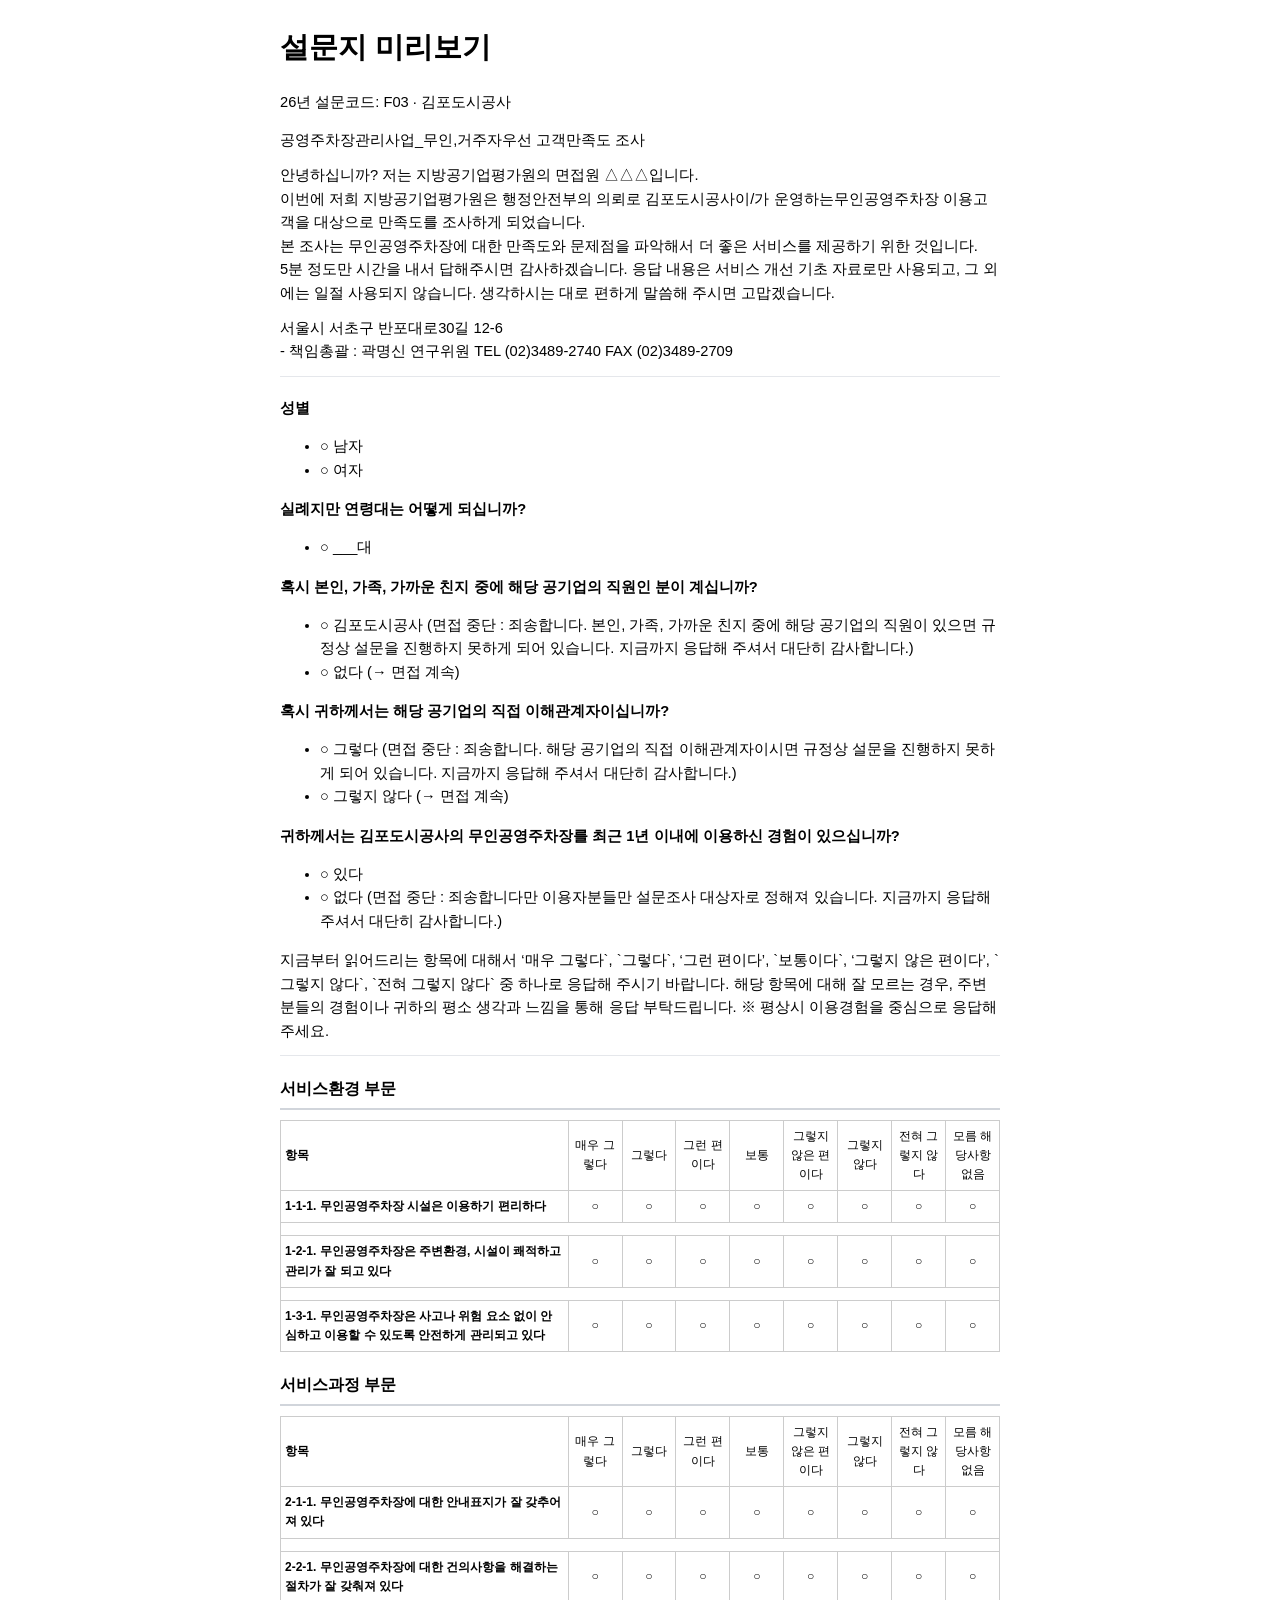
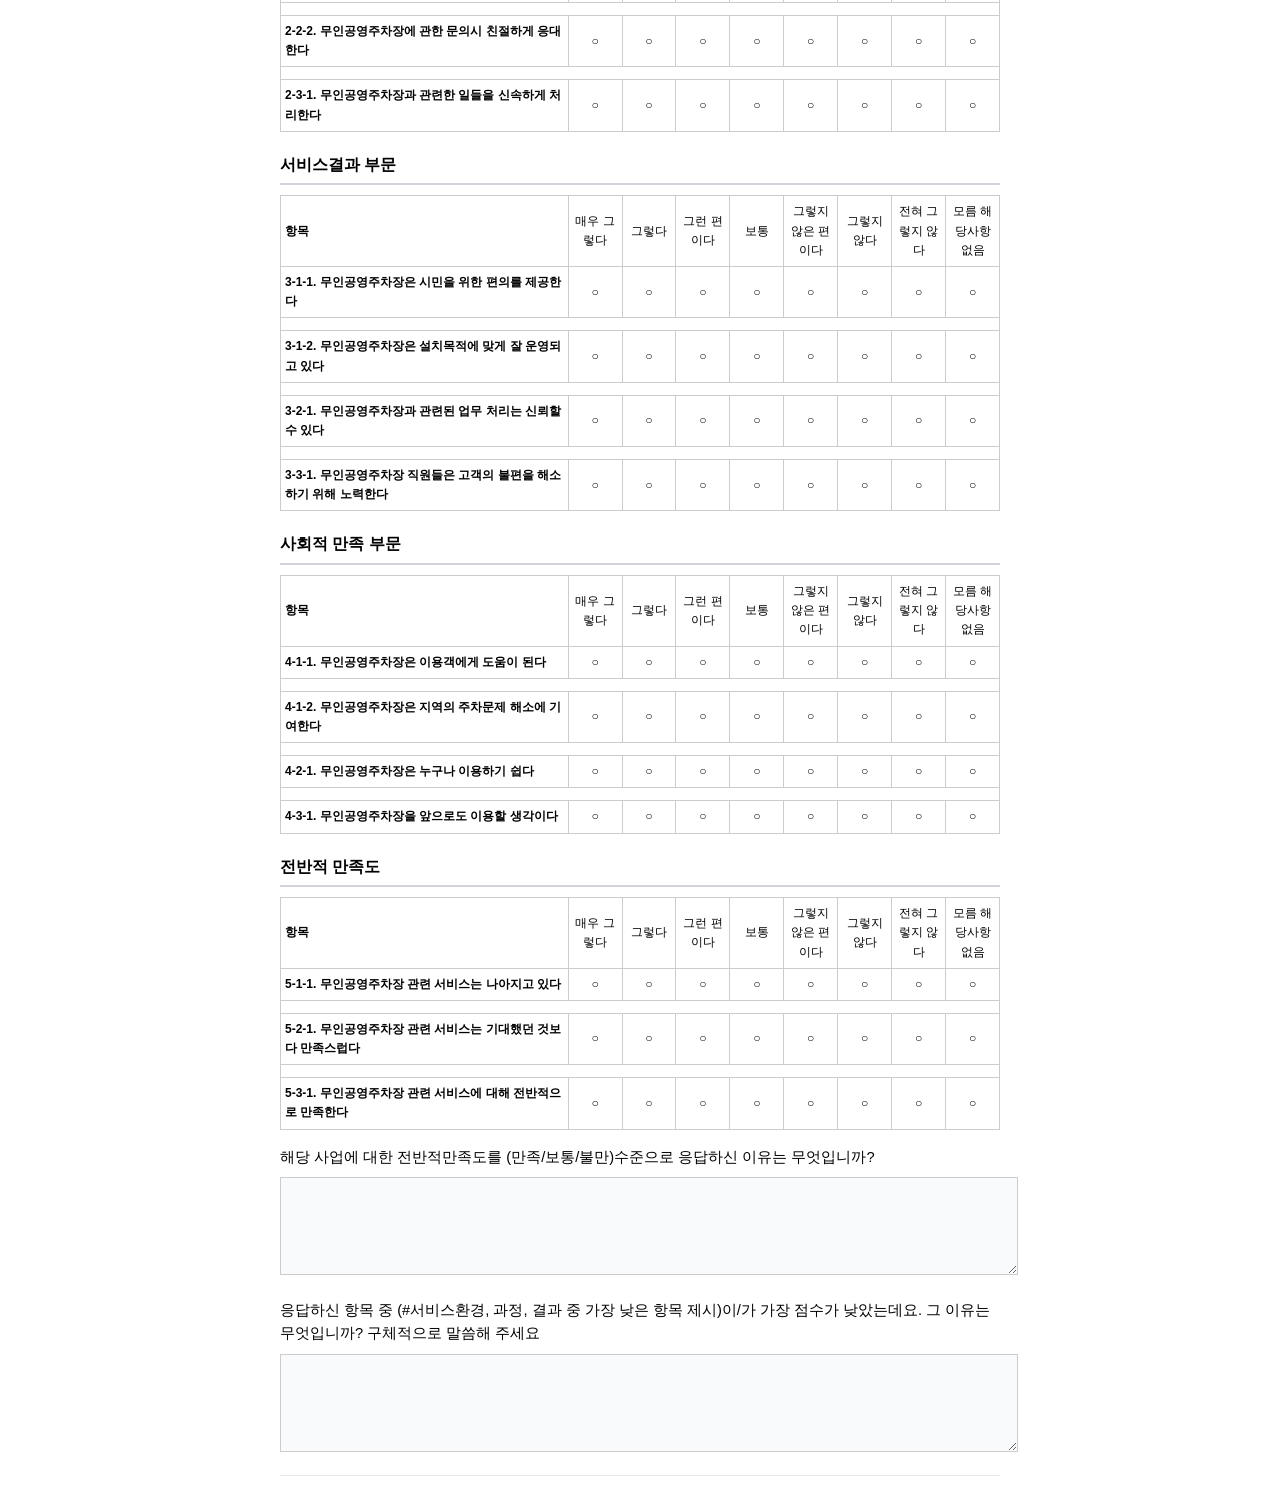
<file: surveys/F03.html>
﻿<!DOCTYPE html><html lang="ko"><head><meta charset="UTF-8"/><title>설문지 F03</title>
<style>body{font-family:"Malgun Gothic",sans-serif;font-size:11pt;line-height:1.6;max-width:720px;margin:24px auto;padding:0 16px}
.greeting{margin:0 0 12px}hr.greeting-line{border:none;border-top:1px solid #e5e7eb;margin:12px 0 20px}
h2.dimension{font-size:12pt;margin:20px 0 10px;padding-bottom:6px;border-bottom:2px solid #d1d5db}
.block,.matrix-block{margin-bottom:16px}.q-text{margin:0 0 8px}textarea.essay{width:100%;min-height:80px;border:1px solid #ccc;padding:8px;font-family:inherit;font-size:11pt;background:#f9fafb}
table.scale,table.matrix{width:100%;border-collapse:collapse;font-size:9pt;margin-bottom:12px}
table.scale th,table.matrix th,table.matrix td{border:1px solid #ccc;padding:6px 4px;font-weight:normal;text-align:center}
table.matrix th.matrix-label,table.matrix td.matrix-row-label{text-align:left;font-weight:600;width:40%}
table.matrix td.matrix-cell{width:48px}</style></head>
<body><h1>설문지 미리보기</h1><p>26년 설문코드: F03 · 김포도시공사</p><p class="greeting">공영주차장관리사업_무인,거주자우선 고객만족도 조사</p>
<p class="greeting">안녕하십니까? 저는 지방공기업평가원의 면접원 △△△입니다.<br/>이번에 저희 지방공기업평가원은 행정안전부의 의뢰로 김포도시공사이/가 운영하는무인공영주차장 이용고객을 대상으로 만족도를 조사하게 되었습니다.<br/>본  조사는 무인공영주차장에 대한 만족도와 문제점을 파악해서 더 좋은 서비스를 제공하기 위한 것입니다.<br/>5분 정도만 시간을 내서 답해주시면 감사하겠습니다. 응답 내용은 서비스 개선 기초 자료로만 사용되고, 그 외에는 일절 사용되지 않습니다. 생각하시는 대로 편하게 말씀해 주시면 고맙겠습니다.</p>
<p class="greeting">서울시 서초구 반포대로30길 12-6<br/> - 책임총괄 : 곽명신 연구위원     TEL (02)3489-2740   FAX  (02)3489-2709</p>
<hr class="greeting-line"/>
<div class="block"><p class="q-text"><strong>성별</strong></p><ul class="options"><li>○ 남자</li><li>○ 여자</li></ul></div>
<div class="block"><p class="q-text"><strong>실례지만 연령대는 어떻게 되십니까?</strong></p><ul class="options"><li>○ ___대</li></ul></div>
<div class="block"><p class="q-text"><strong>혹시 본인, 가족, 가까운 친지 중에 해당 공기업의 직원인 분이 계십니까?</strong></p><ul class="options"><li>○ 김포도시공사 (면접 중단 : 죄송합니다. 본인, 가족, 가까운 친지 중에 해당 공기업의 직원이 있으면 규정상 설문을 진행하지 못하게 되어 있습니다. 지금까지 응답해 주셔서 대단히 감사합니다.)</li><li>○ 없다 (→ 면접 계속)</li></ul></div>
<div class="block"><p class="q-text"><strong>혹시 귀하께서는 해당 공기업의 직접 이해관계자이십니까?</strong></p><ul class="options"><li>○ 그렇다 (면접 중단 : 죄송합니다. 해당 공기업의 직접 이해관계자이시면 규정상 설문을 진행하지 못하게 되어 있습니다. 지금까지 응답해 주셔서 대단히 감사합니다.)</li><li>○ 그렇지 않다 (→ 면접 계속)</li></ul></div>
<div class="block"><p class="q-text"><strong>귀하께서는 김포도시공사의 무인공영주차장를 최근 1년 이내에 이용하신 경험이 있으십니까?</strong></p><ul class="options"><li>○ 있다</li><li>○ 없다 (면접 중단 : 죄송합니다만 이용자분들만 설문조사 대상자로 정해져 있습니다. 지금까지 응답해주셔서 대단히 감사합니다.)</li></ul></div>
<p class="greeting">지금부터 읽어드리는 항목에 대해서 ‘매우 그렇다`, `그렇다`, ‘그런 편이다’, `보통이다`, ‘그렇지 않은 편이다’, `그렇지 않다`, `전혀 그렇지 않다` 중 하나로 응답해 주시기 바랍니다. 해당 항목에 대해 잘 모르는 경우, 주변분들의 경험이나 귀하의 평소 생각과 느낌을 통해 응답 부탁드립니다. ※ 평상시 이용경험을 중심으로 응답해 주세요.</p>
<hr class="greeting-line"/>
<h2 class="dimension">서비스환경 부문</h2>
<div class="matrix-block"><table class="matrix"><thead><tr><th class="matrix-label">항목</th><th>매우 그렇다</th><th>그렇다</th><th>그런 편이다</th><th>보통</th><th>그렇지 않은 편이다</th><th>그렇지 않다</th><th>전혀 그렇지 않다</th><th>모름 해당사항 없음</th></tr></thead><tbody><tr><td class="matrix-row-label">1-1-1. 무인공영주차장 시설은 이용하기 편리하다</td><td class="matrix-cell">○</td><td class="matrix-cell">○</td><td class="matrix-cell">○</td><td class="matrix-cell">○</td><td class="matrix-cell">○</td><td class="matrix-cell">○</td><td class="matrix-cell">○</td><td class="matrix-cell">○</td></tr><tr class="matrix-gap"><td colspan="9"></td></tr><tr><td class="matrix-row-label">1-2-1. 무인공영주차장은 주변환경, 시설이 쾌적하고 관리가 잘 되고 있다</td><td class="matrix-cell">○</td><td class="matrix-cell">○</td><td class="matrix-cell">○</td><td class="matrix-cell">○</td><td class="matrix-cell">○</td><td class="matrix-cell">○</td><td class="matrix-cell">○</td><td class="matrix-cell">○</td></tr><tr class="matrix-gap"><td colspan="9"></td></tr><tr><td class="matrix-row-label">1-3-1. 무인공영주차장은 사고나 위험 요소 없이 안심하고 이용할 수 있도록 안전하게 관리되고 있다</td><td class="matrix-cell">○</td><td class="matrix-cell">○</td><td class="matrix-cell">○</td><td class="matrix-cell">○</td><td class="matrix-cell">○</td><td class="matrix-cell">○</td><td class="matrix-cell">○</td><td class="matrix-cell">○</td></tr></tbody></table></div>
<h2 class="dimension">서비스과정 부문</h2>
<div class="matrix-block"><table class="matrix"><thead><tr><th class="matrix-label">항목</th><th>매우 그렇다</th><th>그렇다</th><th>그런 편이다</th><th>보통</th><th>그렇지 않은 편이다</th><th>그렇지 않다</th><th>전혀 그렇지 않다</th><th>모름 해당사항 없음</th></tr></thead><tbody><tr><td class="matrix-row-label">2-1-1. 무인공영주차장에 대한 안내표지가 잘 갖추어져 있다</td><td class="matrix-cell">○</td><td class="matrix-cell">○</td><td class="matrix-cell">○</td><td class="matrix-cell">○</td><td class="matrix-cell">○</td><td class="matrix-cell">○</td><td class="matrix-cell">○</td><td class="matrix-cell">○</td></tr><tr class="matrix-gap"><td colspan="9"></td></tr><tr><td class="matrix-row-label">2-2-1. 무인공영주차장에 대한 건의사항을 해결하는 절차가 잘 갖춰져 있다</td><td class="matrix-cell">○</td><td class="matrix-cell">○</td><td class="matrix-cell">○</td><td class="matrix-cell">○</td><td class="matrix-cell">○</td><td class="matrix-cell">○</td><td class="matrix-cell">○</td><td class="matrix-cell">○</td></tr><tr class="matrix-gap"><td colspan="9"></td></tr><tr><td class="matrix-row-label">2-2-2. 무인공영주차장에 관한 문의시 친절하게 응대한다</td><td class="matrix-cell">○</td><td class="matrix-cell">○</td><td class="matrix-cell">○</td><td class="matrix-cell">○</td><td class="matrix-cell">○</td><td class="matrix-cell">○</td><td class="matrix-cell">○</td><td class="matrix-cell">○</td></tr><tr class="matrix-gap"><td colspan="9"></td></tr><tr><td class="matrix-row-label">2-3-1. 무인공영주차장과 관련한 일들을 신속하게 처리한다</td><td class="matrix-cell">○</td><td class="matrix-cell">○</td><td class="matrix-cell">○</td><td class="matrix-cell">○</td><td class="matrix-cell">○</td><td class="matrix-cell">○</td><td class="matrix-cell">○</td><td class="matrix-cell">○</td></tr></tbody></table></div>
<h2 class="dimension">서비스결과 부문</h2>
<div class="matrix-block"><table class="matrix"><thead><tr><th class="matrix-label">항목</th><th>매우 그렇다</th><th>그렇다</th><th>그런 편이다</th><th>보통</th><th>그렇지 않은 편이다</th><th>그렇지 않다</th><th>전혀 그렇지 않다</th><th>모름 해당사항 없음</th></tr></thead><tbody><tr><td class="matrix-row-label">3-1-1. 무인공영주차장은 시민을 위한 편의를 제공한다</td><td class="matrix-cell">○</td><td class="matrix-cell">○</td><td class="matrix-cell">○</td><td class="matrix-cell">○</td><td class="matrix-cell">○</td><td class="matrix-cell">○</td><td class="matrix-cell">○</td><td class="matrix-cell">○</td></tr><tr class="matrix-gap"><td colspan="9"></td></tr><tr><td class="matrix-row-label">3-1-2. 무인공영주차장은 설치목적에 맞게 잘 운영되고 있다</td><td class="matrix-cell">○</td><td class="matrix-cell">○</td><td class="matrix-cell">○</td><td class="matrix-cell">○</td><td class="matrix-cell">○</td><td class="matrix-cell">○</td><td class="matrix-cell">○</td><td class="matrix-cell">○</td></tr><tr class="matrix-gap"><td colspan="9"></td></tr><tr><td class="matrix-row-label">3-2-1. 무인공영주차장과 관련된 업무 처리는 신뢰할 수 있다</td><td class="matrix-cell">○</td><td class="matrix-cell">○</td><td class="matrix-cell">○</td><td class="matrix-cell">○</td><td class="matrix-cell">○</td><td class="matrix-cell">○</td><td class="matrix-cell">○</td><td class="matrix-cell">○</td></tr><tr class="matrix-gap"><td colspan="9"></td></tr><tr><td class="matrix-row-label">3-3-1. 무인공영주차장 직원들은 고객의 불편을 해소하기 위해 노력한다</td><td class="matrix-cell">○</td><td class="matrix-cell">○</td><td class="matrix-cell">○</td><td class="matrix-cell">○</td><td class="matrix-cell">○</td><td class="matrix-cell">○</td><td class="matrix-cell">○</td><td class="matrix-cell">○</td></tr></tbody></table></div>
<h2 class="dimension">사회적 만족 부문</h2>
<div class="matrix-block"><table class="matrix"><thead><tr><th class="matrix-label">항목</th><th>매우 그렇다</th><th>그렇다</th><th>그런 편이다</th><th>보통</th><th>그렇지 않은 편이다</th><th>그렇지 않다</th><th>전혀 그렇지 않다</th><th>모름 해당사항 없음</th></tr></thead><tbody><tr><td class="matrix-row-label">4-1-1. 무인공영주차장은 이용객에게 도움이 된다</td><td class="matrix-cell">○</td><td class="matrix-cell">○</td><td class="matrix-cell">○</td><td class="matrix-cell">○</td><td class="matrix-cell">○</td><td class="matrix-cell">○</td><td class="matrix-cell">○</td><td class="matrix-cell">○</td></tr><tr class="matrix-gap"><td colspan="9"></td></tr><tr><td class="matrix-row-label">4-1-2. 무인공영주차장은 지역의 주차문제 해소에 기여한다</td><td class="matrix-cell">○</td><td class="matrix-cell">○</td><td class="matrix-cell">○</td><td class="matrix-cell">○</td><td class="matrix-cell">○</td><td class="matrix-cell">○</td><td class="matrix-cell">○</td><td class="matrix-cell">○</td></tr><tr class="matrix-gap"><td colspan="9"></td></tr><tr><td class="matrix-row-label">4-2-1. 무인공영주차장은 누구나 이용하기 쉽다</td><td class="matrix-cell">○</td><td class="matrix-cell">○</td><td class="matrix-cell">○</td><td class="matrix-cell">○</td><td class="matrix-cell">○</td><td class="matrix-cell">○</td><td class="matrix-cell">○</td><td class="matrix-cell">○</td></tr><tr class="matrix-gap"><td colspan="9"></td></tr><tr><td class="matrix-row-label">4-3-1. 무인공영주차장을 앞으로도 이용할 생각이다</td><td class="matrix-cell">○</td><td class="matrix-cell">○</td><td class="matrix-cell">○</td><td class="matrix-cell">○</td><td class="matrix-cell">○</td><td class="matrix-cell">○</td><td class="matrix-cell">○</td><td class="matrix-cell">○</td></tr></tbody></table></div>
<h2 class="dimension">전반적 만족도</h2>
<div class="matrix-block"><table class="matrix"><thead><tr><th class="matrix-label">항목</th><th>매우 그렇다</th><th>그렇다</th><th>그런 편이다</th><th>보통</th><th>그렇지 않은 편이다</th><th>그렇지 않다</th><th>전혀 그렇지 않다</th><th>모름 해당사항 없음</th></tr></thead><tbody><tr><td class="matrix-row-label">5-1-1. 무인공영주차장 관련 서비스는 나아지고 있다</td><td class="matrix-cell">○</td><td class="matrix-cell">○</td><td class="matrix-cell">○</td><td class="matrix-cell">○</td><td class="matrix-cell">○</td><td class="matrix-cell">○</td><td class="matrix-cell">○</td><td class="matrix-cell">○</td></tr><tr class="matrix-gap"><td colspan="9"></td></tr><tr><td class="matrix-row-label">5-2-1. 무인공영주차장 관련 서비스는 기대했던 것보다 만족스럽다</td><td class="matrix-cell">○</td><td class="matrix-cell">○</td><td class="matrix-cell">○</td><td class="matrix-cell">○</td><td class="matrix-cell">○</td><td class="matrix-cell">○</td><td class="matrix-cell">○</td><td class="matrix-cell">○</td></tr><tr class="matrix-gap"><td colspan="9"></td></tr><tr><td class="matrix-row-label">5-3-1. 무인공영주차장 관련 서비스에 대해 전반적으로 만족한다</td><td class="matrix-cell">○</td><td class="matrix-cell">○</td><td class="matrix-cell">○</td><td class="matrix-cell">○</td><td class="matrix-cell">○</td><td class="matrix-cell">○</td><td class="matrix-cell">○</td><td class="matrix-cell">○</td></tr></tbody></table></div>
<div class="block"><p class="q-text">해당 사업에 대한 전반적만족도를 (만족/보통/불만)수준으로 응답하신 이유는 무엇입니까?</p><textarea rows="4" readonly disabled class="essay"></textarea></div>
<div class="block"><p class="q-text">응답하신 항목 중 (#서비스환경, 과정, 결과 중 가장 낮은 항목 제시)이/가 가장 점수가 낮았는데요. 그 이유는 무엇입니까? 구체적으로 말씀해 주세요</p><textarea rows="4" readonly disabled class="essay"></textarea></div>
<hr class="greeting-line"/></body></html>
</file>
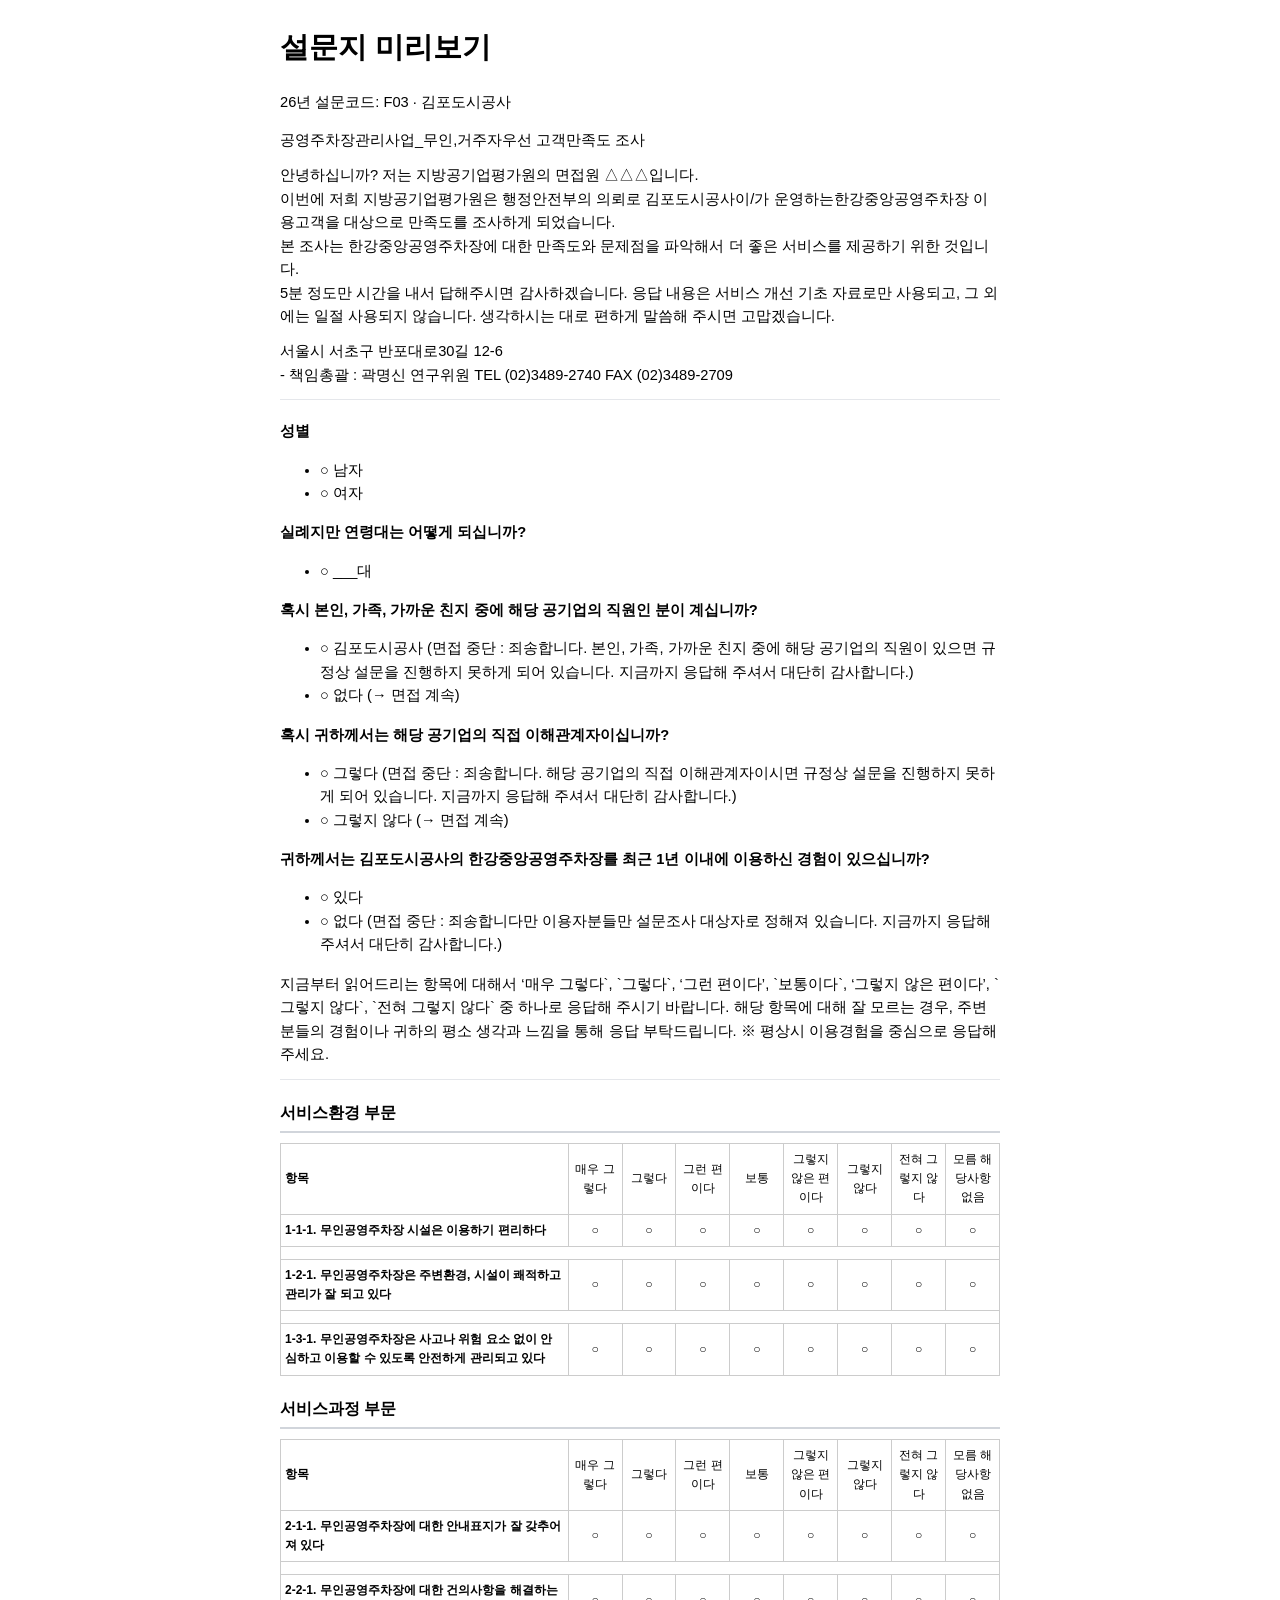
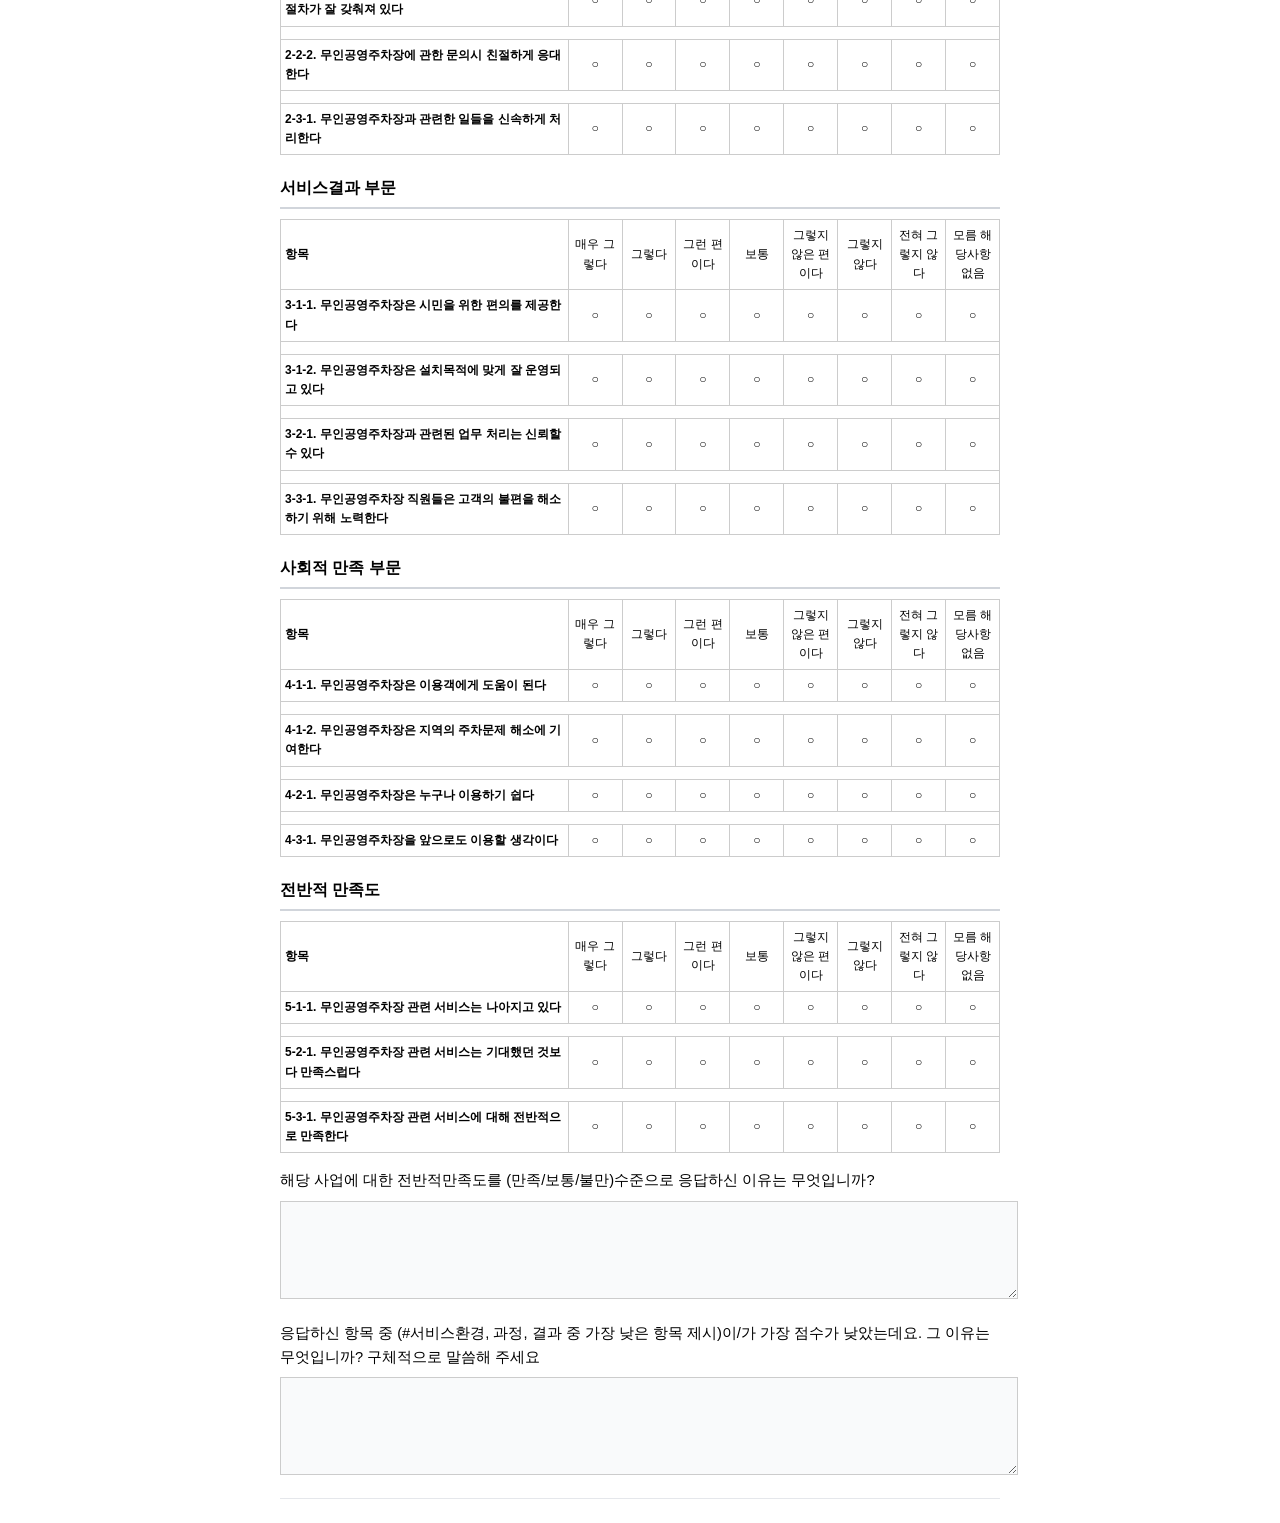
<file: surveys/F03A.html>
﻿<!DOCTYPE html><html lang="ko"><head><meta charset="UTF-8"/><title>설문지 F03</title>
<style>body{font-family:"Malgun Gothic",sans-serif;font-size:11pt;line-height:1.6;max-width:720px;margin:24px auto;padding:0 16px}
.greeting{margin:0 0 12px}hr.greeting-line{border:none;border-top:1px solid #e5e7eb;margin:12px 0 20px}
h2.dimension{font-size:12pt;margin:20px 0 10px;padding-bottom:6px;border-bottom:2px solid #d1d5db}
.block,.matrix-block{margin-bottom:16px}.q-text{margin:0 0 8px}textarea.essay{width:100%;min-height:80px;border:1px solid #ccc;padding:8px;font-family:inherit;font-size:11pt;background:#f9fafb}
table.scale,table.matrix{width:100%;border-collapse:collapse;font-size:9pt;margin-bottom:12px}
table.scale th,table.matrix th,table.matrix td{border:1px solid #ccc;padding:6px 4px;font-weight:normal;text-align:center}
table.matrix th.matrix-label,table.matrix td.matrix-row-label{text-align:left;font-weight:600;width:40%}
table.matrix td.matrix-cell{width:48px}</style></head>
<body><h1>설문지 미리보기</h1><p>26년 설문코드: F03 · 김포도시공사</p><p class="greeting">공영주차장관리사업_무인,거주자우선 고객만족도 조사</p>
<p class="greeting">안녕하십니까? 저는 지방공기업평가원의 면접원 △△△입니다.<br/>이번에 저희 지방공기업평가원은 행정안전부의 의뢰로 김포도시공사이/가 운영하는한강중앙공영주차장 이용고객을 대상으로 만족도를 조사하게 되었습니다.<br/>본  조사는 한강중앙공영주차장에 대한 만족도와 문제점을 파악해서 더 좋은 서비스를 제공하기 위한 것입니다.<br/>5분 정도만 시간을 내서 답해주시면 감사하겠습니다. 응답 내용은 서비스 개선 기초 자료로만 사용되고, 그 외에는 일절 사용되지 않습니다. 생각하시는 대로 편하게 말씀해 주시면 고맙겠습니다.</p>
<p class="greeting">서울시 서초구 반포대로30길 12-6<br/> - 책임총괄 : 곽명신 연구위원     TEL (02)3489-2740   FAX  (02)3489-2709</p>
<hr class="greeting-line"/>
<div class="block"><p class="q-text"><strong>성별</strong></p><ul class="options"><li>○ 남자</li><li>○ 여자</li></ul></div>
<div class="block"><p class="q-text"><strong>실례지만 연령대는 어떻게 되십니까?</strong></p><ul class="options"><li>○ ___대</li></ul></div>
<div class="block"><p class="q-text"><strong>혹시 본인, 가족, 가까운 친지 중에 해당 공기업의 직원인 분이 계십니까?</strong></p><ul class="options"><li>○ 김포도시공사 (면접 중단 : 죄송합니다. 본인, 가족, 가까운 친지 중에 해당 공기업의 직원이 있으면 규정상 설문을 진행하지 못하게 되어 있습니다. 지금까지 응답해 주셔서 대단히 감사합니다.)</li><li>○ 없다 (→ 면접 계속)</li></ul></div>
<div class="block"><p class="q-text"><strong>혹시 귀하께서는 해당 공기업의 직접 이해관계자이십니까?</strong></p><ul class="options"><li>○ 그렇다 (면접 중단 : 죄송합니다. 해당 공기업의 직접 이해관계자이시면 규정상 설문을 진행하지 못하게 되어 있습니다. 지금까지 응답해 주셔서 대단히 감사합니다.)</li><li>○ 그렇지 않다 (→ 면접 계속)</li></ul></div>
<div class="block"><p class="q-text"><strong>귀하께서는 김포도시공사의 한강중앙공영주차장를 최근 1년 이내에 이용하신 경험이 있으십니까?</strong></p><ul class="options"><li>○ 있다</li><li>○ 없다 (면접 중단 : 죄송합니다만 이용자분들만 설문조사 대상자로 정해져 있습니다. 지금까지 응답해주셔서 대단히 감사합니다.)</li></ul></div>
<p class="greeting">지금부터 읽어드리는 항목에 대해서 ‘매우 그렇다`, `그렇다`, ‘그런 편이다’, `보통이다`, ‘그렇지 않은 편이다’, `그렇지 않다`, `전혀 그렇지 않다` 중 하나로 응답해 주시기 바랍니다. 해당 항목에 대해 잘 모르는 경우, 주변분들의 경험이나 귀하의 평소 생각과 느낌을 통해 응답 부탁드립니다. ※ 평상시 이용경험을 중심으로 응답해 주세요.</p>
<hr class="greeting-line"/>
<h2 class="dimension">서비스환경 부문</h2>
<div class="matrix-block"><table class="matrix"><thead><tr><th class="matrix-label">항목</th><th>매우 그렇다</th><th>그렇다</th><th>그런 편이다</th><th>보통</th><th>그렇지 않은 편이다</th><th>그렇지 않다</th><th>전혀 그렇지 않다</th><th>모름 해당사항 없음</th></tr></thead><tbody><tr><td class="matrix-row-label">1-1-1. 무인공영주차장 시설은 이용하기 편리하다</td><td class="matrix-cell">○</td><td class="matrix-cell">○</td><td class="matrix-cell">○</td><td class="matrix-cell">○</td><td class="matrix-cell">○</td><td class="matrix-cell">○</td><td class="matrix-cell">○</td><td class="matrix-cell">○</td></tr><tr class="matrix-gap"><td colspan="9"></td></tr><tr><td class="matrix-row-label">1-2-1. 무인공영주차장은 주변환경, 시설이 쾌적하고 관리가 잘 되고 있다</td><td class="matrix-cell">○</td><td class="matrix-cell">○</td><td class="matrix-cell">○</td><td class="matrix-cell">○</td><td class="matrix-cell">○</td><td class="matrix-cell">○</td><td class="matrix-cell">○</td><td class="matrix-cell">○</td></tr><tr class="matrix-gap"><td colspan="9"></td></tr><tr><td class="matrix-row-label">1-3-1. 무인공영주차장은 사고나 위험 요소 없이 안심하고 이용할 수 있도록 안전하게 관리되고 있다</td><td class="matrix-cell">○</td><td class="matrix-cell">○</td><td class="matrix-cell">○</td><td class="matrix-cell">○</td><td class="matrix-cell">○</td><td class="matrix-cell">○</td><td class="matrix-cell">○</td><td class="matrix-cell">○</td></tr></tbody></table></div>
<h2 class="dimension">서비스과정 부문</h2>
<div class="matrix-block"><table class="matrix"><thead><tr><th class="matrix-label">항목</th><th>매우 그렇다</th><th>그렇다</th><th>그런 편이다</th><th>보통</th><th>그렇지 않은 편이다</th><th>그렇지 않다</th><th>전혀 그렇지 않다</th><th>모름 해당사항 없음</th></tr></thead><tbody><tr><td class="matrix-row-label">2-1-1. 무인공영주차장에 대한 안내표지가 잘 갖추어져 있다</td><td class="matrix-cell">○</td><td class="matrix-cell">○</td><td class="matrix-cell">○</td><td class="matrix-cell">○</td><td class="matrix-cell">○</td><td class="matrix-cell">○</td><td class="matrix-cell">○</td><td class="matrix-cell">○</td></tr><tr class="matrix-gap"><td colspan="9"></td></tr><tr><td class="matrix-row-label">2-2-1. 무인공영주차장에 대한 건의사항을 해결하는 절차가 잘 갖춰져 있다</td><td class="matrix-cell">○</td><td class="matrix-cell">○</td><td class="matrix-cell">○</td><td class="matrix-cell">○</td><td class="matrix-cell">○</td><td class="matrix-cell">○</td><td class="matrix-cell">○</td><td class="matrix-cell">○</td></tr><tr class="matrix-gap"><td colspan="9"></td></tr><tr><td class="matrix-row-label">2-2-2. 무인공영주차장에 관한 문의시 친절하게 응대한다</td><td class="matrix-cell">○</td><td class="matrix-cell">○</td><td class="matrix-cell">○</td><td class="matrix-cell">○</td><td class="matrix-cell">○</td><td class="matrix-cell">○</td><td class="matrix-cell">○</td><td class="matrix-cell">○</td></tr><tr class="matrix-gap"><td colspan="9"></td></tr><tr><td class="matrix-row-label">2-3-1. 무인공영주차장과 관련한 일들을 신속하게 처리한다</td><td class="matrix-cell">○</td><td class="matrix-cell">○</td><td class="matrix-cell">○</td><td class="matrix-cell">○</td><td class="matrix-cell">○</td><td class="matrix-cell">○</td><td class="matrix-cell">○</td><td class="matrix-cell">○</td></tr></tbody></table></div>
<h2 class="dimension">서비스결과 부문</h2>
<div class="matrix-block"><table class="matrix"><thead><tr><th class="matrix-label">항목</th><th>매우 그렇다</th><th>그렇다</th><th>그런 편이다</th><th>보통</th><th>그렇지 않은 편이다</th><th>그렇지 않다</th><th>전혀 그렇지 않다</th><th>모름 해당사항 없음</th></tr></thead><tbody><tr><td class="matrix-row-label">3-1-1. 무인공영주차장은 시민을 위한 편의를 제공한다</td><td class="matrix-cell">○</td><td class="matrix-cell">○</td><td class="matrix-cell">○</td><td class="matrix-cell">○</td><td class="matrix-cell">○</td><td class="matrix-cell">○</td><td class="matrix-cell">○</td><td class="matrix-cell">○</td></tr><tr class="matrix-gap"><td colspan="9"></td></tr><tr><td class="matrix-row-label">3-1-2. 무인공영주차장은 설치목적에 맞게 잘 운영되고 있다</td><td class="matrix-cell">○</td><td class="matrix-cell">○</td><td class="matrix-cell">○</td><td class="matrix-cell">○</td><td class="matrix-cell">○</td><td class="matrix-cell">○</td><td class="matrix-cell">○</td><td class="matrix-cell">○</td></tr><tr class="matrix-gap"><td colspan="9"></td></tr><tr><td class="matrix-row-label">3-2-1. 무인공영주차장과 관련된 업무 처리는 신뢰할 수 있다</td><td class="matrix-cell">○</td><td class="matrix-cell">○</td><td class="matrix-cell">○</td><td class="matrix-cell">○</td><td class="matrix-cell">○</td><td class="matrix-cell">○</td><td class="matrix-cell">○</td><td class="matrix-cell">○</td></tr><tr class="matrix-gap"><td colspan="9"></td></tr><tr><td class="matrix-row-label">3-3-1. 무인공영주차장 직원들은 고객의 불편을 해소하기 위해 노력한다</td><td class="matrix-cell">○</td><td class="matrix-cell">○</td><td class="matrix-cell">○</td><td class="matrix-cell">○</td><td class="matrix-cell">○</td><td class="matrix-cell">○</td><td class="matrix-cell">○</td><td class="matrix-cell">○</td></tr></tbody></table></div>
<h2 class="dimension">사회적 만족 부문</h2>
<div class="matrix-block"><table class="matrix"><thead><tr><th class="matrix-label">항목</th><th>매우 그렇다</th><th>그렇다</th><th>그런 편이다</th><th>보통</th><th>그렇지 않은 편이다</th><th>그렇지 않다</th><th>전혀 그렇지 않다</th><th>모름 해당사항 없음</th></tr></thead><tbody><tr><td class="matrix-row-label">4-1-1. 무인공영주차장은 이용객에게 도움이 된다</td><td class="matrix-cell">○</td><td class="matrix-cell">○</td><td class="matrix-cell">○</td><td class="matrix-cell">○</td><td class="matrix-cell">○</td><td class="matrix-cell">○</td><td class="matrix-cell">○</td><td class="matrix-cell">○</td></tr><tr class="matrix-gap"><td colspan="9"></td></tr><tr><td class="matrix-row-label">4-1-2. 무인공영주차장은 지역의 주차문제 해소에 기여한다</td><td class="matrix-cell">○</td><td class="matrix-cell">○</td><td class="matrix-cell">○</td><td class="matrix-cell">○</td><td class="matrix-cell">○</td><td class="matrix-cell">○</td><td class="matrix-cell">○</td><td class="matrix-cell">○</td></tr><tr class="matrix-gap"><td colspan="9"></td></tr><tr><td class="matrix-row-label">4-2-1. 무인공영주차장은 누구나 이용하기 쉽다</td><td class="matrix-cell">○</td><td class="matrix-cell">○</td><td class="matrix-cell">○</td><td class="matrix-cell">○</td><td class="matrix-cell">○</td><td class="matrix-cell">○</td><td class="matrix-cell">○</td><td class="matrix-cell">○</td></tr><tr class="matrix-gap"><td colspan="9"></td></tr><tr><td class="matrix-row-label">4-3-1. 무인공영주차장을 앞으로도 이용할 생각이다</td><td class="matrix-cell">○</td><td class="matrix-cell">○</td><td class="matrix-cell">○</td><td class="matrix-cell">○</td><td class="matrix-cell">○</td><td class="matrix-cell">○</td><td class="matrix-cell">○</td><td class="matrix-cell">○</td></tr></tbody></table></div>
<h2 class="dimension">전반적 만족도</h2>
<div class="matrix-block"><table class="matrix"><thead><tr><th class="matrix-label">항목</th><th>매우 그렇다</th><th>그렇다</th><th>그런 편이다</th><th>보통</th><th>그렇지 않은 편이다</th><th>그렇지 않다</th><th>전혀 그렇지 않다</th><th>모름 해당사항 없음</th></tr></thead><tbody><tr><td class="matrix-row-label">5-1-1. 무인공영주차장 관련 서비스는 나아지고 있다</td><td class="matrix-cell">○</td><td class="matrix-cell">○</td><td class="matrix-cell">○</td><td class="matrix-cell">○</td><td class="matrix-cell">○</td><td class="matrix-cell">○</td><td class="matrix-cell">○</td><td class="matrix-cell">○</td></tr><tr class="matrix-gap"><td colspan="9"></td></tr><tr><td class="matrix-row-label">5-2-1. 무인공영주차장 관련 서비스는 기대했던 것보다 만족스럽다</td><td class="matrix-cell">○</td><td class="matrix-cell">○</td><td class="matrix-cell">○</td><td class="matrix-cell">○</td><td class="matrix-cell">○</td><td class="matrix-cell">○</td><td class="matrix-cell">○</td><td class="matrix-cell">○</td></tr><tr class="matrix-gap"><td colspan="9"></td></tr><tr><td class="matrix-row-label">5-3-1. 무인공영주차장 관련 서비스에 대해 전반적으로 만족한다</td><td class="matrix-cell">○</td><td class="matrix-cell">○</td><td class="matrix-cell">○</td><td class="matrix-cell">○</td><td class="matrix-cell">○</td><td class="matrix-cell">○</td><td class="matrix-cell">○</td><td class="matrix-cell">○</td></tr></tbody></table></div>
<div class="block"><p class="q-text">해당 사업에 대한 전반적만족도를 (만족/보통/불만)수준으로 응답하신 이유는 무엇입니까?</p><textarea rows="4" readonly disabled class="essay"></textarea></div>
<div class="block"><p class="q-text">응답하신 항목 중 (#서비스환경, 과정, 결과 중 가장 낮은 항목 제시)이/가 가장 점수가 낮았는데요. 그 이유는 무엇입니까? 구체적으로 말씀해 주세요</p><textarea rows="4" readonly disabled class="essay"></textarea></div>
<hr class="greeting-line"/></body></html>
</file>
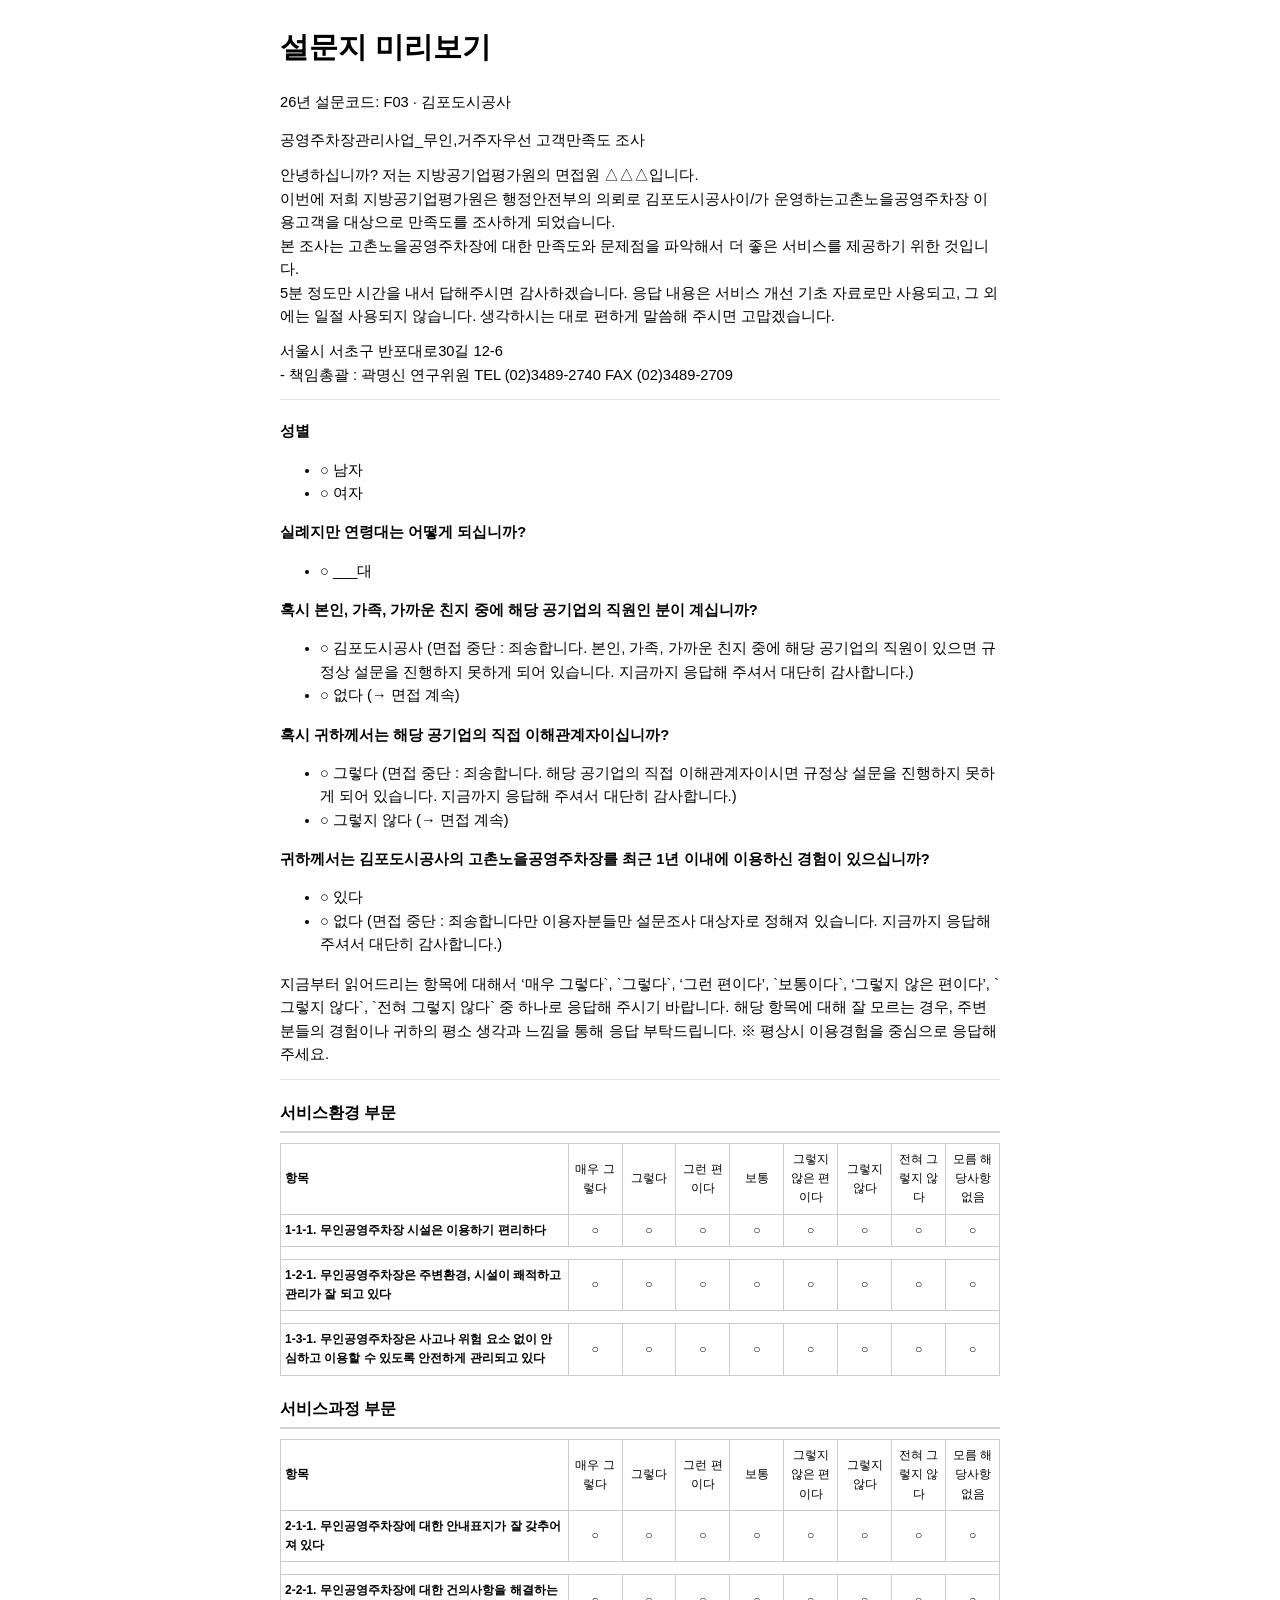
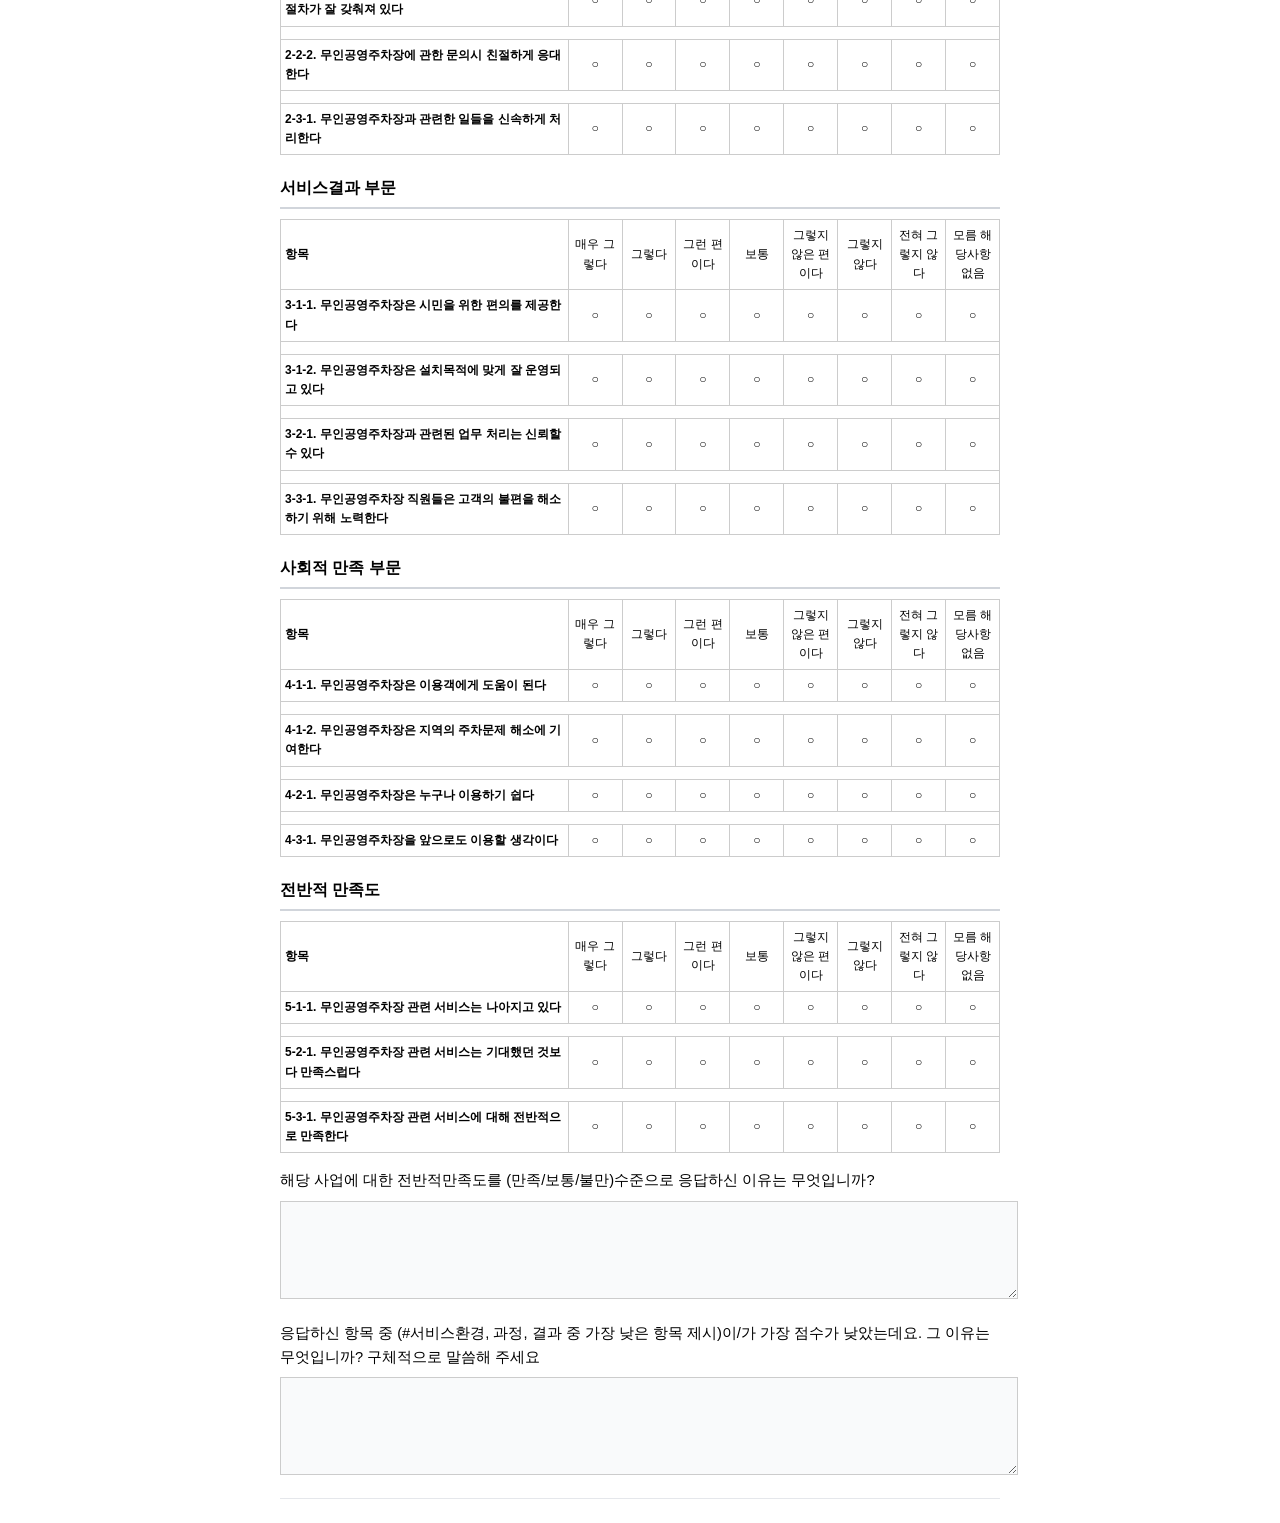
<file: surveys/F03B.html>
﻿<!DOCTYPE html><html lang="ko"><head><meta charset="UTF-8"/><title>설문지 F03</title>
<style>body{font-family:"Malgun Gothic",sans-serif;font-size:11pt;line-height:1.6;max-width:720px;margin:24px auto;padding:0 16px}
.greeting{margin:0 0 12px}hr.greeting-line{border:none;border-top:1px solid #e5e7eb;margin:12px 0 20px}
h2.dimension{font-size:12pt;margin:20px 0 10px;padding-bottom:6px;border-bottom:2px solid #d1d5db}
.block,.matrix-block{margin-bottom:16px}.q-text{margin:0 0 8px}textarea.essay{width:100%;min-height:80px;border:1px solid #ccc;padding:8px;font-family:inherit;font-size:11pt;background:#f9fafb}
table.scale,table.matrix{width:100%;border-collapse:collapse;font-size:9pt;margin-bottom:12px}
table.scale th,table.matrix th,table.matrix td{border:1px solid #ccc;padding:6px 4px;font-weight:normal;text-align:center}
table.matrix th.matrix-label,table.matrix td.matrix-row-label{text-align:left;font-weight:600;width:40%}
table.matrix td.matrix-cell{width:48px}</style></head>
<body><h1>설문지 미리보기</h1><p>26년 설문코드: F03 · 김포도시공사</p><p class="greeting">공영주차장관리사업_무인,거주자우선 고객만족도 조사</p>
<p class="greeting">안녕하십니까? 저는 지방공기업평가원의 면접원 △△△입니다.<br/>이번에 저희 지방공기업평가원은 행정안전부의 의뢰로 김포도시공사이/가 운영하는고촌노을공영주차장 이용고객을 대상으로 만족도를 조사하게 되었습니다.<br/>본  조사는 고촌노을공영주차장에 대한 만족도와 문제점을 파악해서 더 좋은 서비스를 제공하기 위한 것입니다.<br/>5분 정도만 시간을 내서 답해주시면 감사하겠습니다. 응답 내용은 서비스 개선 기초 자료로만 사용되고, 그 외에는 일절 사용되지 않습니다. 생각하시는 대로 편하게 말씀해 주시면 고맙겠습니다.</p>
<p class="greeting">서울시 서초구 반포대로30길 12-6<br/> - 책임총괄 : 곽명신 연구위원     TEL (02)3489-2740   FAX  (02)3489-2709</p>
<hr class="greeting-line"/>
<div class="block"><p class="q-text"><strong>성별</strong></p><ul class="options"><li>○ 남자</li><li>○ 여자</li></ul></div>
<div class="block"><p class="q-text"><strong>실례지만 연령대는 어떻게 되십니까?</strong></p><ul class="options"><li>○ ___대</li></ul></div>
<div class="block"><p class="q-text"><strong>혹시 본인, 가족, 가까운 친지 중에 해당 공기업의 직원인 분이 계십니까?</strong></p><ul class="options"><li>○ 김포도시공사 (면접 중단 : 죄송합니다. 본인, 가족, 가까운 친지 중에 해당 공기업의 직원이 있으면 규정상 설문을 진행하지 못하게 되어 있습니다. 지금까지 응답해 주셔서 대단히 감사합니다.)</li><li>○ 없다 (→ 면접 계속)</li></ul></div>
<div class="block"><p class="q-text"><strong>혹시 귀하께서는 해당 공기업의 직접 이해관계자이십니까?</strong></p><ul class="options"><li>○ 그렇다 (면접 중단 : 죄송합니다. 해당 공기업의 직접 이해관계자이시면 규정상 설문을 진행하지 못하게 되어 있습니다. 지금까지 응답해 주셔서 대단히 감사합니다.)</li><li>○ 그렇지 않다 (→ 면접 계속)</li></ul></div>
<div class="block"><p class="q-text"><strong>귀하께서는 김포도시공사의 고촌노을공영주차장를 최근 1년 이내에 이용하신 경험이 있으십니까?</strong></p><ul class="options"><li>○ 있다</li><li>○ 없다 (면접 중단 : 죄송합니다만 이용자분들만 설문조사 대상자로 정해져 있습니다. 지금까지 응답해주셔서 대단히 감사합니다.)</li></ul></div>
<p class="greeting">지금부터 읽어드리는 항목에 대해서 ‘매우 그렇다`, `그렇다`, ‘그런 편이다’, `보통이다`, ‘그렇지 않은 편이다’, `그렇지 않다`, `전혀 그렇지 않다` 중 하나로 응답해 주시기 바랍니다. 해당 항목에 대해 잘 모르는 경우, 주변분들의 경험이나 귀하의 평소 생각과 느낌을 통해 응답 부탁드립니다. ※ 평상시 이용경험을 중심으로 응답해 주세요.</p>
<hr class="greeting-line"/>
<h2 class="dimension">서비스환경 부문</h2>
<div class="matrix-block"><table class="matrix"><thead><tr><th class="matrix-label">항목</th><th>매우 그렇다</th><th>그렇다</th><th>그런 편이다</th><th>보통</th><th>그렇지 않은 편이다</th><th>그렇지 않다</th><th>전혀 그렇지 않다</th><th>모름 해당사항 없음</th></tr></thead><tbody><tr><td class="matrix-row-label">1-1-1. 무인공영주차장 시설은 이용하기 편리하다</td><td class="matrix-cell">○</td><td class="matrix-cell">○</td><td class="matrix-cell">○</td><td class="matrix-cell">○</td><td class="matrix-cell">○</td><td class="matrix-cell">○</td><td class="matrix-cell">○</td><td class="matrix-cell">○</td></tr><tr class="matrix-gap"><td colspan="9"></td></tr><tr><td class="matrix-row-label">1-2-1. 무인공영주차장은 주변환경, 시설이 쾌적하고 관리가 잘 되고 있다</td><td class="matrix-cell">○</td><td class="matrix-cell">○</td><td class="matrix-cell">○</td><td class="matrix-cell">○</td><td class="matrix-cell">○</td><td class="matrix-cell">○</td><td class="matrix-cell">○</td><td class="matrix-cell">○</td></tr><tr class="matrix-gap"><td colspan="9"></td></tr><tr><td class="matrix-row-label">1-3-1. 무인공영주차장은 사고나 위험 요소 없이 안심하고 이용할 수 있도록 안전하게 관리되고 있다</td><td class="matrix-cell">○</td><td class="matrix-cell">○</td><td class="matrix-cell">○</td><td class="matrix-cell">○</td><td class="matrix-cell">○</td><td class="matrix-cell">○</td><td class="matrix-cell">○</td><td class="matrix-cell">○</td></tr></tbody></table></div>
<h2 class="dimension">서비스과정 부문</h2>
<div class="matrix-block"><table class="matrix"><thead><tr><th class="matrix-label">항목</th><th>매우 그렇다</th><th>그렇다</th><th>그런 편이다</th><th>보통</th><th>그렇지 않은 편이다</th><th>그렇지 않다</th><th>전혀 그렇지 않다</th><th>모름 해당사항 없음</th></tr></thead><tbody><tr><td class="matrix-row-label">2-1-1. 무인공영주차장에 대한 안내표지가 잘 갖추어져 있다</td><td class="matrix-cell">○</td><td class="matrix-cell">○</td><td class="matrix-cell">○</td><td class="matrix-cell">○</td><td class="matrix-cell">○</td><td class="matrix-cell">○</td><td class="matrix-cell">○</td><td class="matrix-cell">○</td></tr><tr class="matrix-gap"><td colspan="9"></td></tr><tr><td class="matrix-row-label">2-2-1. 무인공영주차장에 대한 건의사항을 해결하는 절차가 잘 갖춰져 있다</td><td class="matrix-cell">○</td><td class="matrix-cell">○</td><td class="matrix-cell">○</td><td class="matrix-cell">○</td><td class="matrix-cell">○</td><td class="matrix-cell">○</td><td class="matrix-cell">○</td><td class="matrix-cell">○</td></tr><tr class="matrix-gap"><td colspan="9"></td></tr><tr><td class="matrix-row-label">2-2-2. 무인공영주차장에 관한 문의시 친절하게 응대한다</td><td class="matrix-cell">○</td><td class="matrix-cell">○</td><td class="matrix-cell">○</td><td class="matrix-cell">○</td><td class="matrix-cell">○</td><td class="matrix-cell">○</td><td class="matrix-cell">○</td><td class="matrix-cell">○</td></tr><tr class="matrix-gap"><td colspan="9"></td></tr><tr><td class="matrix-row-label">2-3-1. 무인공영주차장과 관련한 일들을 신속하게 처리한다</td><td class="matrix-cell">○</td><td class="matrix-cell">○</td><td class="matrix-cell">○</td><td class="matrix-cell">○</td><td class="matrix-cell">○</td><td class="matrix-cell">○</td><td class="matrix-cell">○</td><td class="matrix-cell">○</td></tr></tbody></table></div>
<h2 class="dimension">서비스결과 부문</h2>
<div class="matrix-block"><table class="matrix"><thead><tr><th class="matrix-label">항목</th><th>매우 그렇다</th><th>그렇다</th><th>그런 편이다</th><th>보통</th><th>그렇지 않은 편이다</th><th>그렇지 않다</th><th>전혀 그렇지 않다</th><th>모름 해당사항 없음</th></tr></thead><tbody><tr><td class="matrix-row-label">3-1-1. 무인공영주차장은 시민을 위한 편의를 제공한다</td><td class="matrix-cell">○</td><td class="matrix-cell">○</td><td class="matrix-cell">○</td><td class="matrix-cell">○</td><td class="matrix-cell">○</td><td class="matrix-cell">○</td><td class="matrix-cell">○</td><td class="matrix-cell">○</td></tr><tr class="matrix-gap"><td colspan="9"></td></tr><tr><td class="matrix-row-label">3-1-2. 무인공영주차장은 설치목적에 맞게 잘 운영되고 있다</td><td class="matrix-cell">○</td><td class="matrix-cell">○</td><td class="matrix-cell">○</td><td class="matrix-cell">○</td><td class="matrix-cell">○</td><td class="matrix-cell">○</td><td class="matrix-cell">○</td><td class="matrix-cell">○</td></tr><tr class="matrix-gap"><td colspan="9"></td></tr><tr><td class="matrix-row-label">3-2-1. 무인공영주차장과 관련된 업무 처리는 신뢰할 수 있다</td><td class="matrix-cell">○</td><td class="matrix-cell">○</td><td class="matrix-cell">○</td><td class="matrix-cell">○</td><td class="matrix-cell">○</td><td class="matrix-cell">○</td><td class="matrix-cell">○</td><td class="matrix-cell">○</td></tr><tr class="matrix-gap"><td colspan="9"></td></tr><tr><td class="matrix-row-label">3-3-1. 무인공영주차장 직원들은 고객의 불편을 해소하기 위해 노력한다</td><td class="matrix-cell">○</td><td class="matrix-cell">○</td><td class="matrix-cell">○</td><td class="matrix-cell">○</td><td class="matrix-cell">○</td><td class="matrix-cell">○</td><td class="matrix-cell">○</td><td class="matrix-cell">○</td></tr></tbody></table></div>
<h2 class="dimension">사회적 만족 부문</h2>
<div class="matrix-block"><table class="matrix"><thead><tr><th class="matrix-label">항목</th><th>매우 그렇다</th><th>그렇다</th><th>그런 편이다</th><th>보통</th><th>그렇지 않은 편이다</th><th>그렇지 않다</th><th>전혀 그렇지 않다</th><th>모름 해당사항 없음</th></tr></thead><tbody><tr><td class="matrix-row-label">4-1-1. 무인공영주차장은 이용객에게 도움이 된다</td><td class="matrix-cell">○</td><td class="matrix-cell">○</td><td class="matrix-cell">○</td><td class="matrix-cell">○</td><td class="matrix-cell">○</td><td class="matrix-cell">○</td><td class="matrix-cell">○</td><td class="matrix-cell">○</td></tr><tr class="matrix-gap"><td colspan="9"></td></tr><tr><td class="matrix-row-label">4-1-2. 무인공영주차장은 지역의 주차문제 해소에 기여한다</td><td class="matrix-cell">○</td><td class="matrix-cell">○</td><td class="matrix-cell">○</td><td class="matrix-cell">○</td><td class="matrix-cell">○</td><td class="matrix-cell">○</td><td class="matrix-cell">○</td><td class="matrix-cell">○</td></tr><tr class="matrix-gap"><td colspan="9"></td></tr><tr><td class="matrix-row-label">4-2-1. 무인공영주차장은 누구나 이용하기 쉽다</td><td class="matrix-cell">○</td><td class="matrix-cell">○</td><td class="matrix-cell">○</td><td class="matrix-cell">○</td><td class="matrix-cell">○</td><td class="matrix-cell">○</td><td class="matrix-cell">○</td><td class="matrix-cell">○</td></tr><tr class="matrix-gap"><td colspan="9"></td></tr><tr><td class="matrix-row-label">4-3-1. 무인공영주차장을 앞으로도 이용할 생각이다</td><td class="matrix-cell">○</td><td class="matrix-cell">○</td><td class="matrix-cell">○</td><td class="matrix-cell">○</td><td class="matrix-cell">○</td><td class="matrix-cell">○</td><td class="matrix-cell">○</td><td class="matrix-cell">○</td></tr></tbody></table></div>
<h2 class="dimension">전반적 만족도</h2>
<div class="matrix-block"><table class="matrix"><thead><tr><th class="matrix-label">항목</th><th>매우 그렇다</th><th>그렇다</th><th>그런 편이다</th><th>보통</th><th>그렇지 않은 편이다</th><th>그렇지 않다</th><th>전혀 그렇지 않다</th><th>모름 해당사항 없음</th></tr></thead><tbody><tr><td class="matrix-row-label">5-1-1. 무인공영주차장 관련 서비스는 나아지고 있다</td><td class="matrix-cell">○</td><td class="matrix-cell">○</td><td class="matrix-cell">○</td><td class="matrix-cell">○</td><td class="matrix-cell">○</td><td class="matrix-cell">○</td><td class="matrix-cell">○</td><td class="matrix-cell">○</td></tr><tr class="matrix-gap"><td colspan="9"></td></tr><tr><td class="matrix-row-label">5-2-1. 무인공영주차장 관련 서비스는 기대했던 것보다 만족스럽다</td><td class="matrix-cell">○</td><td class="matrix-cell">○</td><td class="matrix-cell">○</td><td class="matrix-cell">○</td><td class="matrix-cell">○</td><td class="matrix-cell">○</td><td class="matrix-cell">○</td><td class="matrix-cell">○</td></tr><tr class="matrix-gap"><td colspan="9"></td></tr><tr><td class="matrix-row-label">5-3-1. 무인공영주차장 관련 서비스에 대해 전반적으로 만족한다</td><td class="matrix-cell">○</td><td class="matrix-cell">○</td><td class="matrix-cell">○</td><td class="matrix-cell">○</td><td class="matrix-cell">○</td><td class="matrix-cell">○</td><td class="matrix-cell">○</td><td class="matrix-cell">○</td></tr></tbody></table></div>
<div class="block"><p class="q-text">해당 사업에 대한 전반적만족도를 (만족/보통/불만)수준으로 응답하신 이유는 무엇입니까?</p><textarea rows="4" readonly disabled class="essay"></textarea></div>
<div class="block"><p class="q-text">응답하신 항목 중 (#서비스환경, 과정, 결과 중 가장 낮은 항목 제시)이/가 가장 점수가 낮았는데요. 그 이유는 무엇입니까? 구체적으로 말씀해 주세요</p><textarea rows="4" readonly disabled class="essay"></textarea></div>
<hr class="greeting-line"/></body></html>
</file>
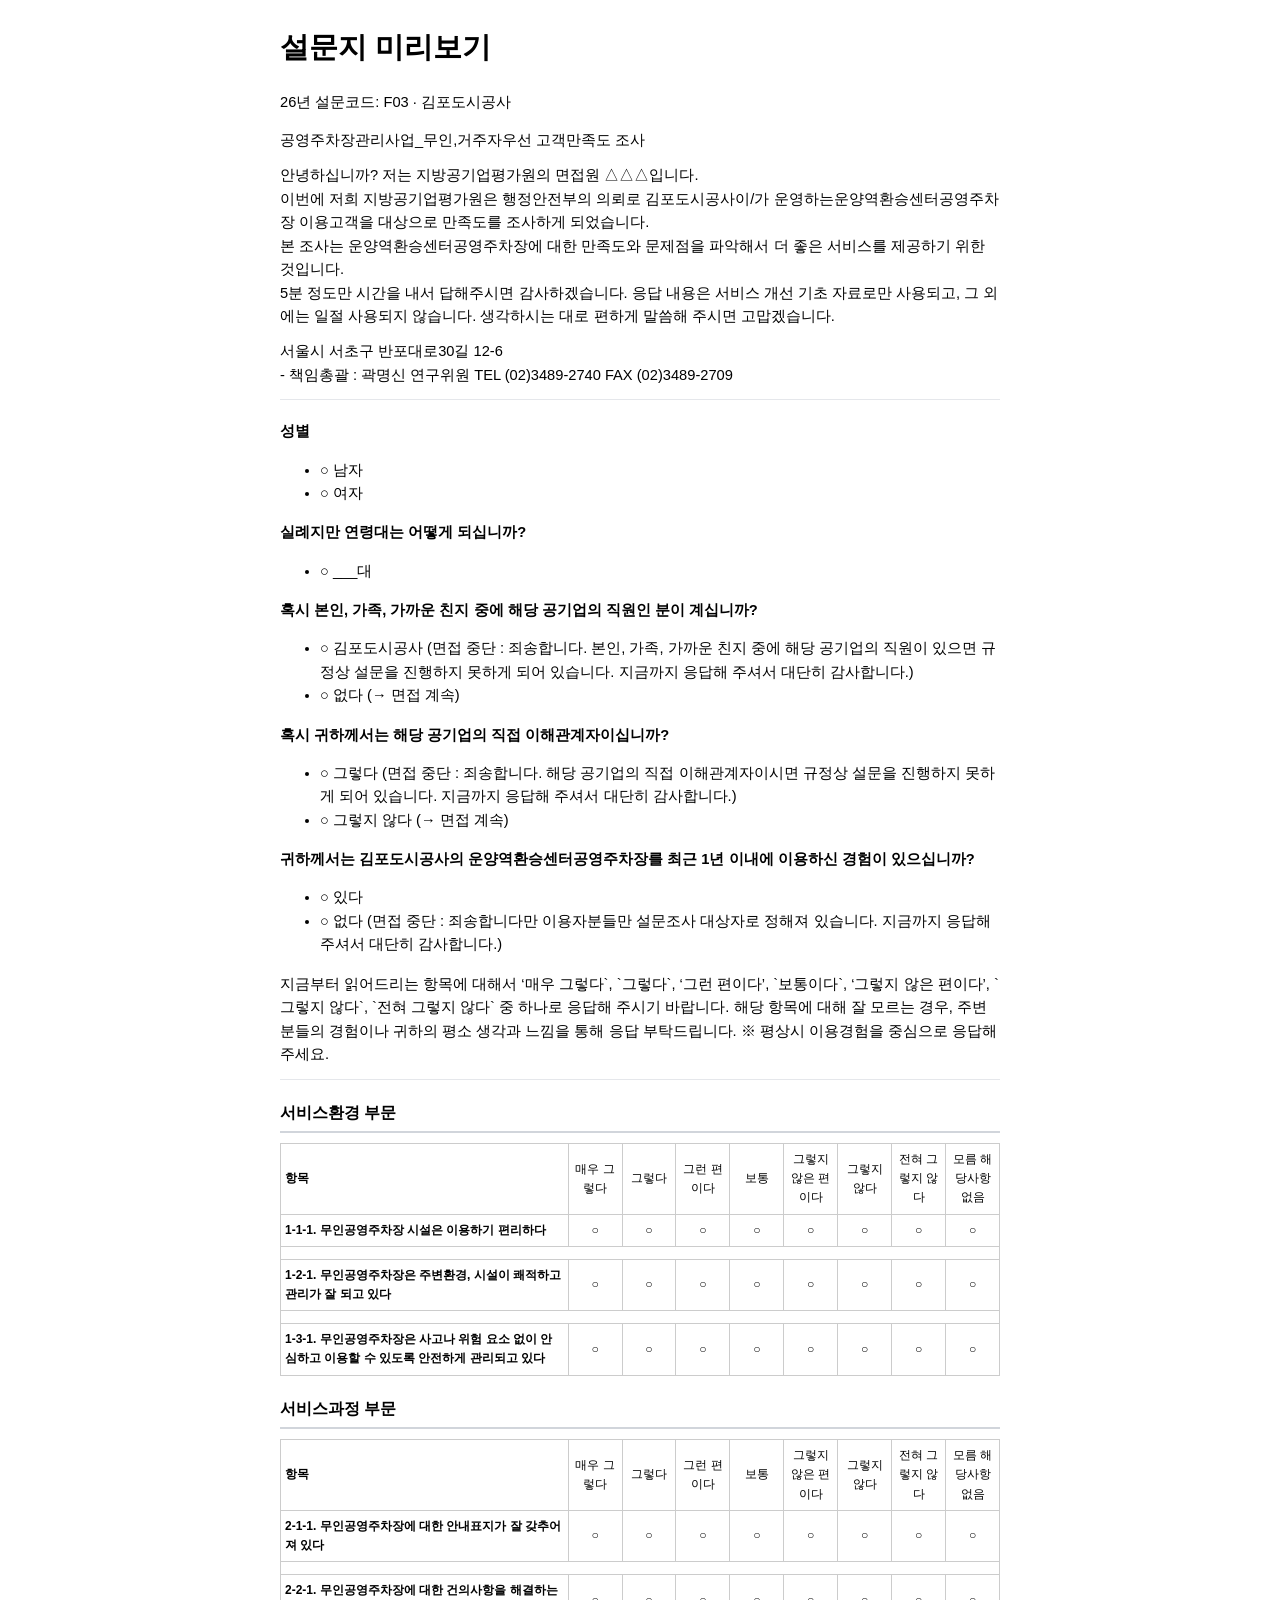
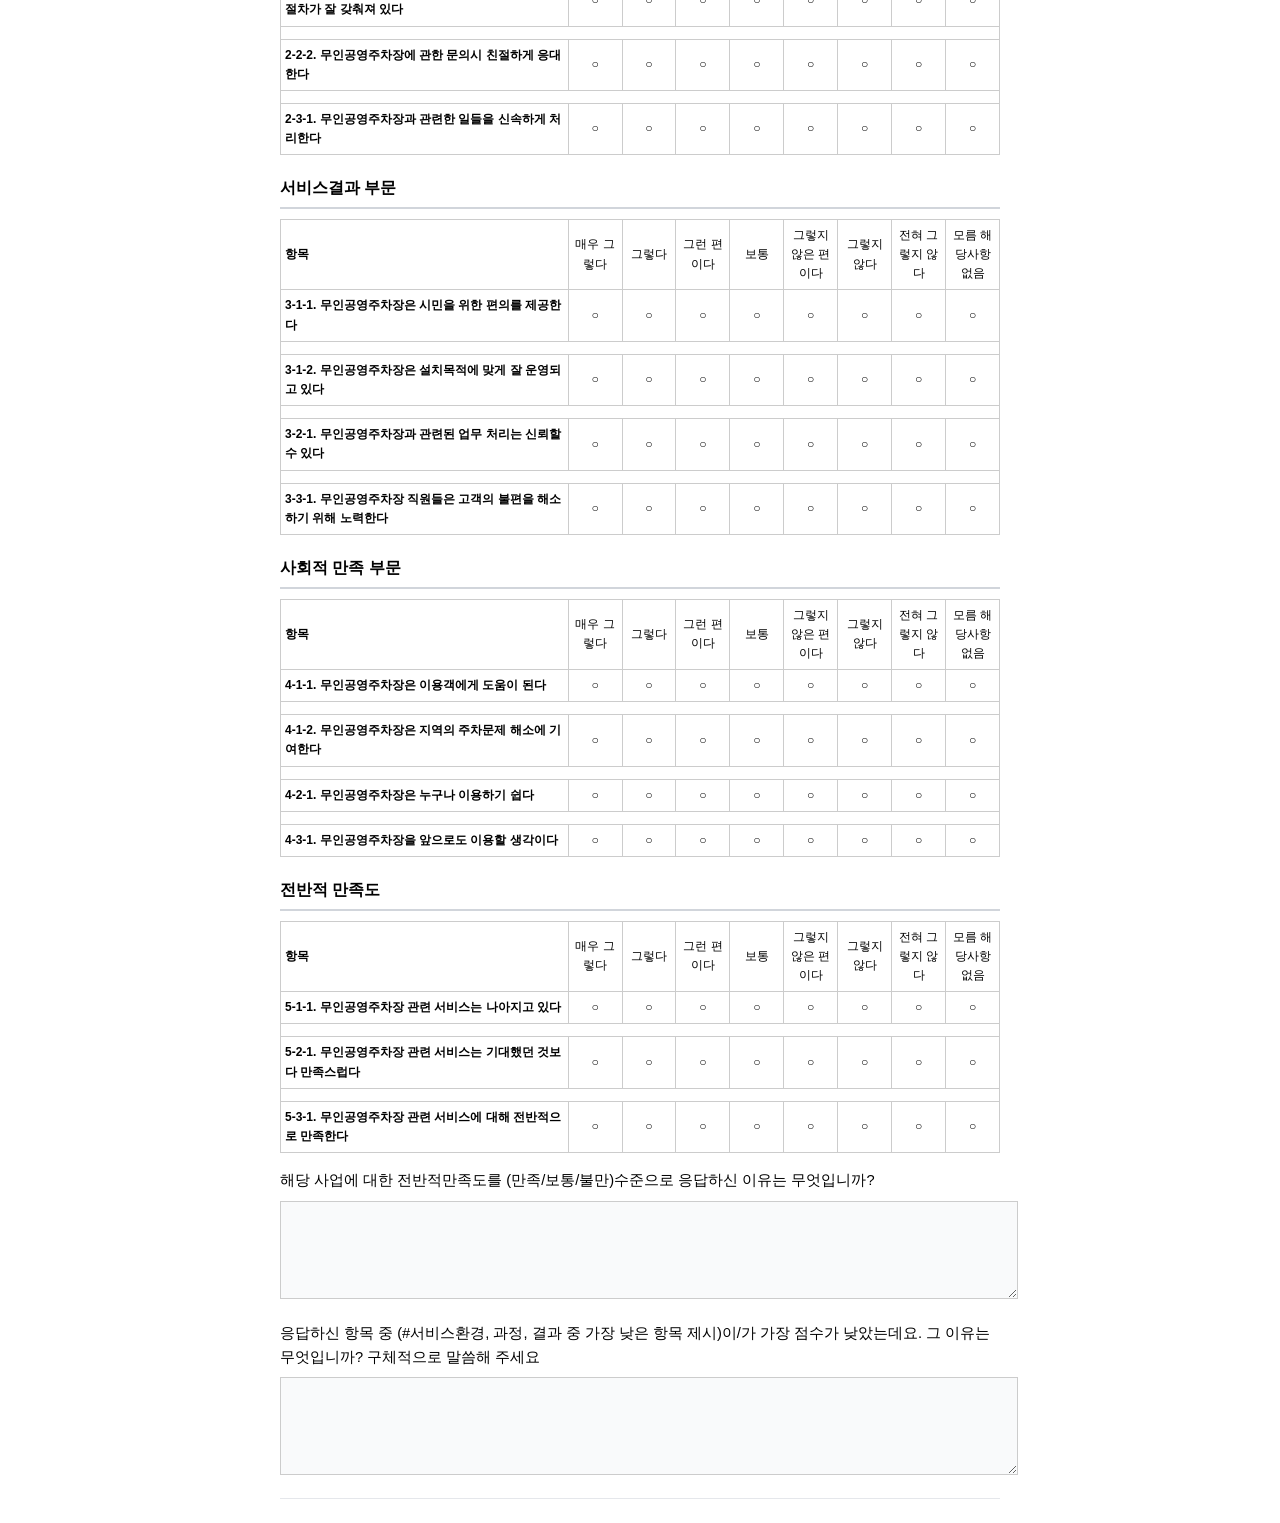
<file: surveys/F03C.html>
﻿<!DOCTYPE html><html lang="ko"><head><meta charset="UTF-8"/><title>설문지 F03</title>
<style>body{font-family:"Malgun Gothic",sans-serif;font-size:11pt;line-height:1.6;max-width:720px;margin:24px auto;padding:0 16px}
.greeting{margin:0 0 12px}hr.greeting-line{border:none;border-top:1px solid #e5e7eb;margin:12px 0 20px}
h2.dimension{font-size:12pt;margin:20px 0 10px;padding-bottom:6px;border-bottom:2px solid #d1d5db}
.block,.matrix-block{margin-bottom:16px}.q-text{margin:0 0 8px}textarea.essay{width:100%;min-height:80px;border:1px solid #ccc;padding:8px;font-family:inherit;font-size:11pt;background:#f9fafb}
table.scale,table.matrix{width:100%;border-collapse:collapse;font-size:9pt;margin-bottom:12px}
table.scale th,table.matrix th,table.matrix td{border:1px solid #ccc;padding:6px 4px;font-weight:normal;text-align:center}
table.matrix th.matrix-label,table.matrix td.matrix-row-label{text-align:left;font-weight:600;width:40%}
table.matrix td.matrix-cell{width:48px}</style></head>
<body><h1>설문지 미리보기</h1><p>26년 설문코드: F03 · 김포도시공사</p><p class="greeting">공영주차장관리사업_무인,거주자우선 고객만족도 조사</p>
<p class="greeting">안녕하십니까? 저는 지방공기업평가원의 면접원 △△△입니다.<br/>이번에 저희 지방공기업평가원은 행정안전부의 의뢰로 김포도시공사이/가 운영하는운양역환승센터공영주차장 이용고객을 대상으로 만족도를 조사하게 되었습니다.<br/>본  조사는 운양역환승센터공영주차장에 대한 만족도와 문제점을 파악해서 더 좋은 서비스를 제공하기 위한 것입니다.<br/>5분 정도만 시간을 내서 답해주시면 감사하겠습니다. 응답 내용은 서비스 개선 기초 자료로만 사용되고, 그 외에는 일절 사용되지 않습니다. 생각하시는 대로 편하게 말씀해 주시면 고맙겠습니다.</p>
<p class="greeting">서울시 서초구 반포대로30길 12-6<br/> - 책임총괄 : 곽명신 연구위원     TEL (02)3489-2740   FAX  (02)3489-2709</p>
<hr class="greeting-line"/>
<div class="block"><p class="q-text"><strong>성별</strong></p><ul class="options"><li>○ 남자</li><li>○ 여자</li></ul></div>
<div class="block"><p class="q-text"><strong>실례지만 연령대는 어떻게 되십니까?</strong></p><ul class="options"><li>○ ___대</li></ul></div>
<div class="block"><p class="q-text"><strong>혹시 본인, 가족, 가까운 친지 중에 해당 공기업의 직원인 분이 계십니까?</strong></p><ul class="options"><li>○ 김포도시공사 (면접 중단 : 죄송합니다. 본인, 가족, 가까운 친지 중에 해당 공기업의 직원이 있으면 규정상 설문을 진행하지 못하게 되어 있습니다. 지금까지 응답해 주셔서 대단히 감사합니다.)</li><li>○ 없다 (→ 면접 계속)</li></ul></div>
<div class="block"><p class="q-text"><strong>혹시 귀하께서는 해당 공기업의 직접 이해관계자이십니까?</strong></p><ul class="options"><li>○ 그렇다 (면접 중단 : 죄송합니다. 해당 공기업의 직접 이해관계자이시면 규정상 설문을 진행하지 못하게 되어 있습니다. 지금까지 응답해 주셔서 대단히 감사합니다.)</li><li>○ 그렇지 않다 (→ 면접 계속)</li></ul></div>
<div class="block"><p class="q-text"><strong>귀하께서는 김포도시공사의 운양역환승센터공영주차장를 최근 1년 이내에 이용하신 경험이 있으십니까?</strong></p><ul class="options"><li>○ 있다</li><li>○ 없다 (면접 중단 : 죄송합니다만 이용자분들만 설문조사 대상자로 정해져 있습니다. 지금까지 응답해주셔서 대단히 감사합니다.)</li></ul></div>
<p class="greeting">지금부터 읽어드리는 항목에 대해서 ‘매우 그렇다`, `그렇다`, ‘그런 편이다’, `보통이다`, ‘그렇지 않은 편이다’, `그렇지 않다`, `전혀 그렇지 않다` 중 하나로 응답해 주시기 바랍니다. 해당 항목에 대해 잘 모르는 경우, 주변분들의 경험이나 귀하의 평소 생각과 느낌을 통해 응답 부탁드립니다. ※ 평상시 이용경험을 중심으로 응답해 주세요.</p>
<hr class="greeting-line"/>
<h2 class="dimension">서비스환경 부문</h2>
<div class="matrix-block"><table class="matrix"><thead><tr><th class="matrix-label">항목</th><th>매우 그렇다</th><th>그렇다</th><th>그런 편이다</th><th>보통</th><th>그렇지 않은 편이다</th><th>그렇지 않다</th><th>전혀 그렇지 않다</th><th>모름 해당사항 없음</th></tr></thead><tbody><tr><td class="matrix-row-label">1-1-1. 무인공영주차장 시설은 이용하기 편리하다</td><td class="matrix-cell">○</td><td class="matrix-cell">○</td><td class="matrix-cell">○</td><td class="matrix-cell">○</td><td class="matrix-cell">○</td><td class="matrix-cell">○</td><td class="matrix-cell">○</td><td class="matrix-cell">○</td></tr><tr class="matrix-gap"><td colspan="9"></td></tr><tr><td class="matrix-row-label">1-2-1. 무인공영주차장은 주변환경, 시설이 쾌적하고 관리가 잘 되고 있다</td><td class="matrix-cell">○</td><td class="matrix-cell">○</td><td class="matrix-cell">○</td><td class="matrix-cell">○</td><td class="matrix-cell">○</td><td class="matrix-cell">○</td><td class="matrix-cell">○</td><td class="matrix-cell">○</td></tr><tr class="matrix-gap"><td colspan="9"></td></tr><tr><td class="matrix-row-label">1-3-1. 무인공영주차장은 사고나 위험 요소 없이 안심하고 이용할 수 있도록 안전하게 관리되고 있다</td><td class="matrix-cell">○</td><td class="matrix-cell">○</td><td class="matrix-cell">○</td><td class="matrix-cell">○</td><td class="matrix-cell">○</td><td class="matrix-cell">○</td><td class="matrix-cell">○</td><td class="matrix-cell">○</td></tr></tbody></table></div>
<h2 class="dimension">서비스과정 부문</h2>
<div class="matrix-block"><table class="matrix"><thead><tr><th class="matrix-label">항목</th><th>매우 그렇다</th><th>그렇다</th><th>그런 편이다</th><th>보통</th><th>그렇지 않은 편이다</th><th>그렇지 않다</th><th>전혀 그렇지 않다</th><th>모름 해당사항 없음</th></tr></thead><tbody><tr><td class="matrix-row-label">2-1-1. 무인공영주차장에 대한 안내표지가 잘 갖추어져 있다</td><td class="matrix-cell">○</td><td class="matrix-cell">○</td><td class="matrix-cell">○</td><td class="matrix-cell">○</td><td class="matrix-cell">○</td><td class="matrix-cell">○</td><td class="matrix-cell">○</td><td class="matrix-cell">○</td></tr><tr class="matrix-gap"><td colspan="9"></td></tr><tr><td class="matrix-row-label">2-2-1. 무인공영주차장에 대한 건의사항을 해결하는 절차가 잘 갖춰져 있다</td><td class="matrix-cell">○</td><td class="matrix-cell">○</td><td class="matrix-cell">○</td><td class="matrix-cell">○</td><td class="matrix-cell">○</td><td class="matrix-cell">○</td><td class="matrix-cell">○</td><td class="matrix-cell">○</td></tr><tr class="matrix-gap"><td colspan="9"></td></tr><tr><td class="matrix-row-label">2-2-2. 무인공영주차장에 관한 문의시 친절하게 응대한다</td><td class="matrix-cell">○</td><td class="matrix-cell">○</td><td class="matrix-cell">○</td><td class="matrix-cell">○</td><td class="matrix-cell">○</td><td class="matrix-cell">○</td><td class="matrix-cell">○</td><td class="matrix-cell">○</td></tr><tr class="matrix-gap"><td colspan="9"></td></tr><tr><td class="matrix-row-label">2-3-1. 무인공영주차장과 관련한 일들을 신속하게 처리한다</td><td class="matrix-cell">○</td><td class="matrix-cell">○</td><td class="matrix-cell">○</td><td class="matrix-cell">○</td><td class="matrix-cell">○</td><td class="matrix-cell">○</td><td class="matrix-cell">○</td><td class="matrix-cell">○</td></tr></tbody></table></div>
<h2 class="dimension">서비스결과 부문</h2>
<div class="matrix-block"><table class="matrix"><thead><tr><th class="matrix-label">항목</th><th>매우 그렇다</th><th>그렇다</th><th>그런 편이다</th><th>보통</th><th>그렇지 않은 편이다</th><th>그렇지 않다</th><th>전혀 그렇지 않다</th><th>모름 해당사항 없음</th></tr></thead><tbody><tr><td class="matrix-row-label">3-1-1. 무인공영주차장은 시민을 위한 편의를 제공한다</td><td class="matrix-cell">○</td><td class="matrix-cell">○</td><td class="matrix-cell">○</td><td class="matrix-cell">○</td><td class="matrix-cell">○</td><td class="matrix-cell">○</td><td class="matrix-cell">○</td><td class="matrix-cell">○</td></tr><tr class="matrix-gap"><td colspan="9"></td></tr><tr><td class="matrix-row-label">3-1-2. 무인공영주차장은 설치목적에 맞게 잘 운영되고 있다</td><td class="matrix-cell">○</td><td class="matrix-cell">○</td><td class="matrix-cell">○</td><td class="matrix-cell">○</td><td class="matrix-cell">○</td><td class="matrix-cell">○</td><td class="matrix-cell">○</td><td class="matrix-cell">○</td></tr><tr class="matrix-gap"><td colspan="9"></td></tr><tr><td class="matrix-row-label">3-2-1. 무인공영주차장과 관련된 업무 처리는 신뢰할 수 있다</td><td class="matrix-cell">○</td><td class="matrix-cell">○</td><td class="matrix-cell">○</td><td class="matrix-cell">○</td><td class="matrix-cell">○</td><td class="matrix-cell">○</td><td class="matrix-cell">○</td><td class="matrix-cell">○</td></tr><tr class="matrix-gap"><td colspan="9"></td></tr><tr><td class="matrix-row-label">3-3-1. 무인공영주차장 직원들은 고객의 불편을 해소하기 위해 노력한다</td><td class="matrix-cell">○</td><td class="matrix-cell">○</td><td class="matrix-cell">○</td><td class="matrix-cell">○</td><td class="matrix-cell">○</td><td class="matrix-cell">○</td><td class="matrix-cell">○</td><td class="matrix-cell">○</td></tr></tbody></table></div>
<h2 class="dimension">사회적 만족 부문</h2>
<div class="matrix-block"><table class="matrix"><thead><tr><th class="matrix-label">항목</th><th>매우 그렇다</th><th>그렇다</th><th>그런 편이다</th><th>보통</th><th>그렇지 않은 편이다</th><th>그렇지 않다</th><th>전혀 그렇지 않다</th><th>모름 해당사항 없음</th></tr></thead><tbody><tr><td class="matrix-row-label">4-1-1. 무인공영주차장은 이용객에게 도움이 된다</td><td class="matrix-cell">○</td><td class="matrix-cell">○</td><td class="matrix-cell">○</td><td class="matrix-cell">○</td><td class="matrix-cell">○</td><td class="matrix-cell">○</td><td class="matrix-cell">○</td><td class="matrix-cell">○</td></tr><tr class="matrix-gap"><td colspan="9"></td></tr><tr><td class="matrix-row-label">4-1-2. 무인공영주차장은 지역의 주차문제 해소에 기여한다</td><td class="matrix-cell">○</td><td class="matrix-cell">○</td><td class="matrix-cell">○</td><td class="matrix-cell">○</td><td class="matrix-cell">○</td><td class="matrix-cell">○</td><td class="matrix-cell">○</td><td class="matrix-cell">○</td></tr><tr class="matrix-gap"><td colspan="9"></td></tr><tr><td class="matrix-row-label">4-2-1. 무인공영주차장은 누구나 이용하기 쉽다</td><td class="matrix-cell">○</td><td class="matrix-cell">○</td><td class="matrix-cell">○</td><td class="matrix-cell">○</td><td class="matrix-cell">○</td><td class="matrix-cell">○</td><td class="matrix-cell">○</td><td class="matrix-cell">○</td></tr><tr class="matrix-gap"><td colspan="9"></td></tr><tr><td class="matrix-row-label">4-3-1. 무인공영주차장을 앞으로도 이용할 생각이다</td><td class="matrix-cell">○</td><td class="matrix-cell">○</td><td class="matrix-cell">○</td><td class="matrix-cell">○</td><td class="matrix-cell">○</td><td class="matrix-cell">○</td><td class="matrix-cell">○</td><td class="matrix-cell">○</td></tr></tbody></table></div>
<h2 class="dimension">전반적 만족도</h2>
<div class="matrix-block"><table class="matrix"><thead><tr><th class="matrix-label">항목</th><th>매우 그렇다</th><th>그렇다</th><th>그런 편이다</th><th>보통</th><th>그렇지 않은 편이다</th><th>그렇지 않다</th><th>전혀 그렇지 않다</th><th>모름 해당사항 없음</th></tr></thead><tbody><tr><td class="matrix-row-label">5-1-1. 무인공영주차장 관련 서비스는 나아지고 있다</td><td class="matrix-cell">○</td><td class="matrix-cell">○</td><td class="matrix-cell">○</td><td class="matrix-cell">○</td><td class="matrix-cell">○</td><td class="matrix-cell">○</td><td class="matrix-cell">○</td><td class="matrix-cell">○</td></tr><tr class="matrix-gap"><td colspan="9"></td></tr><tr><td class="matrix-row-label">5-2-1. 무인공영주차장 관련 서비스는 기대했던 것보다 만족스럽다</td><td class="matrix-cell">○</td><td class="matrix-cell">○</td><td class="matrix-cell">○</td><td class="matrix-cell">○</td><td class="matrix-cell">○</td><td class="matrix-cell">○</td><td class="matrix-cell">○</td><td class="matrix-cell">○</td></tr><tr class="matrix-gap"><td colspan="9"></td></tr><tr><td class="matrix-row-label">5-3-1. 무인공영주차장 관련 서비스에 대해 전반적으로 만족한다</td><td class="matrix-cell">○</td><td class="matrix-cell">○</td><td class="matrix-cell">○</td><td class="matrix-cell">○</td><td class="matrix-cell">○</td><td class="matrix-cell">○</td><td class="matrix-cell">○</td><td class="matrix-cell">○</td></tr></tbody></table></div>
<div class="block"><p class="q-text">해당 사업에 대한 전반적만족도를 (만족/보통/불만)수준으로 응답하신 이유는 무엇입니까?</p><textarea rows="4" readonly disabled class="essay"></textarea></div>
<div class="block"><p class="q-text">응답하신 항목 중 (#서비스환경, 과정, 결과 중 가장 낮은 항목 제시)이/가 가장 점수가 낮았는데요. 그 이유는 무엇입니까? 구체적으로 말씀해 주세요</p><textarea rows="4" readonly disabled class="essay"></textarea></div>
<hr class="greeting-line"/></body></html>
</file>
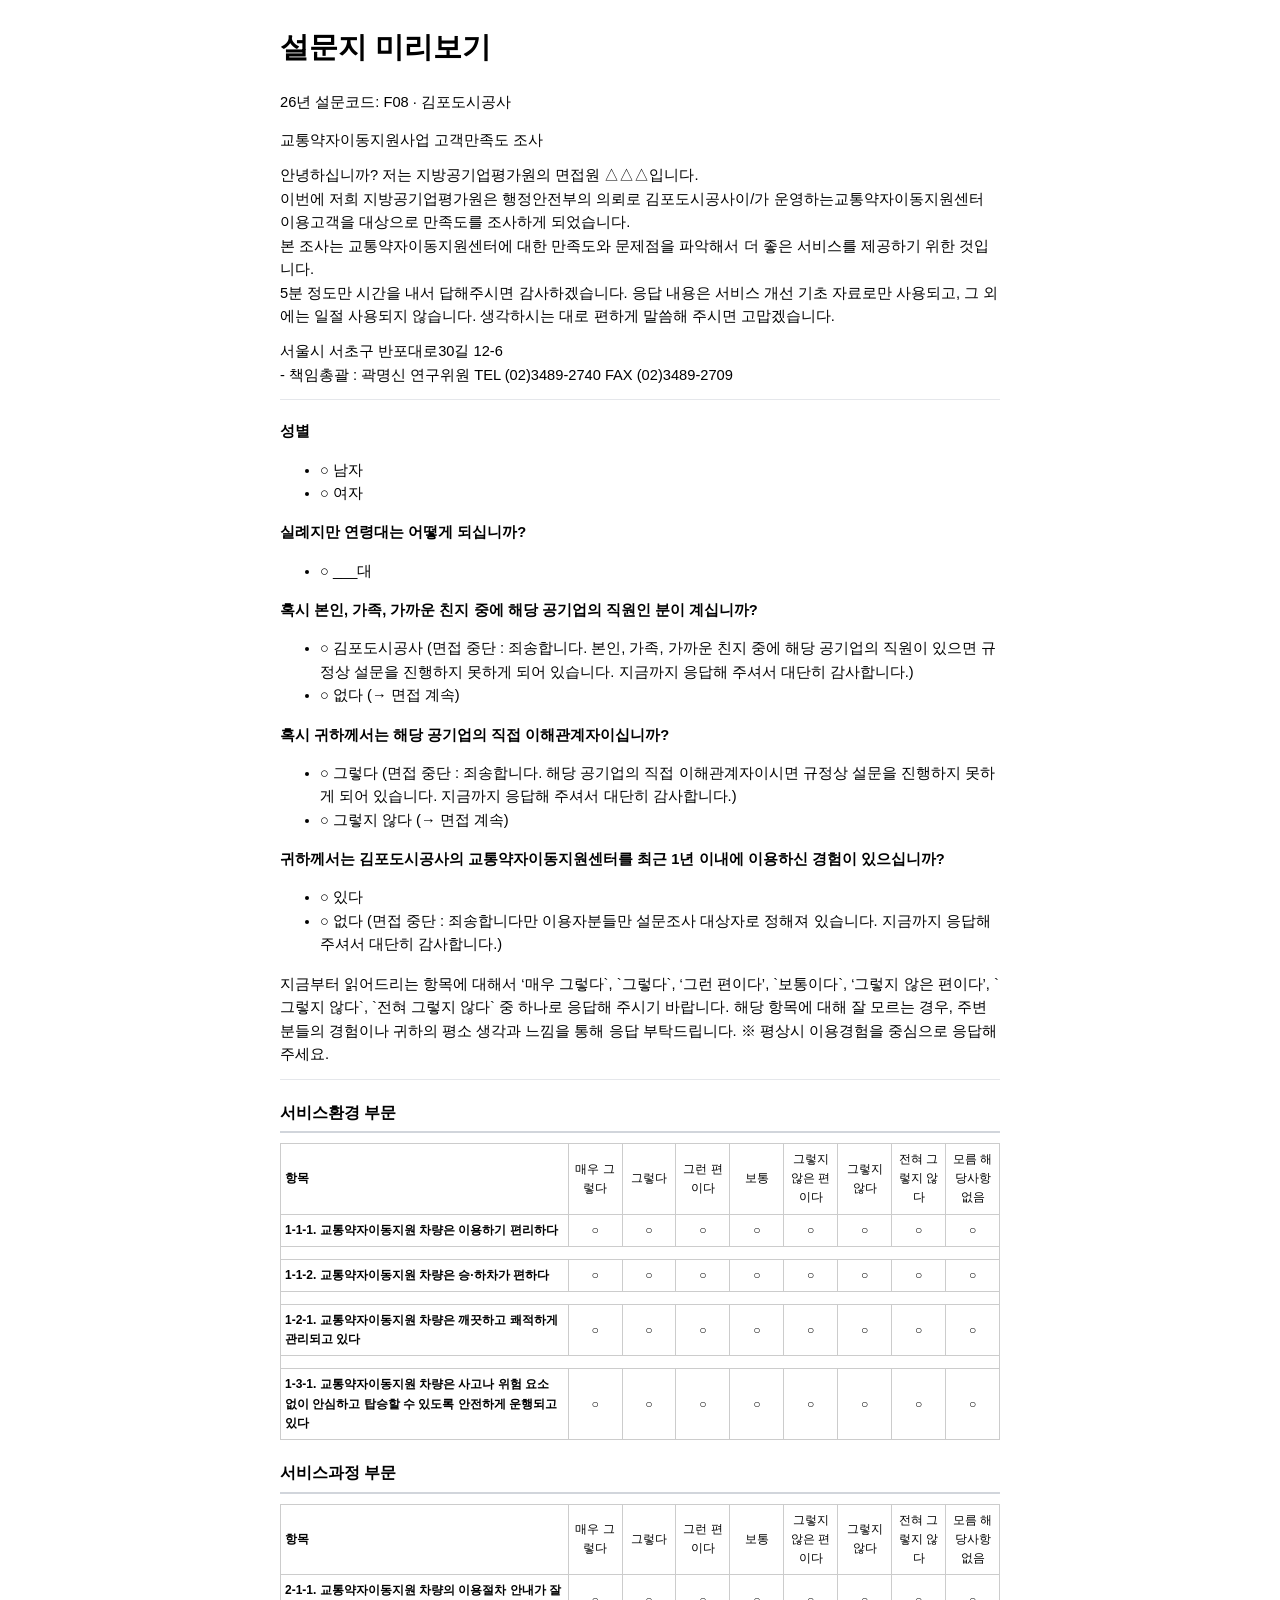
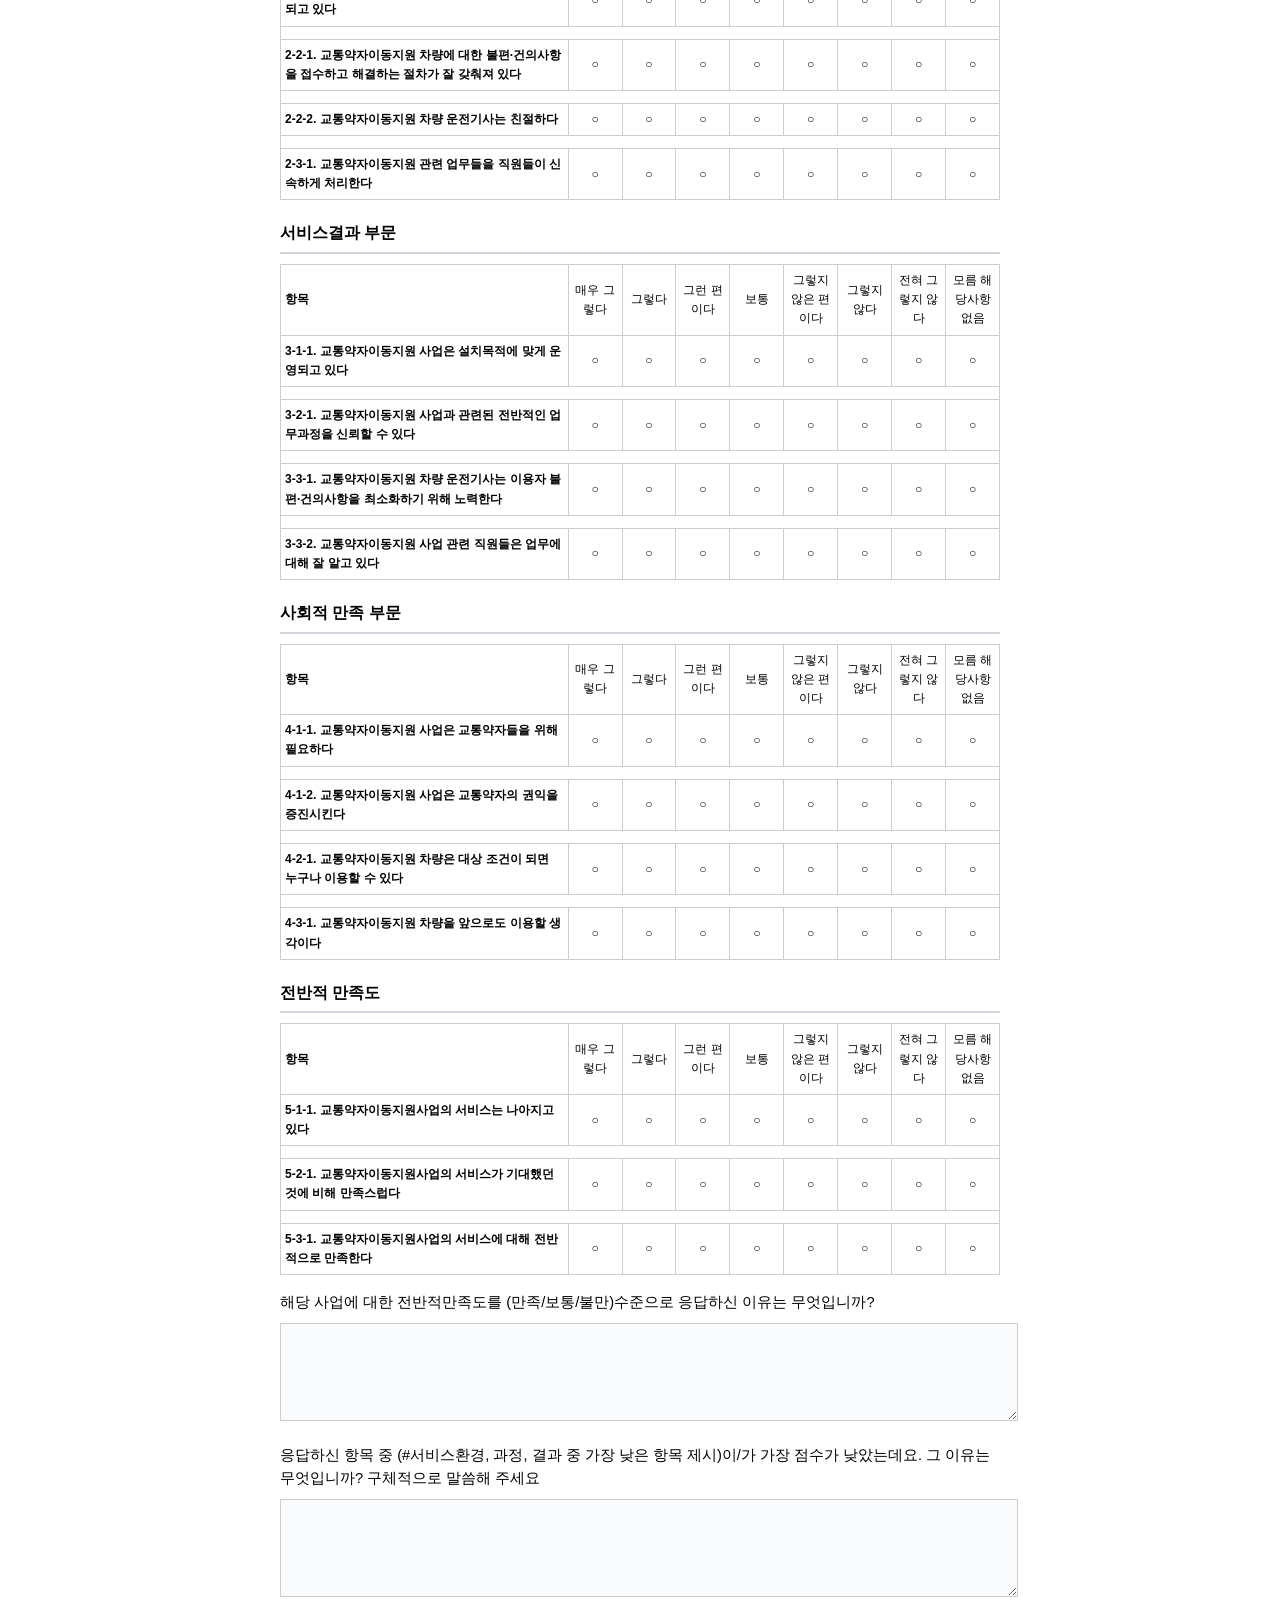
<file: surveys/F08.html>
﻿<!DOCTYPE html><html lang="ko"><head><meta charset="UTF-8"/><title>설문지 F08</title>
<style>body{font-family:"Malgun Gothic",sans-serif;font-size:11pt;line-height:1.6;max-width:720px;margin:24px auto;padding:0 16px}
.greeting{margin:0 0 12px}hr.greeting-line{border:none;border-top:1px solid #e5e7eb;margin:12px 0 20px}
h2.dimension{font-size:12pt;margin:20px 0 10px;padding-bottom:6px;border-bottom:2px solid #d1d5db}
.block,.matrix-block{margin-bottom:16px}.q-text{margin:0 0 8px}textarea.essay{width:100%;min-height:80px;border:1px solid #ccc;padding:8px;font-family:inherit;font-size:11pt;background:#f9fafb}
table.scale,table.matrix{width:100%;border-collapse:collapse;font-size:9pt;margin-bottom:12px}
table.scale th,table.matrix th,table.matrix td{border:1px solid #ccc;padding:6px 4px;font-weight:normal;text-align:center}
table.matrix th.matrix-label,table.matrix td.matrix-row-label{text-align:left;font-weight:600;width:40%}
table.matrix td.matrix-cell{width:48px}</style></head>
<body><h1>설문지 미리보기</h1><p>26년 설문코드: F08 · 김포도시공사</p><p class="greeting">교통약자이동지원사업 고객만족도 조사</p>
<p class="greeting">안녕하십니까? 저는 지방공기업평가원의 면접원 △△△입니다.<br/>이번에 저희 지방공기업평가원은 행정안전부의 의뢰로 김포도시공사이/가 운영하는교통약자이동지원센터 이용고객을 대상으로 만족도를 조사하게 되었습니다.<br/>본  조사는 교통약자이동지원센터에 대한 만족도와 문제점을 파악해서 더 좋은 서비스를 제공하기 위한 것입니다.<br/>5분 정도만 시간을 내서 답해주시면 감사하겠습니다. 응답 내용은 서비스 개선 기초 자료로만 사용되고, 그 외에는 일절 사용되지 않습니다. 생각하시는 대로 편하게 말씀해 주시면 고맙겠습니다.</p>
<p class="greeting">서울시 서초구 반포대로30길 12-6<br/> - 책임총괄 : 곽명신 연구위원     TEL (02)3489-2740   FAX  (02)3489-2709</p>
<hr class="greeting-line"/>
<div class="block"><p class="q-text"><strong>성별</strong></p><ul class="options"><li>○ 남자</li><li>○ 여자</li></ul></div>
<div class="block"><p class="q-text"><strong>실례지만 연령대는 어떻게 되십니까?</strong></p><ul class="options"><li>○ ___대</li></ul></div>
<div class="block"><p class="q-text"><strong>혹시 본인, 가족, 가까운 친지 중에 해당 공기업의 직원인 분이 계십니까?</strong></p><ul class="options"><li>○ 김포도시공사 (면접 중단 : 죄송합니다. 본인, 가족, 가까운 친지 중에 해당 공기업의 직원이 있으면 규정상 설문을 진행하지 못하게 되어 있습니다. 지금까지 응답해 주셔서 대단히 감사합니다.)</li><li>○ 없다 (→ 면접 계속)</li></ul></div>
<div class="block"><p class="q-text"><strong>혹시 귀하께서는 해당 공기업의 직접 이해관계자이십니까?</strong></p><ul class="options"><li>○ 그렇다 (면접 중단 : 죄송합니다. 해당 공기업의 직접 이해관계자이시면 규정상 설문을 진행하지 못하게 되어 있습니다. 지금까지 응답해 주셔서 대단히 감사합니다.)</li><li>○ 그렇지 않다 (→ 면접 계속)</li></ul></div>
<div class="block"><p class="q-text"><strong>귀하께서는 김포도시공사의 교통약자이동지원센터를 최근 1년 이내에 이용하신 경험이 있으십니까?</strong></p><ul class="options"><li>○ 있다</li><li>○ 없다 (면접 중단 : 죄송합니다만 이용자분들만 설문조사 대상자로 정해져 있습니다. 지금까지 응답해주셔서 대단히 감사합니다.)</li></ul></div>
<p class="greeting">지금부터 읽어드리는 항목에 대해서 ‘매우 그렇다`, `그렇다`, ‘그런 편이다’, `보통이다`, ‘그렇지 않은 편이다’, `그렇지 않다`, `전혀 그렇지 않다` 중 하나로 응답해 주시기 바랍니다. 해당 항목에 대해 잘 모르는 경우, 주변분들의 경험이나 귀하의 평소 생각과 느낌을 통해 응답 부탁드립니다. ※ 평상시 이용경험을 중심으로 응답해 주세요.</p>
<hr class="greeting-line"/>
<h2 class="dimension">서비스환경 부문</h2>
<div class="matrix-block"><table class="matrix"><thead><tr><th class="matrix-label">항목</th><th>매우 그렇다</th><th>그렇다</th><th>그런 편이다</th><th>보통</th><th>그렇지 않은 편이다</th><th>그렇지 않다</th><th>전혀 그렇지 않다</th><th>모름 해당사항 없음</th></tr></thead><tbody><tr><td class="matrix-row-label">1-1-1. 교통약자이동지원 차량은 이용하기 편리하다</td><td class="matrix-cell">○</td><td class="matrix-cell">○</td><td class="matrix-cell">○</td><td class="matrix-cell">○</td><td class="matrix-cell">○</td><td class="matrix-cell">○</td><td class="matrix-cell">○</td><td class="matrix-cell">○</td></tr><tr class="matrix-gap"><td colspan="9"></td></tr><tr><td class="matrix-row-label">1-1-2. 교통약자이동지원 차량은 승·하차가 편하다</td><td class="matrix-cell">○</td><td class="matrix-cell">○</td><td class="matrix-cell">○</td><td class="matrix-cell">○</td><td class="matrix-cell">○</td><td class="matrix-cell">○</td><td class="matrix-cell">○</td><td class="matrix-cell">○</td></tr><tr class="matrix-gap"><td colspan="9"></td></tr><tr><td class="matrix-row-label">1-2-1. 교통약자이동지원 차량은 깨끗하고 쾌적하게 관리되고 있다</td><td class="matrix-cell">○</td><td class="matrix-cell">○</td><td class="matrix-cell">○</td><td class="matrix-cell">○</td><td class="matrix-cell">○</td><td class="matrix-cell">○</td><td class="matrix-cell">○</td><td class="matrix-cell">○</td></tr><tr class="matrix-gap"><td colspan="9"></td></tr><tr><td class="matrix-row-label">1-3-1. 교통약자이동지원 차량은 사고나 위험 요소 없이 안심하고 탑승할 수 있도록 안전하게 운행되고 있다</td><td class="matrix-cell">○</td><td class="matrix-cell">○</td><td class="matrix-cell">○</td><td class="matrix-cell">○</td><td class="matrix-cell">○</td><td class="matrix-cell">○</td><td class="matrix-cell">○</td><td class="matrix-cell">○</td></tr></tbody></table></div>
<h2 class="dimension">서비스과정 부문</h2>
<div class="matrix-block"><table class="matrix"><thead><tr><th class="matrix-label">항목</th><th>매우 그렇다</th><th>그렇다</th><th>그런 편이다</th><th>보통</th><th>그렇지 않은 편이다</th><th>그렇지 않다</th><th>전혀 그렇지 않다</th><th>모름 해당사항 없음</th></tr></thead><tbody><tr><td class="matrix-row-label">2-1-1. 교통약자이동지원 차량의 이용절차 안내가 잘 되고 있다</td><td class="matrix-cell">○</td><td class="matrix-cell">○</td><td class="matrix-cell">○</td><td class="matrix-cell">○</td><td class="matrix-cell">○</td><td class="matrix-cell">○</td><td class="matrix-cell">○</td><td class="matrix-cell">○</td></tr><tr class="matrix-gap"><td colspan="9"></td></tr><tr><td class="matrix-row-label">2-2-1. 교통약자이동지원 차량에 대한 불편·건의사항을 접수하고 해결하는 절차가 잘 갖춰져 있다</td><td class="matrix-cell">○</td><td class="matrix-cell">○</td><td class="matrix-cell">○</td><td class="matrix-cell">○</td><td class="matrix-cell">○</td><td class="matrix-cell">○</td><td class="matrix-cell">○</td><td class="matrix-cell">○</td></tr><tr class="matrix-gap"><td colspan="9"></td></tr><tr><td class="matrix-row-label">2-2-2. 교통약자이동지원 차량 운전기사는 친절하다</td><td class="matrix-cell">○</td><td class="matrix-cell">○</td><td class="matrix-cell">○</td><td class="matrix-cell">○</td><td class="matrix-cell">○</td><td class="matrix-cell">○</td><td class="matrix-cell">○</td><td class="matrix-cell">○</td></tr><tr class="matrix-gap"><td colspan="9"></td></tr><tr><td class="matrix-row-label">2-3-1. 교통약자이동지원 관련 업무들을 직원들이 신속하게 처리한다</td><td class="matrix-cell">○</td><td class="matrix-cell">○</td><td class="matrix-cell">○</td><td class="matrix-cell">○</td><td class="matrix-cell">○</td><td class="matrix-cell">○</td><td class="matrix-cell">○</td><td class="matrix-cell">○</td></tr></tbody></table></div>
<div class="block"><p></p></div>
<h2 class="dimension">서비스결과 부문</h2>
<div class="matrix-block"><table class="matrix"><thead><tr><th class="matrix-label">항목</th><th>매우 그렇다</th><th>그렇다</th><th>그런 편이다</th><th>보통</th><th>그렇지 않은 편이다</th><th>그렇지 않다</th><th>전혀 그렇지 않다</th><th>모름 해당사항 없음</th></tr></thead><tbody><tr><td class="matrix-row-label">3-1-1. 교통약자이동지원 사업은 설치목적에 맞게 운영되고 있다</td><td class="matrix-cell">○</td><td class="matrix-cell">○</td><td class="matrix-cell">○</td><td class="matrix-cell">○</td><td class="matrix-cell">○</td><td class="matrix-cell">○</td><td class="matrix-cell">○</td><td class="matrix-cell">○</td></tr><tr class="matrix-gap"><td colspan="9"></td></tr><tr><td class="matrix-row-label">3-2-1. 교통약자이동지원 사업과 관련된 전반적인 업무과정을 신뢰할 수 있다</td><td class="matrix-cell">○</td><td class="matrix-cell">○</td><td class="matrix-cell">○</td><td class="matrix-cell">○</td><td class="matrix-cell">○</td><td class="matrix-cell">○</td><td class="matrix-cell">○</td><td class="matrix-cell">○</td></tr><tr class="matrix-gap"><td colspan="9"></td></tr><tr><td class="matrix-row-label">3-3-1. 교통약자이동지원 차량 운전기사는 이용자 불편·건의사항을 최소화하기 위해 노력한다</td><td class="matrix-cell">○</td><td class="matrix-cell">○</td><td class="matrix-cell">○</td><td class="matrix-cell">○</td><td class="matrix-cell">○</td><td class="matrix-cell">○</td><td class="matrix-cell">○</td><td class="matrix-cell">○</td></tr><tr class="matrix-gap"><td colspan="9"></td></tr><tr><td class="matrix-row-label">3-3-2. 교통약자이동지원 사업 관련 직원들은 업무에 대해 잘 알고 있다</td><td class="matrix-cell">○</td><td class="matrix-cell">○</td><td class="matrix-cell">○</td><td class="matrix-cell">○</td><td class="matrix-cell">○</td><td class="matrix-cell">○</td><td class="matrix-cell">○</td><td class="matrix-cell">○</td></tr></tbody></table></div>
<h2 class="dimension">사회적 만족 부문</h2>
<div class="matrix-block"><table class="matrix"><thead><tr><th class="matrix-label">항목</th><th>매우 그렇다</th><th>그렇다</th><th>그런 편이다</th><th>보통</th><th>그렇지 않은 편이다</th><th>그렇지 않다</th><th>전혀 그렇지 않다</th><th>모름 해당사항 없음</th></tr></thead><tbody><tr><td class="matrix-row-label">4-1-1. 교통약자이동지원 사업은 교통약자들을 위해 필요하다</td><td class="matrix-cell">○</td><td class="matrix-cell">○</td><td class="matrix-cell">○</td><td class="matrix-cell">○</td><td class="matrix-cell">○</td><td class="matrix-cell">○</td><td class="matrix-cell">○</td><td class="matrix-cell">○</td></tr><tr class="matrix-gap"><td colspan="9"></td></tr><tr><td class="matrix-row-label">4-1-2. 교통약자이동지원 사업은 교통약자의 권익을 증진시킨다</td><td class="matrix-cell">○</td><td class="matrix-cell">○</td><td class="matrix-cell">○</td><td class="matrix-cell">○</td><td class="matrix-cell">○</td><td class="matrix-cell">○</td><td class="matrix-cell">○</td><td class="matrix-cell">○</td></tr><tr class="matrix-gap"><td colspan="9"></td></tr><tr><td class="matrix-row-label">4-2-1. 교통약자이동지원 차량은 대상 조건이 되면 누구나 이용할 수 있다</td><td class="matrix-cell">○</td><td class="matrix-cell">○</td><td class="matrix-cell">○</td><td class="matrix-cell">○</td><td class="matrix-cell">○</td><td class="matrix-cell">○</td><td class="matrix-cell">○</td><td class="matrix-cell">○</td></tr><tr class="matrix-gap"><td colspan="9"></td></tr><tr><td class="matrix-row-label">4-3-1. 교통약자이동지원 차량을 앞으로도 이용할 생각이다</td><td class="matrix-cell">○</td><td class="matrix-cell">○</td><td class="matrix-cell">○</td><td class="matrix-cell">○</td><td class="matrix-cell">○</td><td class="matrix-cell">○</td><td class="matrix-cell">○</td><td class="matrix-cell">○</td></tr></tbody></table></div>
<h2 class="dimension">전반적 만족도</h2>
<div class="matrix-block"><table class="matrix"><thead><tr><th class="matrix-label">항목</th><th>매우 그렇다</th><th>그렇다</th><th>그런 편이다</th><th>보통</th><th>그렇지 않은 편이다</th><th>그렇지 않다</th><th>전혀 그렇지 않다</th><th>모름 해당사항 없음</th></tr></thead><tbody><tr><td class="matrix-row-label">5-1-1. 교통약자이동지원사업의 서비스는 나아지고 있다</td><td class="matrix-cell">○</td><td class="matrix-cell">○</td><td class="matrix-cell">○</td><td class="matrix-cell">○</td><td class="matrix-cell">○</td><td class="matrix-cell">○</td><td class="matrix-cell">○</td><td class="matrix-cell">○</td></tr><tr class="matrix-gap"><td colspan="9"></td></tr><tr><td class="matrix-row-label">5-2-1. 교통약자이동지원사업의 서비스가 기대했던 것에 비해 만족스럽다</td><td class="matrix-cell">○</td><td class="matrix-cell">○</td><td class="matrix-cell">○</td><td class="matrix-cell">○</td><td class="matrix-cell">○</td><td class="matrix-cell">○</td><td class="matrix-cell">○</td><td class="matrix-cell">○</td></tr><tr class="matrix-gap"><td colspan="9"></td></tr><tr><td class="matrix-row-label">5-3-1. 교통약자이동지원사업의 서비스에 대해 전반적으로 만족한다</td><td class="matrix-cell">○</td><td class="matrix-cell">○</td><td class="matrix-cell">○</td><td class="matrix-cell">○</td><td class="matrix-cell">○</td><td class="matrix-cell">○</td><td class="matrix-cell">○</td><td class="matrix-cell">○</td></tr></tbody></table></div>
<div class="block"><p class="q-text">해당 사업에 대한 전반적만족도를 (만족/보통/불만)수준으로 응답하신 이유는 무엇입니까?</p><textarea rows="4" readonly disabled class="essay"></textarea></div>
<div class="block"><p class="q-text">응답하신 항목 중 (#서비스환경, 과정, 결과 중 가장 낮은 항목 제시)이/가 가장 점수가 낮았는데요. 그 이유는 무엇입니까? 구체적으로 말씀해 주세요</p><textarea rows="4" readonly disabled class="essay"></textarea></div>
<hr class="greeting-line"/></body></html>
</file>
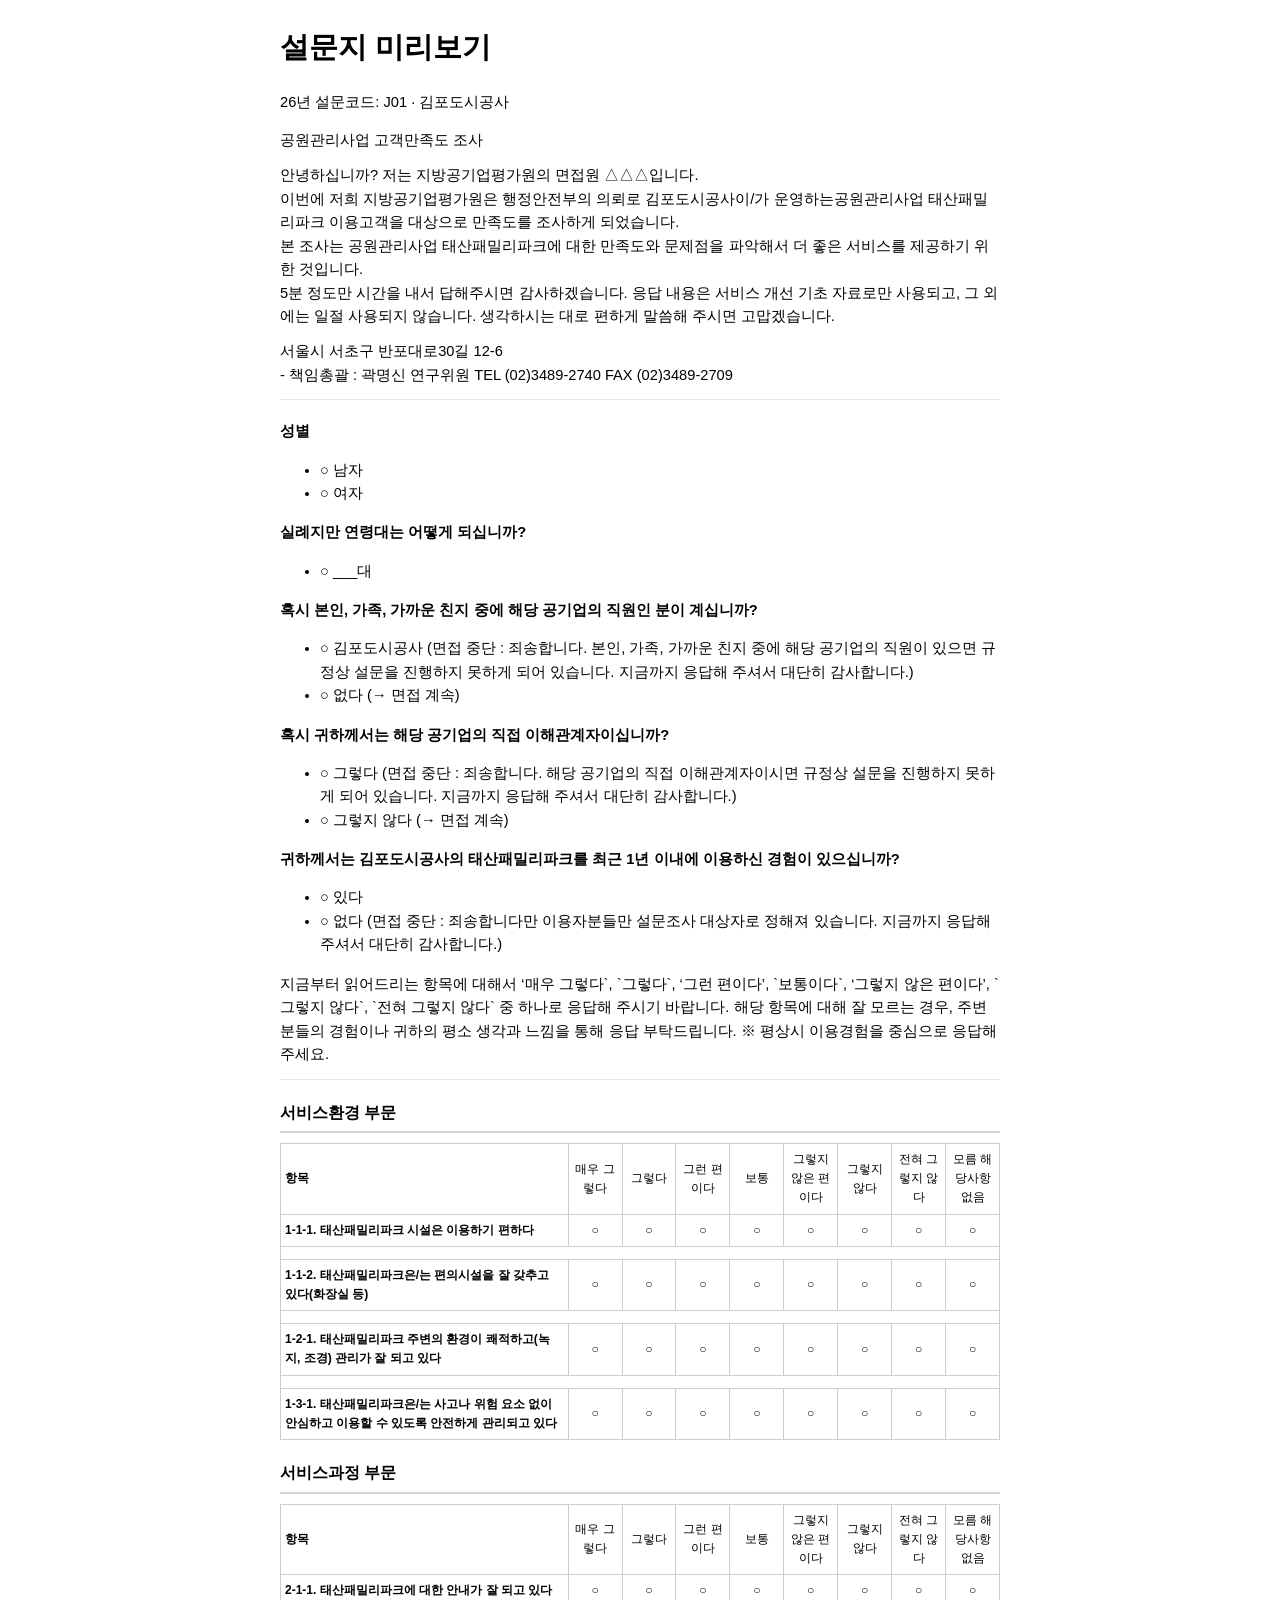
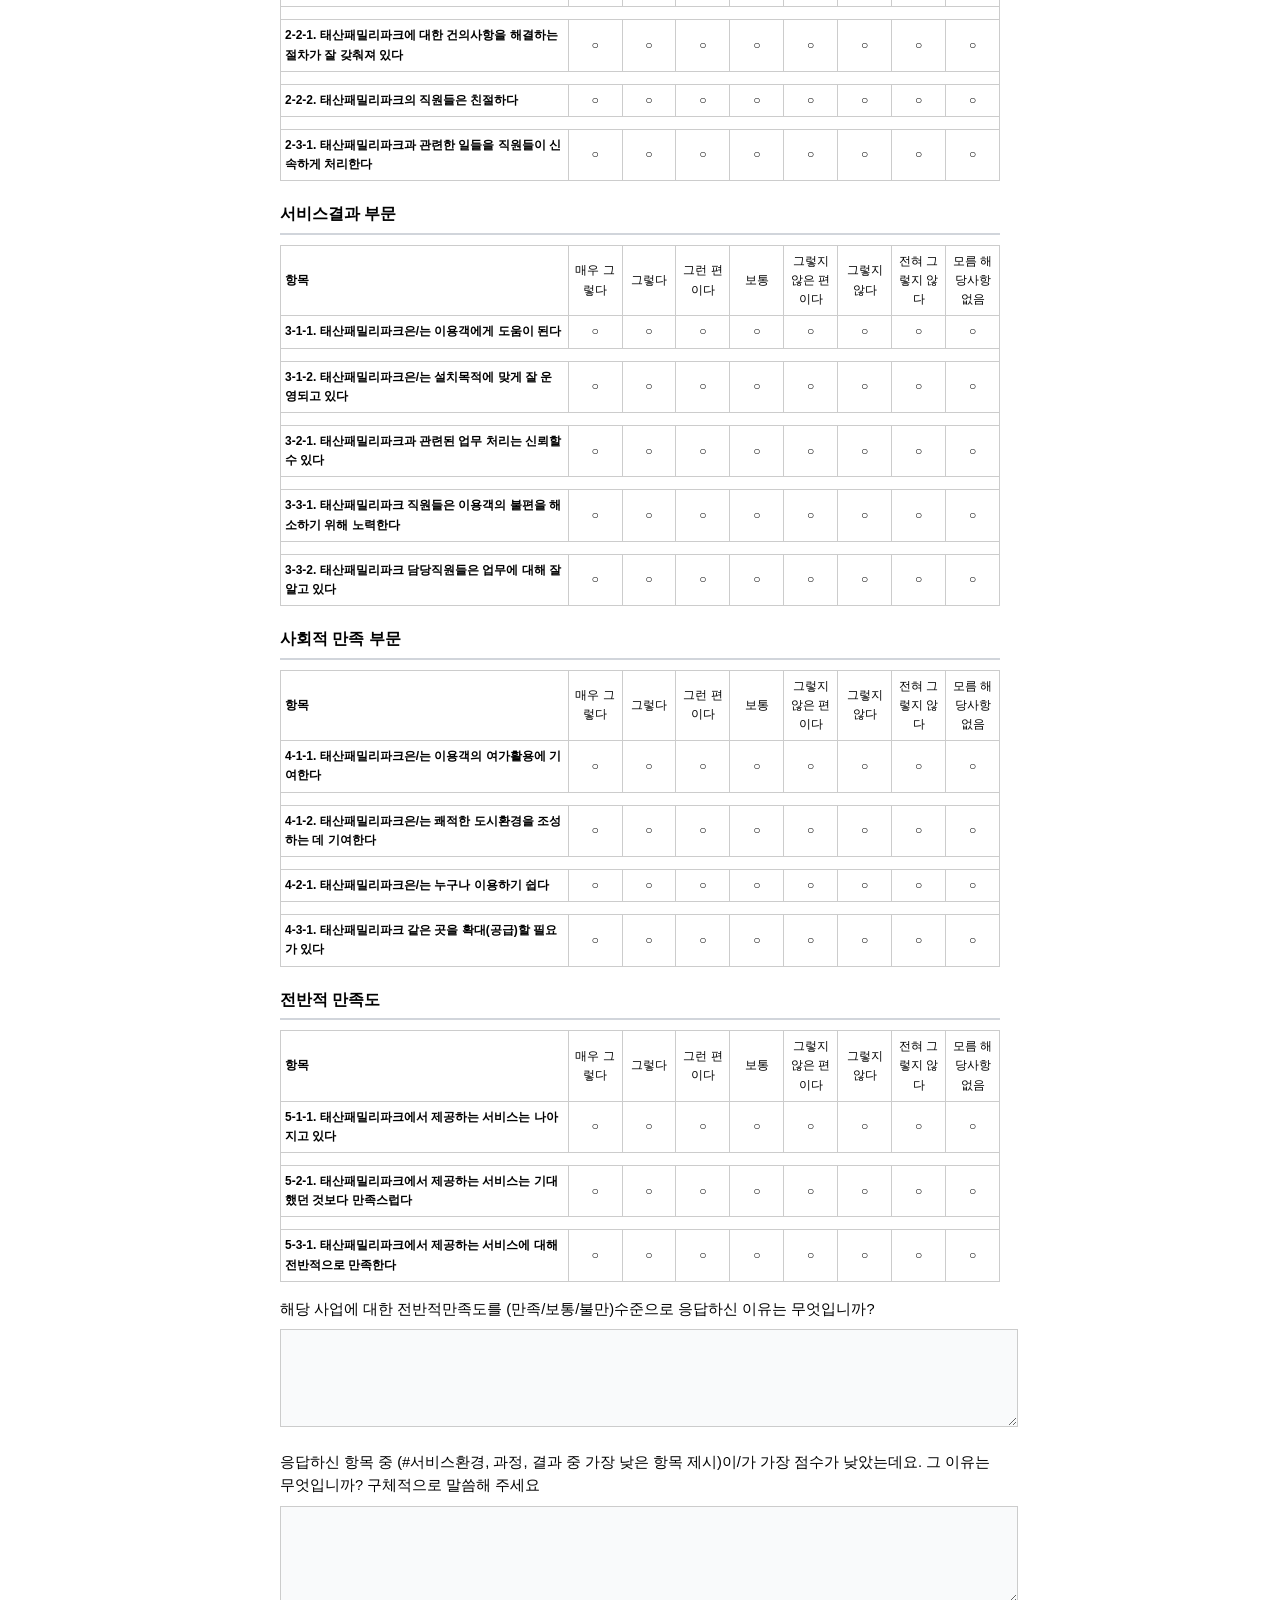
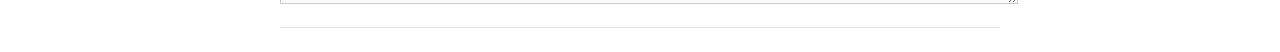
<file: surveys/J01.html>
﻿<!DOCTYPE html><html lang="ko"><head><meta charset="UTF-8"/><title>설문지 J01</title>
<style>body{font-family:"Malgun Gothic",sans-serif;font-size:11pt;line-height:1.6;max-width:720px;margin:24px auto;padding:0 16px}
.greeting{margin:0 0 12px}hr.greeting-line{border:none;border-top:1px solid #e5e7eb;margin:12px 0 20px}
h2.dimension{font-size:12pt;margin:20px 0 10px;padding-bottom:6px;border-bottom:2px solid #d1d5db}
.block,.matrix-block{margin-bottom:16px}.q-text{margin:0 0 8px}textarea.essay{width:100%;min-height:80px;border:1px solid #ccc;padding:8px;font-family:inherit;font-size:11pt;background:#f9fafb}
table.scale,table.matrix{width:100%;border-collapse:collapse;font-size:9pt;margin-bottom:12px}
table.scale th,table.matrix th,table.matrix td{border:1px solid #ccc;padding:6px 4px;font-weight:normal;text-align:center}
table.matrix th.matrix-label,table.matrix td.matrix-row-label{text-align:left;font-weight:600;width:40%}
table.matrix td.matrix-cell{width:48px}</style></head>
<body><h1>설문지 미리보기</h1><p>26년 설문코드: J01 · 김포도시공사</p><p class="greeting">공원관리사업 고객만족도 조사</p>
<p class="greeting">안녕하십니까? 저는 지방공기업평가원의 면접원 △△△입니다.<br/>이번에 저희 지방공기업평가원은 행정안전부의 의뢰로 김포도시공사이/가 운영하는공원관리사업 태산패밀리파크 이용고객을 대상으로 만족도를 조사하게 되었습니다.<br/>본  조사는 공원관리사업 태산패밀리파크에 대한 만족도와 문제점을 파악해서 더 좋은 서비스를 제공하기 위한 것입니다.<br/>5분 정도만 시간을 내서 답해주시면 감사하겠습니다. 응답 내용은 서비스 개선 기초 자료로만 사용되고, 그 외에는 일절 사용되지 않습니다. 생각하시는 대로 편하게 말씀해 주시면 고맙겠습니다.</p>
<p class="greeting">서울시 서초구 반포대로30길 12-6<br/> - 책임총괄 : 곽명신 연구위원     TEL (02)3489-2740   FAX  (02)3489-2709</p>
<hr class="greeting-line"/>
<div class="block"><p class="q-text"><strong>성별</strong></p><ul class="options"><li>○ 남자</li><li>○ 여자</li></ul></div>
<div class="block"><p class="q-text"><strong>실례지만 연령대는 어떻게 되십니까?</strong></p><ul class="options"><li>○ ___대</li></ul></div>
<div class="block"><p class="q-text"><strong>혹시 본인, 가족, 가까운 친지 중에 해당 공기업의 직원인 분이 계십니까?</strong></p><ul class="options"><li>○ 김포도시공사 (면접 중단 : 죄송합니다. 본인, 가족, 가까운 친지 중에 해당 공기업의 직원이 있으면 규정상 설문을 진행하지 못하게 되어 있습니다. 지금까지 응답해 주셔서 대단히 감사합니다.)</li><li>○ 없다 (→ 면접 계속)</li></ul></div>
<div class="block"><p class="q-text"><strong>혹시 귀하께서는 해당 공기업의 직접 이해관계자이십니까?</strong></p><ul class="options"><li>○ 그렇다 (면접 중단 : 죄송합니다. 해당 공기업의 직접 이해관계자이시면 규정상 설문을 진행하지 못하게 되어 있습니다. 지금까지 응답해 주셔서 대단히 감사합니다.)</li><li>○ 그렇지 않다 (→ 면접 계속)</li></ul></div>
<div class="block"><p class="q-text"><strong>귀하께서는 김포도시공사의 태산패밀리파크를 최근 1년 이내에 이용하신 경험이 있으십니까?</strong></p><ul class="options"><li>○ 있다</li><li>○ 없다 (면접 중단 : 죄송합니다만 이용자분들만 설문조사 대상자로 정해져 있습니다. 지금까지 응답해주셔서 대단히 감사합니다.)</li></ul></div>
<p class="greeting">지금부터 읽어드리는 항목에 대해서 ‘매우 그렇다`, `그렇다`, ‘그런 편이다’, `보통이다`, ‘그렇지 않은 편이다’, `그렇지 않다`, `전혀 그렇지 않다` 중 하나로 응답해 주시기 바랍니다. 해당 항목에 대해 잘 모르는 경우, 주변분들의 경험이나 귀하의 평소 생각과 느낌을 통해 응답 부탁드립니다. ※ 평상시 이용경험을 중심으로 응답해 주세요.</p>
<hr class="greeting-line"/>
<h2 class="dimension">서비스환경 부문</h2>
<div class="matrix-block"><table class="matrix"><thead><tr><th class="matrix-label">항목</th><th>매우 그렇다</th><th>그렇다</th><th>그런 편이다</th><th>보통</th><th>그렇지 않은 편이다</th><th>그렇지 않다</th><th>전혀 그렇지 않다</th><th>모름 해당사항 없음</th></tr></thead><tbody><tr><td class="matrix-row-label">1-1-1. 태산패밀리파크 시설은 이용하기 편하다</td><td class="matrix-cell">○</td><td class="matrix-cell">○</td><td class="matrix-cell">○</td><td class="matrix-cell">○</td><td class="matrix-cell">○</td><td class="matrix-cell">○</td><td class="matrix-cell">○</td><td class="matrix-cell">○</td></tr><tr class="matrix-gap"><td colspan="9"></td></tr><tr><td class="matrix-row-label">1-1-2. 태산패밀리파크은/는 편의시설을 잘 갖추고 있다(화장실 등)</td><td class="matrix-cell">○</td><td class="matrix-cell">○</td><td class="matrix-cell">○</td><td class="matrix-cell">○</td><td class="matrix-cell">○</td><td class="matrix-cell">○</td><td class="matrix-cell">○</td><td class="matrix-cell">○</td></tr><tr class="matrix-gap"><td colspan="9"></td></tr><tr><td class="matrix-row-label">1-2-1. 태산패밀리파크 주변의 환경이 쾌적하고(녹지, 조경) 관리가 잘 되고 있다</td><td class="matrix-cell">○</td><td class="matrix-cell">○</td><td class="matrix-cell">○</td><td class="matrix-cell">○</td><td class="matrix-cell">○</td><td class="matrix-cell">○</td><td class="matrix-cell">○</td><td class="matrix-cell">○</td></tr><tr class="matrix-gap"><td colspan="9"></td></tr><tr><td class="matrix-row-label">1-3-1. 태산패밀리파크은/는 사고나 위험 요소 없이 안심하고 이용할 수 있도록 안전하게 관리되고 있다</td><td class="matrix-cell">○</td><td class="matrix-cell">○</td><td class="matrix-cell">○</td><td class="matrix-cell">○</td><td class="matrix-cell">○</td><td class="matrix-cell">○</td><td class="matrix-cell">○</td><td class="matrix-cell">○</td></tr></tbody></table></div>
<h2 class="dimension">서비스과정 부문</h2>
<div class="matrix-block"><table class="matrix"><thead><tr><th class="matrix-label">항목</th><th>매우 그렇다</th><th>그렇다</th><th>그런 편이다</th><th>보통</th><th>그렇지 않은 편이다</th><th>그렇지 않다</th><th>전혀 그렇지 않다</th><th>모름 해당사항 없음</th></tr></thead><tbody><tr><td class="matrix-row-label">2-1-1. 태산패밀리파크에 대한 안내가 잘 되고 있다</td><td class="matrix-cell">○</td><td class="matrix-cell">○</td><td class="matrix-cell">○</td><td class="matrix-cell">○</td><td class="matrix-cell">○</td><td class="matrix-cell">○</td><td class="matrix-cell">○</td><td class="matrix-cell">○</td></tr><tr class="matrix-gap"><td colspan="9"></td></tr><tr><td class="matrix-row-label">2-2-1. 태산패밀리파크에 대한 건의사항을 해결하는 절차가 잘 갖춰져 있다</td><td class="matrix-cell">○</td><td class="matrix-cell">○</td><td class="matrix-cell">○</td><td class="matrix-cell">○</td><td class="matrix-cell">○</td><td class="matrix-cell">○</td><td class="matrix-cell">○</td><td class="matrix-cell">○</td></tr><tr class="matrix-gap"><td colspan="9"></td></tr><tr><td class="matrix-row-label">2-2-2. 태산패밀리파크의 직원들은 친절하다</td><td class="matrix-cell">○</td><td class="matrix-cell">○</td><td class="matrix-cell">○</td><td class="matrix-cell">○</td><td class="matrix-cell">○</td><td class="matrix-cell">○</td><td class="matrix-cell">○</td><td class="matrix-cell">○</td></tr><tr class="matrix-gap"><td colspan="9"></td></tr><tr><td class="matrix-row-label">2-3-1. 태산패밀리파크과 관련한 일들을 직원들이 신속하게 처리한다</td><td class="matrix-cell">○</td><td class="matrix-cell">○</td><td class="matrix-cell">○</td><td class="matrix-cell">○</td><td class="matrix-cell">○</td><td class="matrix-cell">○</td><td class="matrix-cell">○</td><td class="matrix-cell">○</td></tr></tbody></table></div>
<h2 class="dimension">서비스결과 부문</h2>
<div class="matrix-block"><table class="matrix"><thead><tr><th class="matrix-label">항목</th><th>매우 그렇다</th><th>그렇다</th><th>그런 편이다</th><th>보통</th><th>그렇지 않은 편이다</th><th>그렇지 않다</th><th>전혀 그렇지 않다</th><th>모름 해당사항 없음</th></tr></thead><tbody><tr><td class="matrix-row-label">3-1-1. 태산패밀리파크은/는 이용객에게 도움이 된다</td><td class="matrix-cell">○</td><td class="matrix-cell">○</td><td class="matrix-cell">○</td><td class="matrix-cell">○</td><td class="matrix-cell">○</td><td class="matrix-cell">○</td><td class="matrix-cell">○</td><td class="matrix-cell">○</td></tr><tr class="matrix-gap"><td colspan="9"></td></tr><tr><td class="matrix-row-label">3-1-2. 태산패밀리파크은/는 설치목적에 맞게 잘 운영되고 있다</td><td class="matrix-cell">○</td><td class="matrix-cell">○</td><td class="matrix-cell">○</td><td class="matrix-cell">○</td><td class="matrix-cell">○</td><td class="matrix-cell">○</td><td class="matrix-cell">○</td><td class="matrix-cell">○</td></tr><tr class="matrix-gap"><td colspan="9"></td></tr><tr><td class="matrix-row-label">3-2-1. 태산패밀리파크과 관련된 업무 처리는 신뢰할 수 있다</td><td class="matrix-cell">○</td><td class="matrix-cell">○</td><td class="matrix-cell">○</td><td class="matrix-cell">○</td><td class="matrix-cell">○</td><td class="matrix-cell">○</td><td class="matrix-cell">○</td><td class="matrix-cell">○</td></tr><tr class="matrix-gap"><td colspan="9"></td></tr><tr><td class="matrix-row-label">3-3-1. 태산패밀리파크 직원들은 이용객의 불편을 해소하기 위해 노력한다</td><td class="matrix-cell">○</td><td class="matrix-cell">○</td><td class="matrix-cell">○</td><td class="matrix-cell">○</td><td class="matrix-cell">○</td><td class="matrix-cell">○</td><td class="matrix-cell">○</td><td class="matrix-cell">○</td></tr><tr class="matrix-gap"><td colspan="9"></td></tr><tr><td class="matrix-row-label">3-3-2. 태산패밀리파크 담당직원들은 업무에 대해 잘 알고 있다</td><td class="matrix-cell">○</td><td class="matrix-cell">○</td><td class="matrix-cell">○</td><td class="matrix-cell">○</td><td class="matrix-cell">○</td><td class="matrix-cell">○</td><td class="matrix-cell">○</td><td class="matrix-cell">○</td></tr></tbody></table></div>
<h2 class="dimension">사회적 만족 부문</h2>
<div class="matrix-block"><table class="matrix"><thead><tr><th class="matrix-label">항목</th><th>매우 그렇다</th><th>그렇다</th><th>그런 편이다</th><th>보통</th><th>그렇지 않은 편이다</th><th>그렇지 않다</th><th>전혀 그렇지 않다</th><th>모름 해당사항 없음</th></tr></thead><tbody><tr><td class="matrix-row-label">4-1-1. 태산패밀리파크은/는 이용객의 여가활용에 기여한다</td><td class="matrix-cell">○</td><td class="matrix-cell">○</td><td class="matrix-cell">○</td><td class="matrix-cell">○</td><td class="matrix-cell">○</td><td class="matrix-cell">○</td><td class="matrix-cell">○</td><td class="matrix-cell">○</td></tr><tr class="matrix-gap"><td colspan="9"></td></tr><tr><td class="matrix-row-label">4-1-2. 태산패밀리파크은/는 쾌적한 도시환경을 조성하는 데 기여한다</td><td class="matrix-cell">○</td><td class="matrix-cell">○</td><td class="matrix-cell">○</td><td class="matrix-cell">○</td><td class="matrix-cell">○</td><td class="matrix-cell">○</td><td class="matrix-cell">○</td><td class="matrix-cell">○</td></tr><tr class="matrix-gap"><td colspan="9"></td></tr><tr><td class="matrix-row-label">4-2-1. 태산패밀리파크은/는 누구나 이용하기 쉽다</td><td class="matrix-cell">○</td><td class="matrix-cell">○</td><td class="matrix-cell">○</td><td class="matrix-cell">○</td><td class="matrix-cell">○</td><td class="matrix-cell">○</td><td class="matrix-cell">○</td><td class="matrix-cell">○</td></tr><tr class="matrix-gap"><td colspan="9"></td></tr><tr><td class="matrix-row-label">4-3-1. 태산패밀리파크 같은 곳을 확대(공급)할 필요가 있다</td><td class="matrix-cell">○</td><td class="matrix-cell">○</td><td class="matrix-cell">○</td><td class="matrix-cell">○</td><td class="matrix-cell">○</td><td class="matrix-cell">○</td><td class="matrix-cell">○</td><td class="matrix-cell">○</td></tr></tbody></table></div>
<h2 class="dimension">전반적 만족도</h2>
<div class="matrix-block"><table class="matrix"><thead><tr><th class="matrix-label">항목</th><th>매우 그렇다</th><th>그렇다</th><th>그런 편이다</th><th>보통</th><th>그렇지 않은 편이다</th><th>그렇지 않다</th><th>전혀 그렇지 않다</th><th>모름 해당사항 없음</th></tr></thead><tbody><tr><td class="matrix-row-label">5-1-1. 태산패밀리파크에서 제공하는 서비스는 나아지고 있다</td><td class="matrix-cell">○</td><td class="matrix-cell">○</td><td class="matrix-cell">○</td><td class="matrix-cell">○</td><td class="matrix-cell">○</td><td class="matrix-cell">○</td><td class="matrix-cell">○</td><td class="matrix-cell">○</td></tr><tr class="matrix-gap"><td colspan="9"></td></tr><tr><td class="matrix-row-label">5-2-1. 태산패밀리파크에서 제공하는 서비스는 기대했던 것보다 만족스럽다</td><td class="matrix-cell">○</td><td class="matrix-cell">○</td><td class="matrix-cell">○</td><td class="matrix-cell">○</td><td class="matrix-cell">○</td><td class="matrix-cell">○</td><td class="matrix-cell">○</td><td class="matrix-cell">○</td></tr><tr class="matrix-gap"><td colspan="9"></td></tr><tr><td class="matrix-row-label">5-3-1. 태산패밀리파크에서 제공하는 서비스에 대해 전반적으로 만족한다</td><td class="matrix-cell">○</td><td class="matrix-cell">○</td><td class="matrix-cell">○</td><td class="matrix-cell">○</td><td class="matrix-cell">○</td><td class="matrix-cell">○</td><td class="matrix-cell">○</td><td class="matrix-cell">○</td></tr></tbody></table></div>
<div class="block"><p class="q-text">해당 사업에 대한 전반적만족도를 (만족/보통/불만)수준으로 응답하신 이유는 무엇입니까?</p><textarea rows="4" readonly disabled class="essay"></textarea></div>
<div class="block"><p class="q-text">응답하신 항목 중 (#서비스환경, 과정, 결과 중 가장 낮은 항목 제시)이/가 가장 점수가 낮았는데요. 그 이유는 무엇입니까? 구체적으로 말씀해 주세요</p><textarea rows="4" readonly disabled class="essay"></textarea></div>
<hr class="greeting-line"/></body></html>
</file>
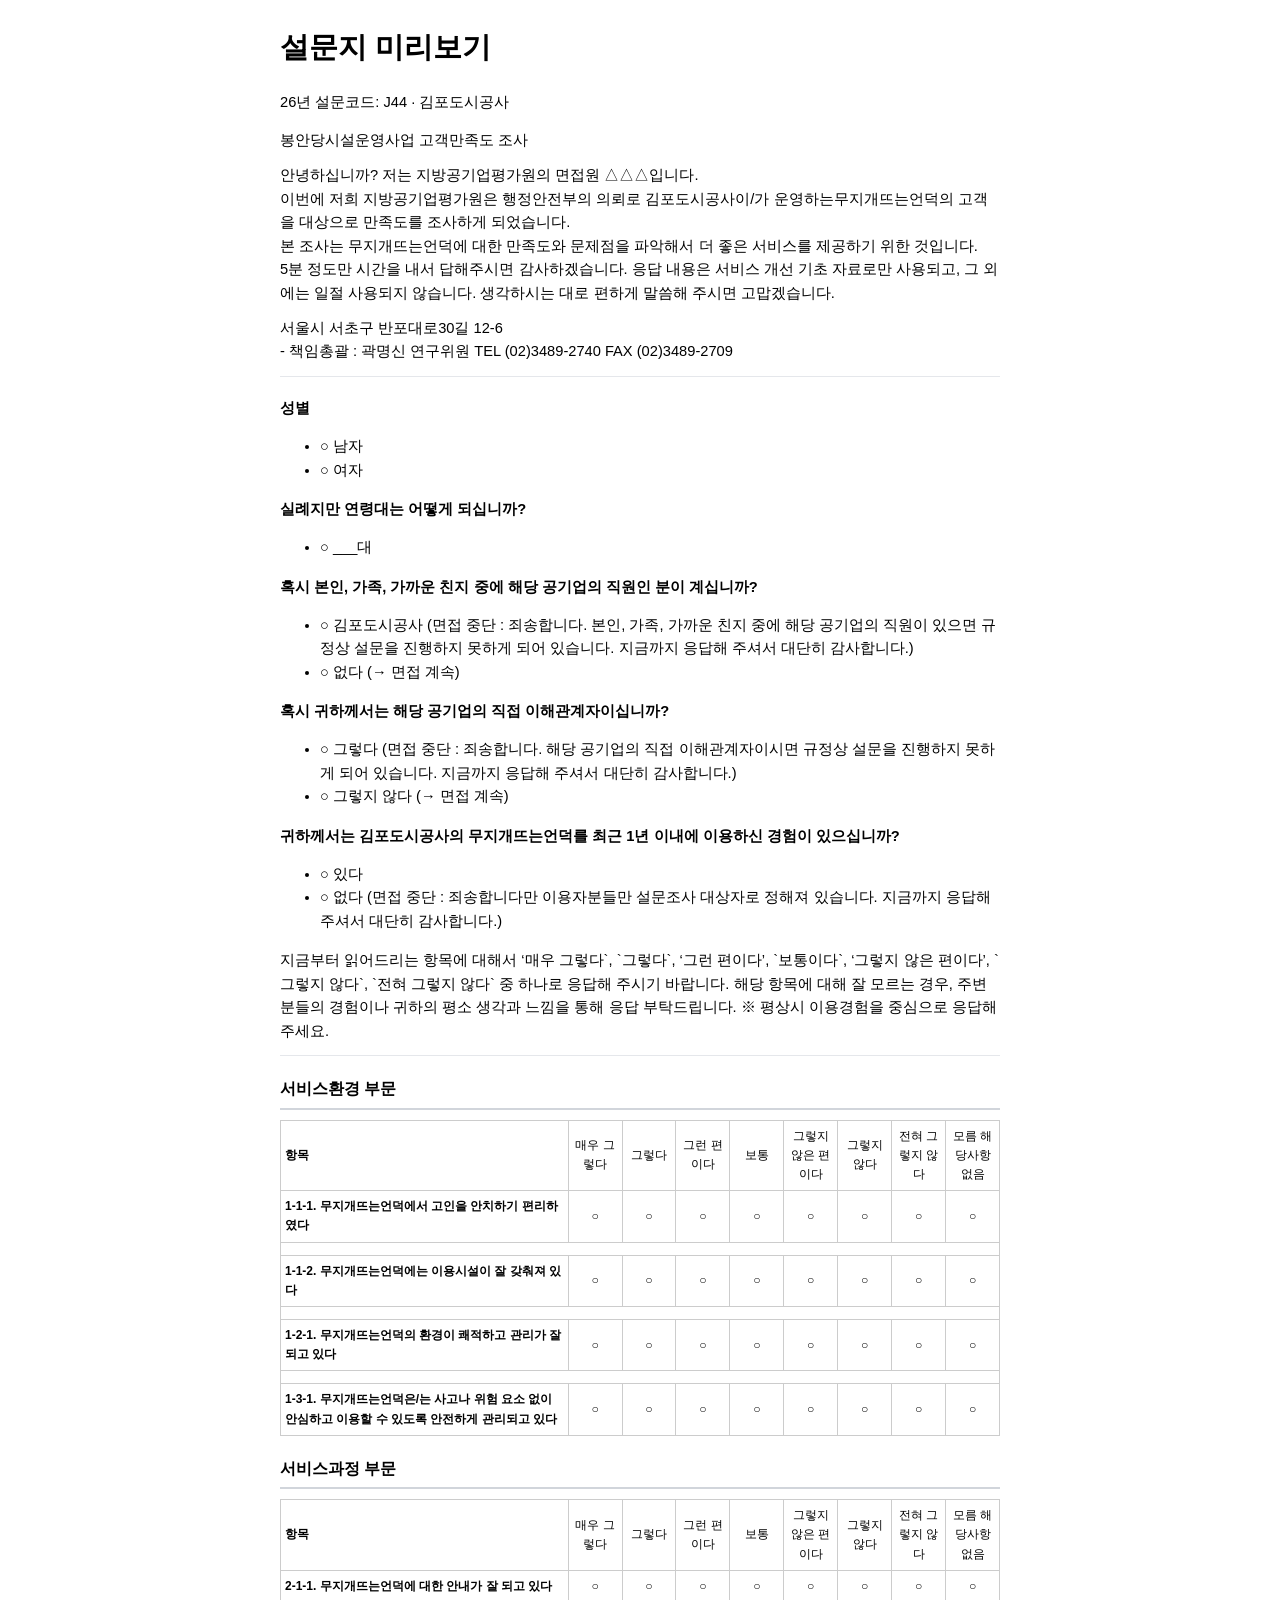
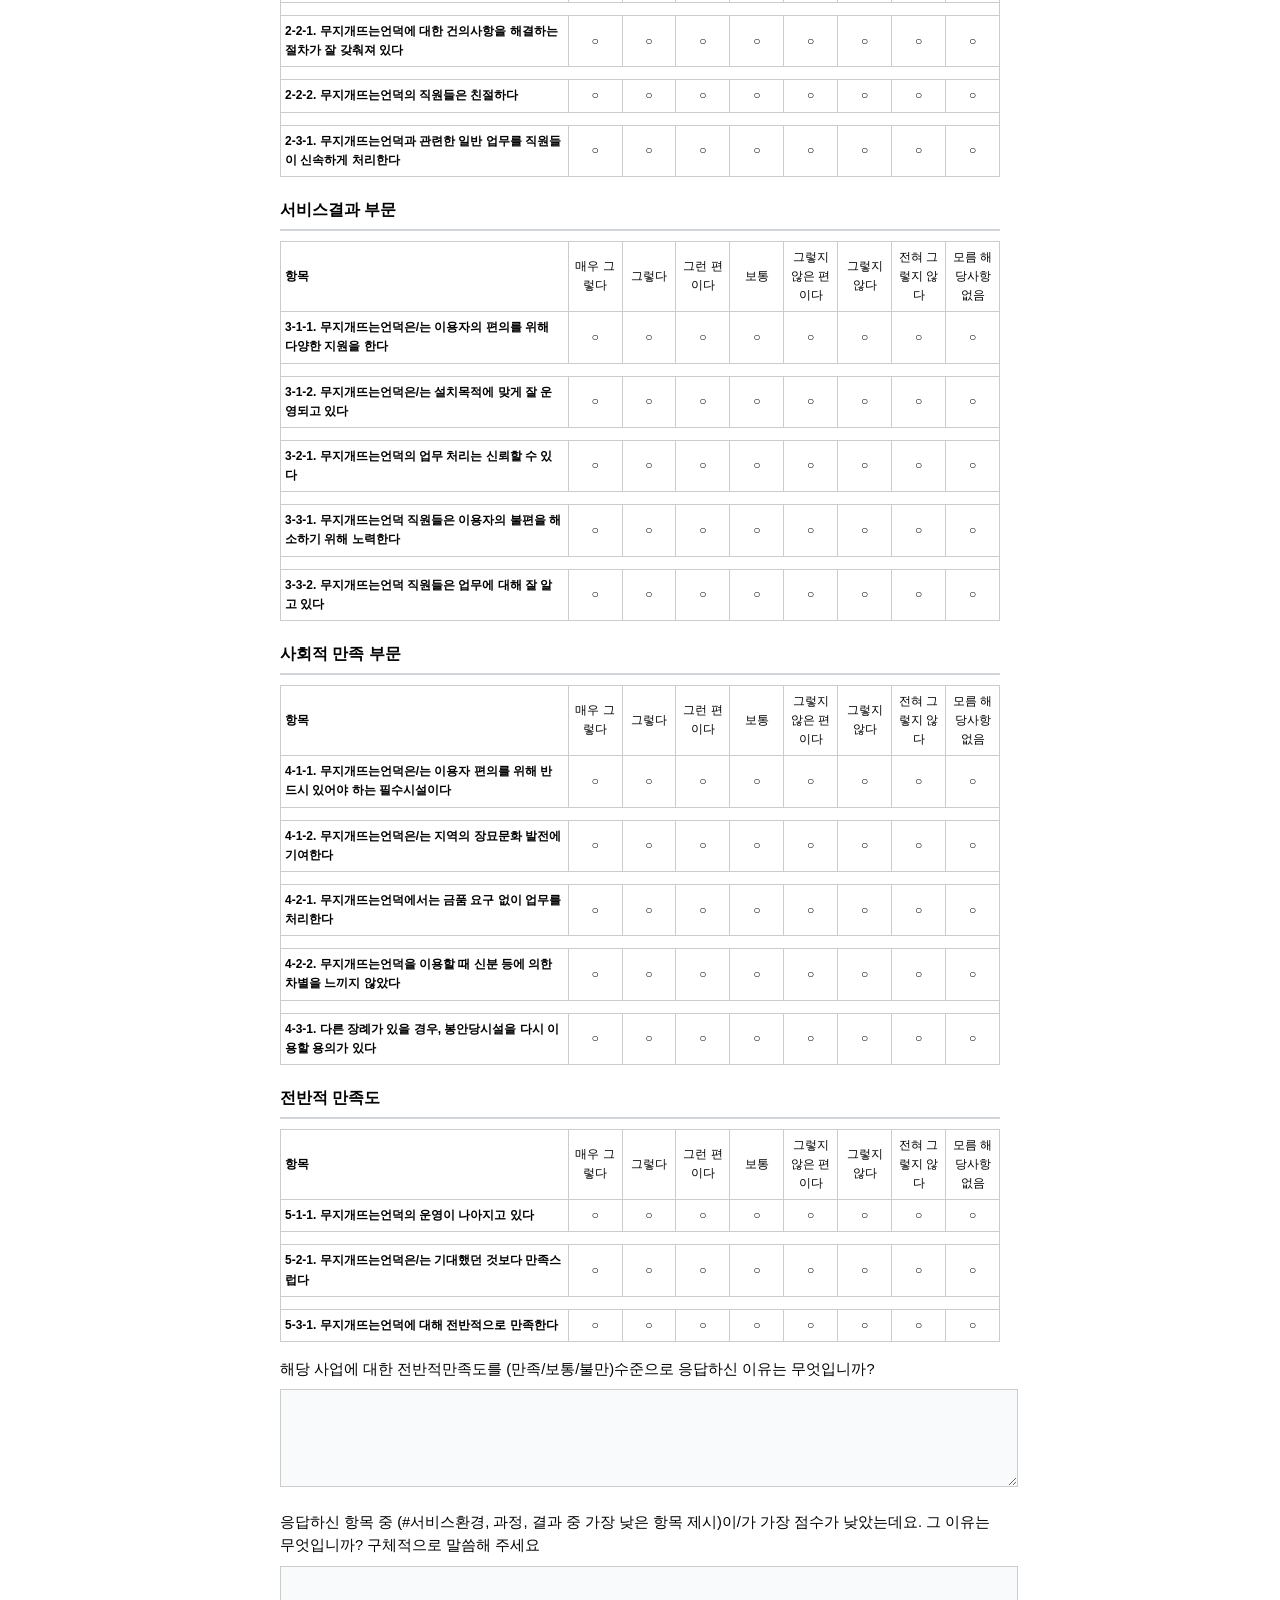
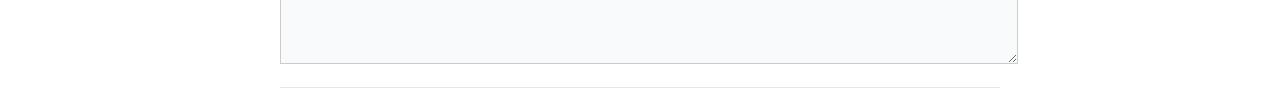
<file: surveys/J44.html>
﻿<!DOCTYPE html><html lang="ko"><head><meta charset="UTF-8"/><title>설문지 J44</title>
<style>body{font-family:"Malgun Gothic",sans-serif;font-size:11pt;line-height:1.6;max-width:720px;margin:24px auto;padding:0 16px}
.greeting{margin:0 0 12px}hr.greeting-line{border:none;border-top:1px solid #e5e7eb;margin:12px 0 20px}
h2.dimension{font-size:12pt;margin:20px 0 10px;padding-bottom:6px;border-bottom:2px solid #d1d5db}
.block,.matrix-block{margin-bottom:16px}.q-text{margin:0 0 8px}textarea.essay{width:100%;min-height:80px;border:1px solid #ccc;padding:8px;font-family:inherit;font-size:11pt;background:#f9fafb}
table.scale,table.matrix{width:100%;border-collapse:collapse;font-size:9pt;margin-bottom:12px}
table.scale th,table.matrix th,table.matrix td{border:1px solid #ccc;padding:6px 4px;font-weight:normal;text-align:center}
table.matrix th.matrix-label,table.matrix td.matrix-row-label{text-align:left;font-weight:600;width:40%}
table.matrix td.matrix-cell{width:48px}</style></head>
<body><h1>설문지 미리보기</h1><p>26년 설문코드: J44 · 김포도시공사</p><p class="greeting">봉안당시설운영사업 고객만족도 조사</p>
<p class="greeting">안녕하십니까? 저는 지방공기업평가원의 면접원 △△△입니다.<br/>이번에 저희 지방공기업평가원은 행정안전부의 의뢰로 김포도시공사이/가 운영하는무지개뜨는언덕의 고객을 대상으로 만족도를 조사하게 되었습니다.<br/>본 조사는 무지개뜨는언덕에 대한 만족도와 문제점을 파악해서 더 좋은 서비스를 제공하기 위한 것입니다.<br/>5분 정도만 시간을 내서 답해주시면 감사하겠습니다. 응답 내용은 서비스 개선 기초 자료로만 사용되고, 그 외에는 일절 사용되지 않습니다. 생각하시는 대로 편하게 말씀해 주시면 고맙겠습니다.</p>
<p class="greeting">서울시 서초구 반포대로30길 12-6<br/> - 책임총괄 : 곽명신 연구위원     TEL (02)3489-2740   FAX  (02)3489-2709</p>
<hr class="greeting-line"/>
<div class="block"><p class="q-text"><strong>성별</strong></p><ul class="options"><li>○ 남자</li><li>○ 여자</li></ul></div>
<div class="block"><p class="q-text"><strong>실례지만 연령대는 어떻게 되십니까?</strong></p><ul class="options"><li>○ ___대</li></ul></div>
<div class="block"><p class="q-text"><strong>혹시 본인, 가족, 가까운 친지 중에 해당 공기업의 직원인 분이 계십니까?</strong></p><ul class="options"><li>○ 김포도시공사 (면접 중단 : 죄송합니다. 본인, 가족, 가까운 친지 중에 해당 공기업의 직원이 있으면 규정상 설문을 진행하지 못하게 되어 있습니다. 지금까지 응답해 주셔서 대단히 감사합니다.)</li><li>○ 없다 (→ 면접 계속)</li></ul></div>
<div class="block"><p class="q-text"><strong>혹시 귀하께서는 해당 공기업의 직접 이해관계자이십니까?</strong></p><ul class="options"><li>○ 그렇다 (면접 중단 : 죄송합니다. 해당 공기업의 직접 이해관계자이시면 규정상 설문을 진행하지 못하게 되어 있습니다. 지금까지 응답해 주셔서 대단히 감사합니다.)</li><li>○ 그렇지 않다 (→ 면접 계속)</li></ul></div>
<div class="block"><p class="q-text"><strong>귀하께서는 김포도시공사의 무지개뜨는언덕를 최근 1년 이내에 이용하신 경험이 있으십니까?</strong></p><ul class="options"><li>○ 있다</li><li>○ 없다 (면접 중단 : 죄송합니다만 이용자분들만 설문조사 대상자로 정해져 있습니다. 지금까지 응답해주셔서 대단히 감사합니다.)</li></ul></div>
<p class="greeting">지금부터 읽어드리는 항목에 대해서 ‘매우 그렇다`, `그렇다`, ‘그런 편이다’, `보통이다`, ‘그렇지 않은 편이다’, `그렇지 않다`, `전혀 그렇지 않다` 중 하나로 응답해 주시기 바랍니다. 해당 항목에 대해 잘 모르는 경우, 주변분들의 경험이나 귀하의 평소 생각과 느낌을 통해 응답 부탁드립니다. ※ 평상시 이용경험을 중심으로 응답해 주세요.</p>
<hr class="greeting-line"/>
<h2 class="dimension">서비스환경 부문</h2>
<div class="matrix-block"><table class="matrix"><thead><tr><th class="matrix-label">항목</th><th>매우 그렇다</th><th>그렇다</th><th>그런 편이다</th><th>보통</th><th>그렇지 않은 편이다</th><th>그렇지 않다</th><th>전혀 그렇지 않다</th><th>모름 해당사항 없음</th></tr></thead><tbody><tr><td class="matrix-row-label">1-1-1. 무지개뜨는언덕에서 고인을 안치하기 편리하였다</td><td class="matrix-cell">○</td><td class="matrix-cell">○</td><td class="matrix-cell">○</td><td class="matrix-cell">○</td><td class="matrix-cell">○</td><td class="matrix-cell">○</td><td class="matrix-cell">○</td><td class="matrix-cell">○</td></tr><tr class="matrix-gap"><td colspan="9"></td></tr><tr><td class="matrix-row-label">1-1-2. 무지개뜨는언덕에는 이용시설이 잘 갖춰져 있다</td><td class="matrix-cell">○</td><td class="matrix-cell">○</td><td class="matrix-cell">○</td><td class="matrix-cell">○</td><td class="matrix-cell">○</td><td class="matrix-cell">○</td><td class="matrix-cell">○</td><td class="matrix-cell">○</td></tr><tr class="matrix-gap"><td colspan="9"></td></tr><tr><td class="matrix-row-label">1-2-1. 무지개뜨는언덕의 환경이 쾌적하고 관리가 잘 되고 있다</td><td class="matrix-cell">○</td><td class="matrix-cell">○</td><td class="matrix-cell">○</td><td class="matrix-cell">○</td><td class="matrix-cell">○</td><td class="matrix-cell">○</td><td class="matrix-cell">○</td><td class="matrix-cell">○</td></tr><tr class="matrix-gap"><td colspan="9"></td></tr><tr><td class="matrix-row-label">1-3-1. 무지개뜨는언덕은/는 사고나 위험 요소 없이 안심하고 이용할 수 있도록 안전하게 관리되고 있다</td><td class="matrix-cell">○</td><td class="matrix-cell">○</td><td class="matrix-cell">○</td><td class="matrix-cell">○</td><td class="matrix-cell">○</td><td class="matrix-cell">○</td><td class="matrix-cell">○</td><td class="matrix-cell">○</td></tr></tbody></table></div>
<h2 class="dimension">서비스과정 부문</h2>
<div class="matrix-block"><table class="matrix"><thead><tr><th class="matrix-label">항목</th><th>매우 그렇다</th><th>그렇다</th><th>그런 편이다</th><th>보통</th><th>그렇지 않은 편이다</th><th>그렇지 않다</th><th>전혀 그렇지 않다</th><th>모름 해당사항 없음</th></tr></thead><tbody><tr><td class="matrix-row-label">2-1-1. 무지개뜨는언덕에 대한 안내가 잘 되고 있다</td><td class="matrix-cell">○</td><td class="matrix-cell">○</td><td class="matrix-cell">○</td><td class="matrix-cell">○</td><td class="matrix-cell">○</td><td class="matrix-cell">○</td><td class="matrix-cell">○</td><td class="matrix-cell">○</td></tr><tr class="matrix-gap"><td colspan="9"></td></tr><tr><td class="matrix-row-label">2-2-1. 무지개뜨는언덕에 대한 건의사항을 해결하는 절차가 잘 갖춰져 있다</td><td class="matrix-cell">○</td><td class="matrix-cell">○</td><td class="matrix-cell">○</td><td class="matrix-cell">○</td><td class="matrix-cell">○</td><td class="matrix-cell">○</td><td class="matrix-cell">○</td><td class="matrix-cell">○</td></tr><tr class="matrix-gap"><td colspan="9"></td></tr><tr><td class="matrix-row-label">2-2-2. 무지개뜨는언덕의 직원들은 친절하다</td><td class="matrix-cell">○</td><td class="matrix-cell">○</td><td class="matrix-cell">○</td><td class="matrix-cell">○</td><td class="matrix-cell">○</td><td class="matrix-cell">○</td><td class="matrix-cell">○</td><td class="matrix-cell">○</td></tr><tr class="matrix-gap"><td colspan="9"></td></tr><tr><td class="matrix-row-label">2-3-1. 무지개뜨는언덕과 관련한 일반 업무를 직원들이 신속하게 처리한다</td><td class="matrix-cell">○</td><td class="matrix-cell">○</td><td class="matrix-cell">○</td><td class="matrix-cell">○</td><td class="matrix-cell">○</td><td class="matrix-cell">○</td><td class="matrix-cell">○</td><td class="matrix-cell">○</td></tr></tbody></table></div>
<h2 class="dimension">서비스결과 부문</h2>
<div class="matrix-block"><table class="matrix"><thead><tr><th class="matrix-label">항목</th><th>매우 그렇다</th><th>그렇다</th><th>그런 편이다</th><th>보통</th><th>그렇지 않은 편이다</th><th>그렇지 않다</th><th>전혀 그렇지 않다</th><th>모름 해당사항 없음</th></tr></thead><tbody><tr><td class="matrix-row-label">3-1-1. 무지개뜨는언덕은/는 이용자의 편의를 위해 다양한 지원을 한다</td><td class="matrix-cell">○</td><td class="matrix-cell">○</td><td class="matrix-cell">○</td><td class="matrix-cell">○</td><td class="matrix-cell">○</td><td class="matrix-cell">○</td><td class="matrix-cell">○</td><td class="matrix-cell">○</td></tr><tr class="matrix-gap"><td colspan="9"></td></tr><tr><td class="matrix-row-label">3-1-2. 무지개뜨는언덕은/는 설치목적에 맞게 잘 운영되고 있다</td><td class="matrix-cell">○</td><td class="matrix-cell">○</td><td class="matrix-cell">○</td><td class="matrix-cell">○</td><td class="matrix-cell">○</td><td class="matrix-cell">○</td><td class="matrix-cell">○</td><td class="matrix-cell">○</td></tr><tr class="matrix-gap"><td colspan="9"></td></tr><tr><td class="matrix-row-label">3-2-1. 무지개뜨는언덕의 업무 처리는 신뢰할 수 있다</td><td class="matrix-cell">○</td><td class="matrix-cell">○</td><td class="matrix-cell">○</td><td class="matrix-cell">○</td><td class="matrix-cell">○</td><td class="matrix-cell">○</td><td class="matrix-cell">○</td><td class="matrix-cell">○</td></tr><tr class="matrix-gap"><td colspan="9"></td></tr><tr><td class="matrix-row-label">3-3-1. 무지개뜨는언덕 직원들은 이용자의 불편을 해소하기 위해 노력한다</td><td class="matrix-cell">○</td><td class="matrix-cell">○</td><td class="matrix-cell">○</td><td class="matrix-cell">○</td><td class="matrix-cell">○</td><td class="matrix-cell">○</td><td class="matrix-cell">○</td><td class="matrix-cell">○</td></tr><tr class="matrix-gap"><td colspan="9"></td></tr><tr><td class="matrix-row-label">3-3-2. 무지개뜨는언덕 직원들은 업무에 대해 잘 알고 있다</td><td class="matrix-cell">○</td><td class="matrix-cell">○</td><td class="matrix-cell">○</td><td class="matrix-cell">○</td><td class="matrix-cell">○</td><td class="matrix-cell">○</td><td class="matrix-cell">○</td><td class="matrix-cell">○</td></tr></tbody></table></div>
<h2 class="dimension">사회적 만족 부문</h2>
<div class="matrix-block"><table class="matrix"><thead><tr><th class="matrix-label">항목</th><th>매우 그렇다</th><th>그렇다</th><th>그런 편이다</th><th>보통</th><th>그렇지 않은 편이다</th><th>그렇지 않다</th><th>전혀 그렇지 않다</th><th>모름 해당사항 없음</th></tr></thead><tbody><tr><td class="matrix-row-label">4-1-1. 무지개뜨는언덕은/는 이용자 편의를 위해 반드시 있어야 하는 필수시설이다</td><td class="matrix-cell">○</td><td class="matrix-cell">○</td><td class="matrix-cell">○</td><td class="matrix-cell">○</td><td class="matrix-cell">○</td><td class="matrix-cell">○</td><td class="matrix-cell">○</td><td class="matrix-cell">○</td></tr><tr class="matrix-gap"><td colspan="9"></td></tr><tr><td class="matrix-row-label">4-1-2. 무지개뜨는언덕은/는 지역의 장묘문화 발전에 기여한다</td><td class="matrix-cell">○</td><td class="matrix-cell">○</td><td class="matrix-cell">○</td><td class="matrix-cell">○</td><td class="matrix-cell">○</td><td class="matrix-cell">○</td><td class="matrix-cell">○</td><td class="matrix-cell">○</td></tr><tr class="matrix-gap"><td colspan="9"></td></tr><tr><td class="matrix-row-label">4-2-1. 무지개뜨는언덕에서는 금품 요구 없이 업무를 처리한다</td><td class="matrix-cell">○</td><td class="matrix-cell">○</td><td class="matrix-cell">○</td><td class="matrix-cell">○</td><td class="matrix-cell">○</td><td class="matrix-cell">○</td><td class="matrix-cell">○</td><td class="matrix-cell">○</td></tr><tr class="matrix-gap"><td colspan="9"></td></tr><tr><td class="matrix-row-label">4-2-2. 무지개뜨는언덕을 이용할 때 신분 등에 의한 차별을 느끼지 않았다</td><td class="matrix-cell">○</td><td class="matrix-cell">○</td><td class="matrix-cell">○</td><td class="matrix-cell">○</td><td class="matrix-cell">○</td><td class="matrix-cell">○</td><td class="matrix-cell">○</td><td class="matrix-cell">○</td></tr><tr class="matrix-gap"><td colspan="9"></td></tr><tr><td class="matrix-row-label">4-3-1. 다른 장례가 있을 경우, 봉안당시설을 다시 이용할 용의가 있다</td><td class="matrix-cell">○</td><td class="matrix-cell">○</td><td class="matrix-cell">○</td><td class="matrix-cell">○</td><td class="matrix-cell">○</td><td class="matrix-cell">○</td><td class="matrix-cell">○</td><td class="matrix-cell">○</td></tr></tbody></table></div>
<h2 class="dimension">전반적 만족도</h2>
<div class="matrix-block"><table class="matrix"><thead><tr><th class="matrix-label">항목</th><th>매우 그렇다</th><th>그렇다</th><th>그런 편이다</th><th>보통</th><th>그렇지 않은 편이다</th><th>그렇지 않다</th><th>전혀 그렇지 않다</th><th>모름 해당사항 없음</th></tr></thead><tbody><tr><td class="matrix-row-label">5-1-1. 무지개뜨는언덕의 운영이 나아지고 있다</td><td class="matrix-cell">○</td><td class="matrix-cell">○</td><td class="matrix-cell">○</td><td class="matrix-cell">○</td><td class="matrix-cell">○</td><td class="matrix-cell">○</td><td class="matrix-cell">○</td><td class="matrix-cell">○</td></tr><tr class="matrix-gap"><td colspan="9"></td></tr><tr><td class="matrix-row-label">5-2-1. 무지개뜨는언덕은/는 기대했던 것보다 만족스럽다</td><td class="matrix-cell">○</td><td class="matrix-cell">○</td><td class="matrix-cell">○</td><td class="matrix-cell">○</td><td class="matrix-cell">○</td><td class="matrix-cell">○</td><td class="matrix-cell">○</td><td class="matrix-cell">○</td></tr><tr class="matrix-gap"><td colspan="9"></td></tr><tr><td class="matrix-row-label">5-3-1. 무지개뜨는언덕에 대해 전반적으로 만족한다</td><td class="matrix-cell">○</td><td class="matrix-cell">○</td><td class="matrix-cell">○</td><td class="matrix-cell">○</td><td class="matrix-cell">○</td><td class="matrix-cell">○</td><td class="matrix-cell">○</td><td class="matrix-cell">○</td></tr></tbody></table></div>
<div class="block"><p class="q-text">해당 사업에 대한 전반적만족도를 (만족/보통/불만)수준으로 응답하신 이유는 무엇입니까?</p><textarea rows="4" readonly disabled class="essay"></textarea></div>
<div class="block"><p class="q-text">응답하신 항목 중 (#서비스환경, 과정, 결과 중 가장 낮은 항목 제시)이/가 가장 점수가 낮았는데요. 그 이유는 무엇입니까? 구체적으로 말씀해 주세요</p><textarea rows="4" readonly disabled class="essay"></textarea></div>
<hr class="greeting-line"/></body></html>
</file>
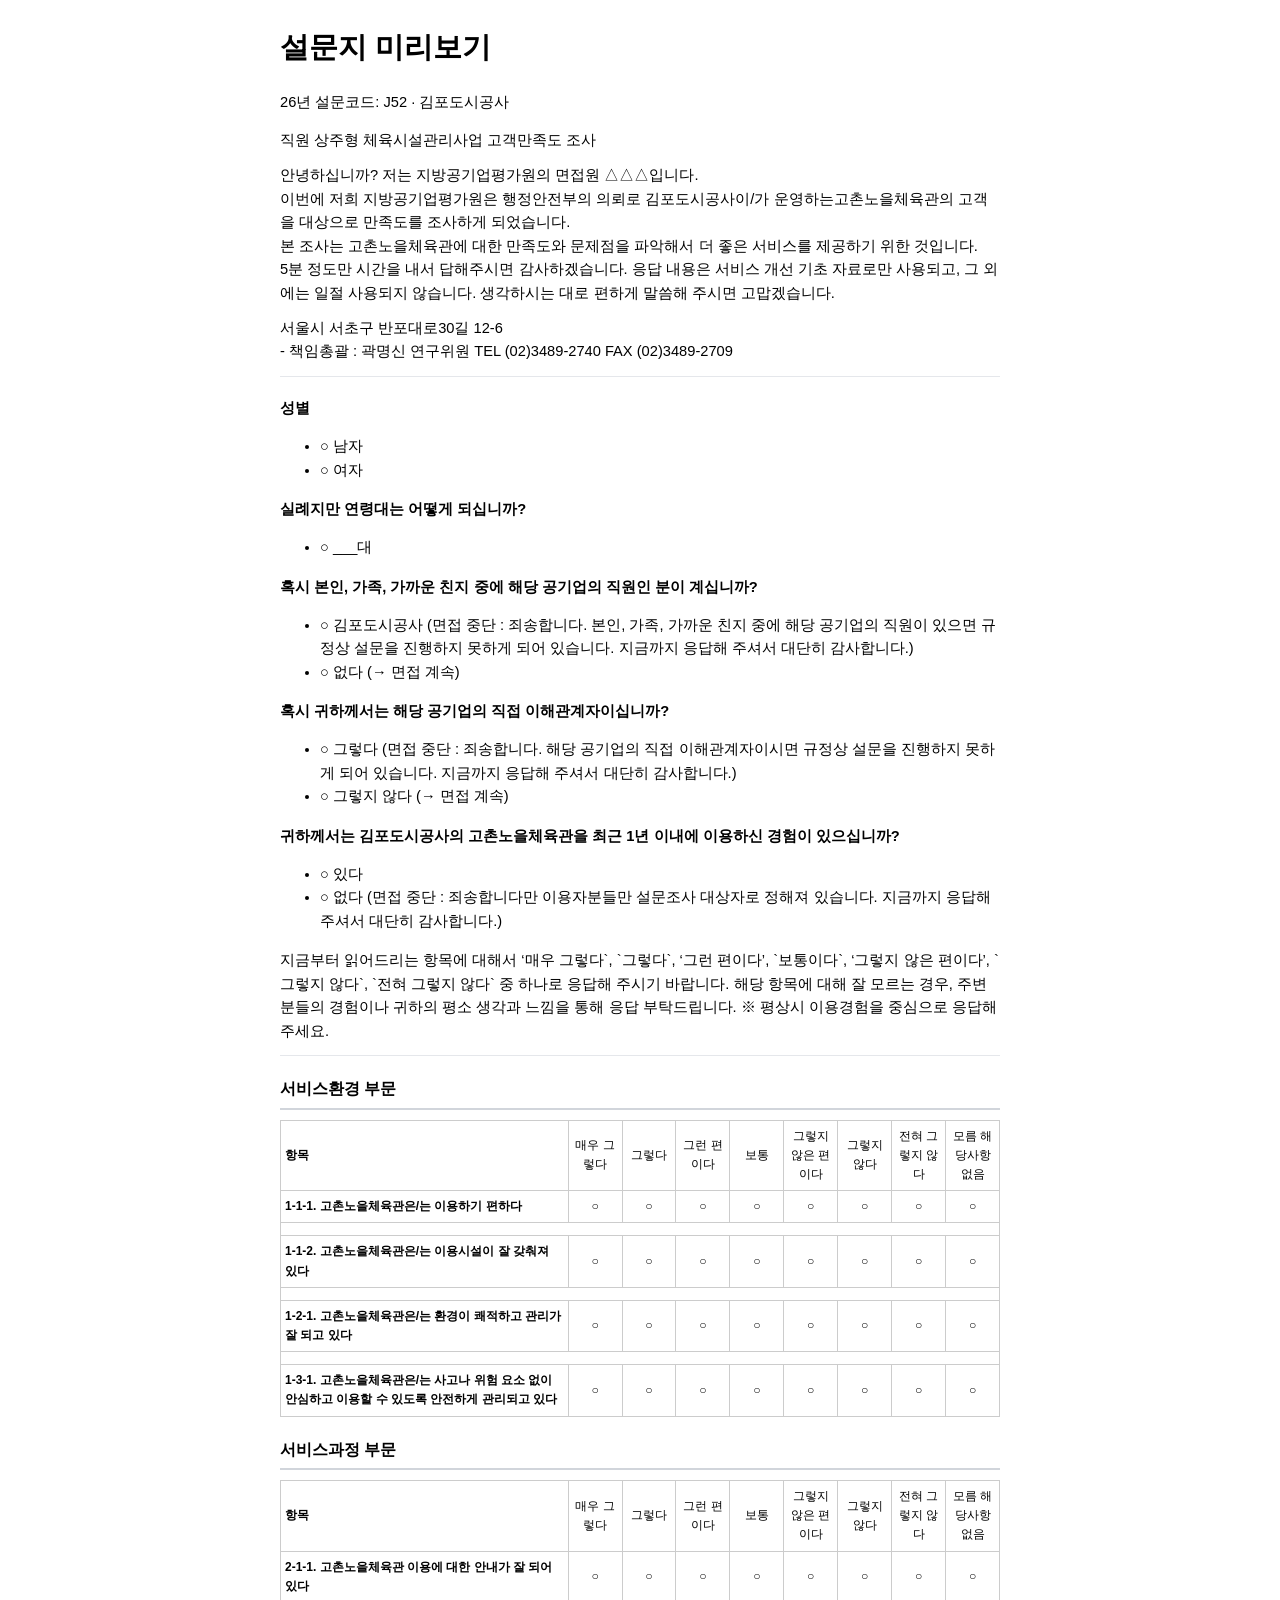
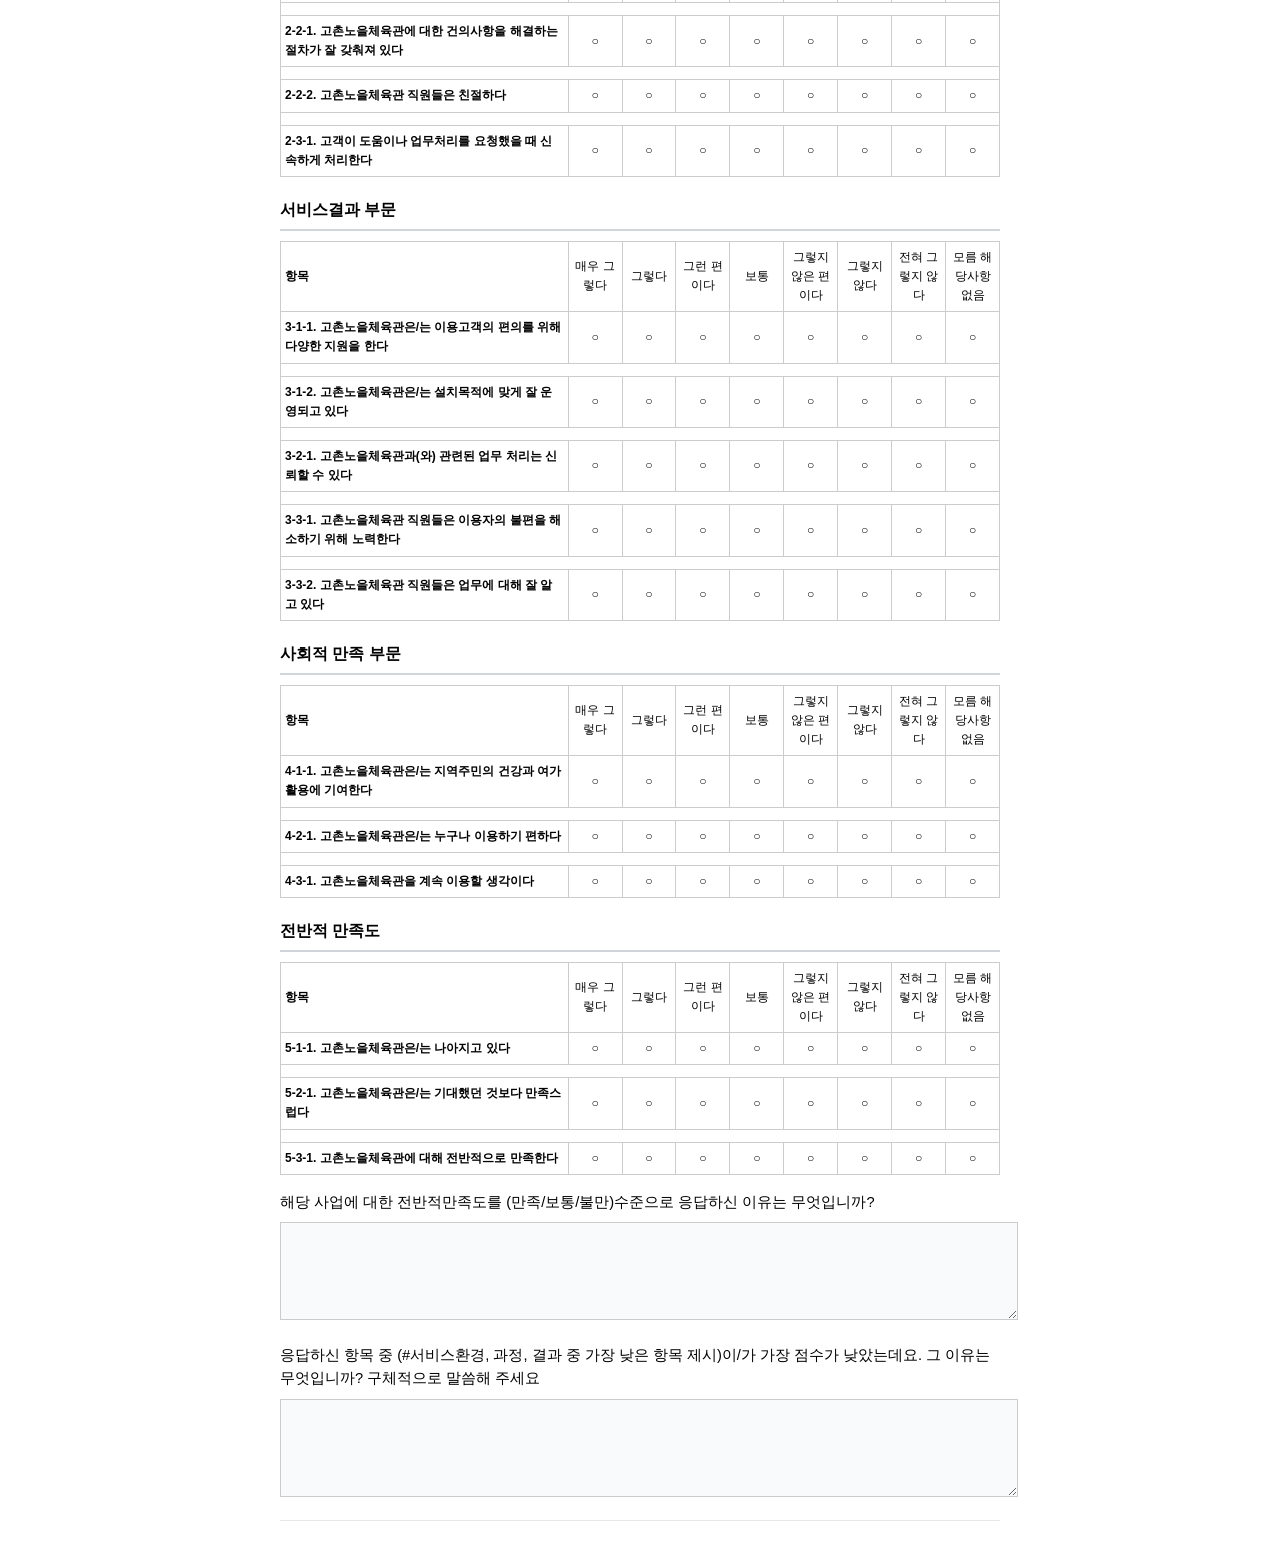
<file: surveys/J52.html>
﻿<!DOCTYPE html><html lang="ko"><head><meta charset="UTF-8"/><title>설문지 J52</title>
<style>body{font-family:"Malgun Gothic",sans-serif;font-size:11pt;line-height:1.6;max-width:720px;margin:24px auto;padding:0 16px}
.greeting{margin:0 0 12px}hr.greeting-line{border:none;border-top:1px solid #e5e7eb;margin:12px 0 20px}
h2.dimension{font-size:12pt;margin:20px 0 10px;padding-bottom:6px;border-bottom:2px solid #d1d5db}
.block,.matrix-block{margin-bottom:16px}.q-text{margin:0 0 8px}textarea.essay{width:100%;min-height:80px;border:1px solid #ccc;padding:8px;font-family:inherit;font-size:11pt;background:#f9fafb}
table.scale,table.matrix{width:100%;border-collapse:collapse;font-size:9pt;margin-bottom:12px}
table.scale th,table.matrix th,table.matrix td{border:1px solid #ccc;padding:6px 4px;font-weight:normal;text-align:center}
table.matrix th.matrix-label,table.matrix td.matrix-row-label{text-align:left;font-weight:600;width:40%}
table.matrix td.matrix-cell{width:48px}</style></head>
<body><h1>설문지 미리보기</h1><p>26년 설문코드: J52 · 김포도시공사</p><p class="greeting">직원 상주형 체육시설관리사업 고객만족도 조사</p>
<p class="greeting">안녕하십니까? 저는 지방공기업평가원의 면접원 △△△입니다.<br/>이번에 저희 지방공기업평가원은 행정안전부의 의뢰로 김포도시공사이/가 운영하는고촌노을체육관의 고객을 대상으로 만족도를 조사하게 되었습니다.<br/>본 조사는 고촌노을체육관에 대한 만족도와 문제점을 파악해서 더 좋은 서비스를 제공하기 위한 것입니다.<br/>5분 정도만 시간을 내서 답해주시면 감사하겠습니다. 응답 내용은 서비스 개선 기초 자료로만 사용되고, 그 외에는 일절 사용되지 않습니다. 생각하시는 대로 편하게 말씀해 주시면 고맙겠습니다.</p>
<p class="greeting">서울시 서초구 반포대로30길 12-6<br/> - 책임총괄 : 곽명신 연구위원     TEL (02)3489-2740   FAX  (02)3489-2709</p>
<hr class="greeting-line"/>
<div class="block"><p class="q-text"><strong>성별</strong></p><ul class="options"><li>○ 남자</li><li>○ 여자</li></ul></div>
<div class="block"><p class="q-text"><strong>실례지만 연령대는 어떻게 되십니까?</strong></p><ul class="options"><li>○ ___대</li></ul></div>
<div class="block"><p class="q-text"><strong>혹시 본인, 가족, 가까운 친지 중에 해당 공기업의 직원인 분이 계십니까?</strong></p><ul class="options"><li>○ 김포도시공사 (면접 중단 : 죄송합니다. 본인, 가족, 가까운 친지 중에 해당 공기업의 직원이 있으면 규정상 설문을 진행하지 못하게 되어 있습니다. 지금까지 응답해 주셔서 대단히 감사합니다.)</li><li>○ 없다 (→ 면접 계속)</li></ul></div>
<div class="block"><p class="q-text"><strong>혹시 귀하께서는 해당 공기업의 직접 이해관계자이십니까?</strong></p><ul class="options"><li>○ 그렇다 (면접 중단 : 죄송합니다. 해당 공기업의 직접 이해관계자이시면 규정상 설문을 진행하지 못하게 되어 있습니다. 지금까지 응답해 주셔서 대단히 감사합니다.)</li><li>○ 그렇지 않다 (→ 면접 계속)</li></ul></div>
<div class="block"><p class="q-text"><strong>귀하께서는 김포도시공사의 고촌노을체육관을 최근 1년 이내에 이용하신 경험이 있으십니까?</strong></p><ul class="options"><li>○ 있다</li><li>○ 없다 (면접 중단 : 죄송합니다만 이용자분들만 설문조사 대상자로 정해져 있습니다. 지금까지 응답해주셔서 대단히 감사합니다.)</li></ul></div>
<p class="greeting">지금부터 읽어드리는 항목에 대해서 ‘매우 그렇다`, `그렇다`, ‘그런 편이다’, `보통이다`, ‘그렇지 않은 편이다’, `그렇지 않다`, `전혀 그렇지 않다` 중 하나로 응답해 주시기 바랍니다. 해당 항목에 대해 잘 모르는 경우, 주변분들의 경험이나 귀하의 평소 생각과 느낌을 통해 응답 부탁드립니다. ※ 평상시 이용경험을 중심으로 응답해 주세요.</p>
<hr class="greeting-line"/>
<h2 class="dimension">서비스환경 부문</h2>
<div class="matrix-block"><table class="matrix"><thead><tr><th class="matrix-label">항목</th><th>매우 그렇다</th><th>그렇다</th><th>그런 편이다</th><th>보통</th><th>그렇지 않은 편이다</th><th>그렇지 않다</th><th>전혀 그렇지 않다</th><th>모름 해당사항 없음</th></tr></thead><tbody><tr><td class="matrix-row-label">1-1-1. 고촌노을체육관은/는 이용하기 편하다</td><td class="matrix-cell">○</td><td class="matrix-cell">○</td><td class="matrix-cell">○</td><td class="matrix-cell">○</td><td class="matrix-cell">○</td><td class="matrix-cell">○</td><td class="matrix-cell">○</td><td class="matrix-cell">○</td></tr><tr class="matrix-gap"><td colspan="9"></td></tr><tr><td class="matrix-row-label">1-1-2. 고촌노을체육관은/는 이용시설이 잘 갖춰져 있다</td><td class="matrix-cell">○</td><td class="matrix-cell">○</td><td class="matrix-cell">○</td><td class="matrix-cell">○</td><td class="matrix-cell">○</td><td class="matrix-cell">○</td><td class="matrix-cell">○</td><td class="matrix-cell">○</td></tr><tr class="matrix-gap"><td colspan="9"></td></tr><tr><td class="matrix-row-label">1-2-1. 고촌노을체육관은/는  환경이 쾌적하고 관리가 잘 되고 있다</td><td class="matrix-cell">○</td><td class="matrix-cell">○</td><td class="matrix-cell">○</td><td class="matrix-cell">○</td><td class="matrix-cell">○</td><td class="matrix-cell">○</td><td class="matrix-cell">○</td><td class="matrix-cell">○</td></tr><tr class="matrix-gap"><td colspan="9"></td></tr><tr><td class="matrix-row-label">1-3-1. 고촌노을체육관은/는 사고나 위험 요소 없이 안심하고 이용할 수 있도록 안전하게 관리되고 있다</td><td class="matrix-cell">○</td><td class="matrix-cell">○</td><td class="matrix-cell">○</td><td class="matrix-cell">○</td><td class="matrix-cell">○</td><td class="matrix-cell">○</td><td class="matrix-cell">○</td><td class="matrix-cell">○</td></tr></tbody></table></div>
<h2 class="dimension">서비스과정 부문</h2>
<div class="matrix-block"><table class="matrix"><thead><tr><th class="matrix-label">항목</th><th>매우 그렇다</th><th>그렇다</th><th>그런 편이다</th><th>보통</th><th>그렇지 않은 편이다</th><th>그렇지 않다</th><th>전혀 그렇지 않다</th><th>모름 해당사항 없음</th></tr></thead><tbody><tr><td class="matrix-row-label">2-1-1. 고촌노을체육관 이용에 대한 안내가 잘 되어 있다</td><td class="matrix-cell">○</td><td class="matrix-cell">○</td><td class="matrix-cell">○</td><td class="matrix-cell">○</td><td class="matrix-cell">○</td><td class="matrix-cell">○</td><td class="matrix-cell">○</td><td class="matrix-cell">○</td></tr><tr class="matrix-gap"><td colspan="9"></td></tr><tr><td class="matrix-row-label">2-2-1. 고촌노을체육관에 대한 건의사항을 해결하는 절차가 잘 갖춰져 있다</td><td class="matrix-cell">○</td><td class="matrix-cell">○</td><td class="matrix-cell">○</td><td class="matrix-cell">○</td><td class="matrix-cell">○</td><td class="matrix-cell">○</td><td class="matrix-cell">○</td><td class="matrix-cell">○</td></tr><tr class="matrix-gap"><td colspan="9"></td></tr><tr><td class="matrix-row-label">2-2-2. 고촌노을체육관 직원들은 친절하다</td><td class="matrix-cell">○</td><td class="matrix-cell">○</td><td class="matrix-cell">○</td><td class="matrix-cell">○</td><td class="matrix-cell">○</td><td class="matrix-cell">○</td><td class="matrix-cell">○</td><td class="matrix-cell">○</td></tr><tr class="matrix-gap"><td colspan="9"></td></tr><tr><td class="matrix-row-label">2-3-1. 고객이 도움이나 업무처리를 요청했을 때 신속하게 처리한다</td><td class="matrix-cell">○</td><td class="matrix-cell">○</td><td class="matrix-cell">○</td><td class="matrix-cell">○</td><td class="matrix-cell">○</td><td class="matrix-cell">○</td><td class="matrix-cell">○</td><td class="matrix-cell">○</td></tr></tbody></table></div>
<h2 class="dimension">서비스결과 부문</h2>
<div class="matrix-block"><table class="matrix"><thead><tr><th class="matrix-label">항목</th><th>매우 그렇다</th><th>그렇다</th><th>그런 편이다</th><th>보통</th><th>그렇지 않은 편이다</th><th>그렇지 않다</th><th>전혀 그렇지 않다</th><th>모름 해당사항 없음</th></tr></thead><tbody><tr><td class="matrix-row-label">3-1-1. 고촌노을체육관은/는 이용고객의 편의를 위해 다양한 지원을 한다</td><td class="matrix-cell">○</td><td class="matrix-cell">○</td><td class="matrix-cell">○</td><td class="matrix-cell">○</td><td class="matrix-cell">○</td><td class="matrix-cell">○</td><td class="matrix-cell">○</td><td class="matrix-cell">○</td></tr><tr class="matrix-gap"><td colspan="9"></td></tr><tr><td class="matrix-row-label">3-1-2. 고촌노을체육관은/는 설치목적에 맞게 잘 운영되고 있다</td><td class="matrix-cell">○</td><td class="matrix-cell">○</td><td class="matrix-cell">○</td><td class="matrix-cell">○</td><td class="matrix-cell">○</td><td class="matrix-cell">○</td><td class="matrix-cell">○</td><td class="matrix-cell">○</td></tr><tr class="matrix-gap"><td colspan="9"></td></tr><tr><td class="matrix-row-label">3-2-1. 고촌노을체육관과(와) 관련된 업무 처리는 신뢰할 수 있다</td><td class="matrix-cell">○</td><td class="matrix-cell">○</td><td class="matrix-cell">○</td><td class="matrix-cell">○</td><td class="matrix-cell">○</td><td class="matrix-cell">○</td><td class="matrix-cell">○</td><td class="matrix-cell">○</td></tr><tr class="matrix-gap"><td colspan="9"></td></tr><tr><td class="matrix-row-label">3-3-1. 고촌노을체육관 직원들은 이용자의 불편을 해소하기 위해 노력한다</td><td class="matrix-cell">○</td><td class="matrix-cell">○</td><td class="matrix-cell">○</td><td class="matrix-cell">○</td><td class="matrix-cell">○</td><td class="matrix-cell">○</td><td class="matrix-cell">○</td><td class="matrix-cell">○</td></tr><tr class="matrix-gap"><td colspan="9"></td></tr><tr><td class="matrix-row-label">3-3-2. 고촌노을체육관 직원들은 업무에 대해 잘 알고 있다</td><td class="matrix-cell">○</td><td class="matrix-cell">○</td><td class="matrix-cell">○</td><td class="matrix-cell">○</td><td class="matrix-cell">○</td><td class="matrix-cell">○</td><td class="matrix-cell">○</td><td class="matrix-cell">○</td></tr></tbody></table></div>
<h2 class="dimension">사회적 만족 부문</h2>
<div class="matrix-block"><table class="matrix"><thead><tr><th class="matrix-label">항목</th><th>매우 그렇다</th><th>그렇다</th><th>그런 편이다</th><th>보통</th><th>그렇지 않은 편이다</th><th>그렇지 않다</th><th>전혀 그렇지 않다</th><th>모름 해당사항 없음</th></tr></thead><tbody><tr><td class="matrix-row-label">4-1-1. 고촌노을체육관은/는 지역주민의 건강과 여가활용에 기여한다</td><td class="matrix-cell">○</td><td class="matrix-cell">○</td><td class="matrix-cell">○</td><td class="matrix-cell">○</td><td class="matrix-cell">○</td><td class="matrix-cell">○</td><td class="matrix-cell">○</td><td class="matrix-cell">○</td></tr><tr class="matrix-gap"><td colspan="9"></td></tr><tr><td class="matrix-row-label">4-2-1. 고촌노을체육관은/는 누구나 이용하기 편하다</td><td class="matrix-cell">○</td><td class="matrix-cell">○</td><td class="matrix-cell">○</td><td class="matrix-cell">○</td><td class="matrix-cell">○</td><td class="matrix-cell">○</td><td class="matrix-cell">○</td><td class="matrix-cell">○</td></tr><tr class="matrix-gap"><td colspan="9"></td></tr><tr><td class="matrix-row-label">4-3-1. 고촌노을체육관을 계속 이용할 생각이다</td><td class="matrix-cell">○</td><td class="matrix-cell">○</td><td class="matrix-cell">○</td><td class="matrix-cell">○</td><td class="matrix-cell">○</td><td class="matrix-cell">○</td><td class="matrix-cell">○</td><td class="matrix-cell">○</td></tr></tbody></table></div>
<h2 class="dimension">전반적 만족도</h2>
<div class="matrix-block"><table class="matrix"><thead><tr><th class="matrix-label">항목</th><th>매우 그렇다</th><th>그렇다</th><th>그런 편이다</th><th>보통</th><th>그렇지 않은 편이다</th><th>그렇지 않다</th><th>전혀 그렇지 않다</th><th>모름 해당사항 없음</th></tr></thead><tbody><tr><td class="matrix-row-label">5-1-1. 고촌노을체육관은/는 나아지고 있다</td><td class="matrix-cell">○</td><td class="matrix-cell">○</td><td class="matrix-cell">○</td><td class="matrix-cell">○</td><td class="matrix-cell">○</td><td class="matrix-cell">○</td><td class="matrix-cell">○</td><td class="matrix-cell">○</td></tr><tr class="matrix-gap"><td colspan="9"></td></tr><tr><td class="matrix-row-label">5-2-1. 고촌노을체육관은/는 기대했던 것보다 만족스럽다</td><td class="matrix-cell">○</td><td class="matrix-cell">○</td><td class="matrix-cell">○</td><td class="matrix-cell">○</td><td class="matrix-cell">○</td><td class="matrix-cell">○</td><td class="matrix-cell">○</td><td class="matrix-cell">○</td></tr><tr class="matrix-gap"><td colspan="9"></td></tr><tr><td class="matrix-row-label">5-3-1. 고촌노을체육관에 대해 전반적으로 만족한다</td><td class="matrix-cell">○</td><td class="matrix-cell">○</td><td class="matrix-cell">○</td><td class="matrix-cell">○</td><td class="matrix-cell">○</td><td class="matrix-cell">○</td><td class="matrix-cell">○</td><td class="matrix-cell">○</td></tr></tbody></table></div>
<div class="block"><p class="q-text">해당 사업에 대한 전반적만족도를 (만족/보통/불만)수준으로 응답하신 이유는 무엇입니까?</p><textarea rows="4" readonly disabled class="essay"></textarea></div>
<div class="block"><p class="q-text">응답하신 항목 중 (#서비스환경, 과정, 결과 중 가장 낮은 항목 제시)이/가 가장 점수가 낮았는데요. 그 이유는 무엇입니까? 구체적으로 말씀해 주세요</p><textarea rows="4" readonly disabled class="essay"></textarea></div>
<hr class="greeting-line"/></body></html>
</file>
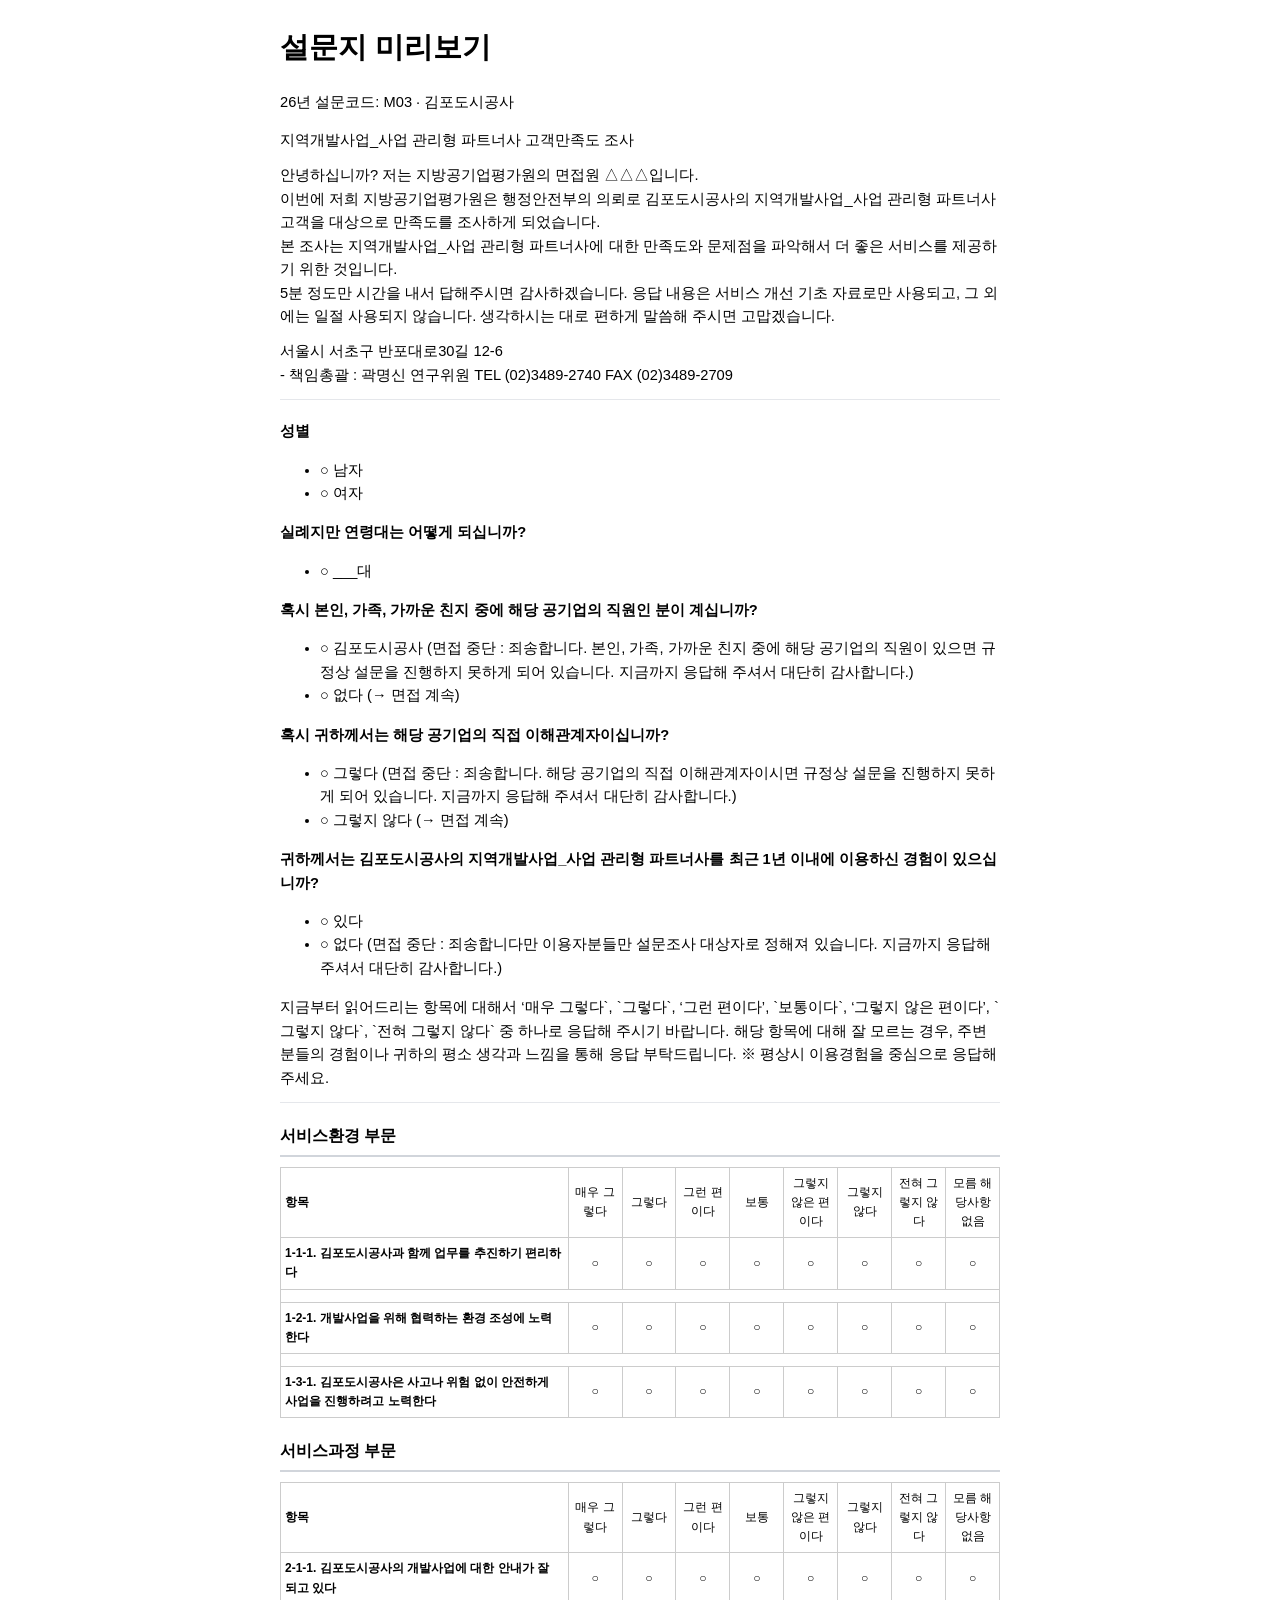
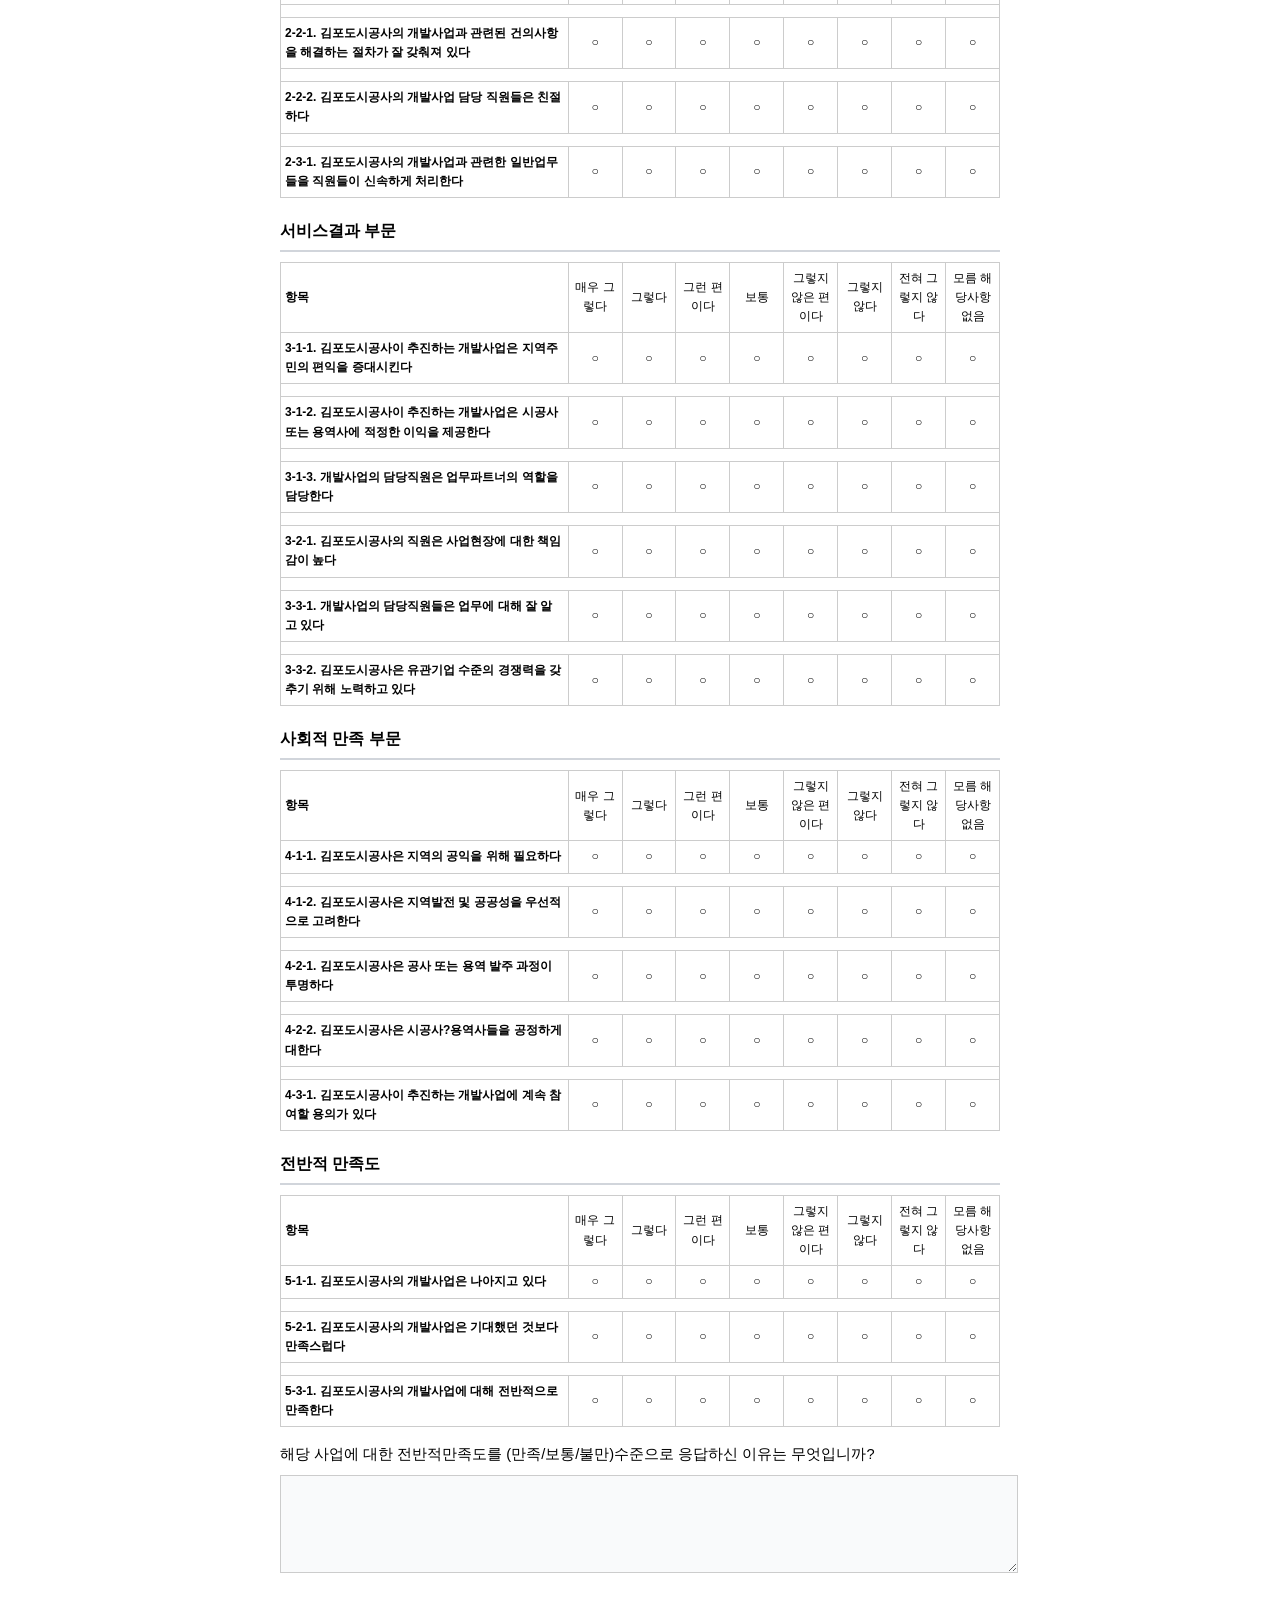
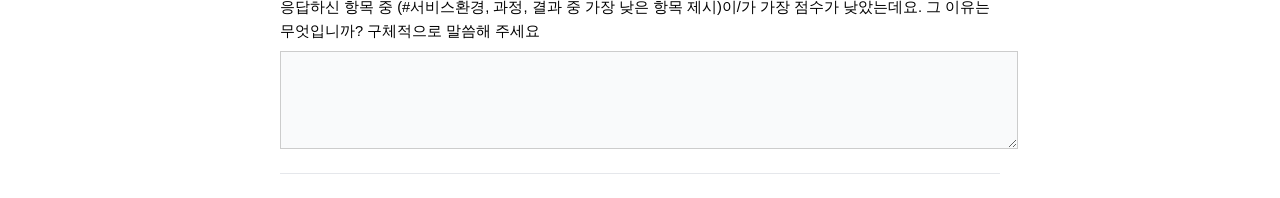
<file: surveys/M03.html>
﻿<!DOCTYPE html><html lang="ko"><head><meta charset="UTF-8"/><title>설문지 M03</title>
<style>body{font-family:"Malgun Gothic",sans-serif;font-size:11pt;line-height:1.6;max-width:720px;margin:24px auto;padding:0 16px}
.greeting{margin:0 0 12px}hr.greeting-line{border:none;border-top:1px solid #e5e7eb;margin:12px 0 20px}
h2.dimension{font-size:12pt;margin:20px 0 10px;padding-bottom:6px;border-bottom:2px solid #d1d5db}
.block,.matrix-block{margin-bottom:16px}.q-text{margin:0 0 8px}textarea.essay{width:100%;min-height:80px;border:1px solid #ccc;padding:8px;font-family:inherit;font-size:11pt;background:#f9fafb}
table.scale,table.matrix{width:100%;border-collapse:collapse;font-size:9pt;margin-bottom:12px}
table.scale th,table.matrix th,table.matrix td{border:1px solid #ccc;padding:6px 4px;font-weight:normal;text-align:center}
table.matrix th.matrix-label,table.matrix td.matrix-row-label{text-align:left;font-weight:600;width:40%}
table.matrix td.matrix-cell{width:48px}</style></head>
<body><h1>설문지 미리보기</h1><p>26년 설문코드: M03 · 김포도시공사</p><p class="greeting">지역개발사업_사업 관리형 파트너사 고객만족도 조사</p>
<p class="greeting">안녕하십니까? 저는 지방공기업평가원의 면접원 △△△입니다.<br/>이번에 저희 지방공기업평가원은 행정안전부의 의뢰로 김포도시공사의 지역개발사업_사업 관리형 파트너사 고객을 대상으로 만족도를 조사하게 되었습니다.<br/>본 조사는 지역개발사업_사업 관리형 파트너사에 대한 만족도와 문제점을 파악해서 더 좋은 서비스를 제공하기 위한 것입니다.<br/>5분 정도만 시간을 내서 답해주시면 감사하겠습니다. 응답 내용은 서비스 개선 기초 자료로만 사용되고, 그 외에는 일절 사용되지 않습니다. 생각하시는 대로 편하게 말씀해 주시면 고맙겠습니다.</p>
<p class="greeting">서울시 서초구 반포대로30길 12-6<br/> - 책임총괄 : 곽명신 연구위원     TEL (02)3489-2740   FAX  (02)3489-2709</p>
<hr class="greeting-line"/>
<div class="block"><p class="q-text"><strong>성별</strong></p><ul class="options"><li>○ 남자</li><li>○ 여자</li></ul></div>
<div class="block"><p class="q-text"><strong>실례지만 연령대는 어떻게 되십니까?</strong></p><ul class="options"><li>○ ___대</li></ul></div>
<div class="block"><p class="q-text"><strong>혹시 본인, 가족, 가까운 친지 중에 해당 공기업의 직원인 분이 계십니까?</strong></p><ul class="options"><li>○ 김포도시공사 (면접 중단 : 죄송합니다. 본인, 가족, 가까운 친지 중에 해당 공기업의 직원이 있으면 규정상 설문을 진행하지 못하게 되어 있습니다. 지금까지 응답해 주셔서 대단히 감사합니다.)</li><li>○ 없다 (→ 면접 계속)</li></ul></div>
<div class="block"><p class="q-text"><strong>혹시 귀하께서는 해당 공기업의 직접 이해관계자이십니까?</strong></p><ul class="options"><li>○ 그렇다 (면접 중단 : 죄송합니다. 해당 공기업의 직접 이해관계자이시면 규정상 설문을 진행하지 못하게 되어 있습니다. 지금까지 응답해 주셔서 대단히 감사합니다.)</li><li>○ 그렇지 않다 (→ 면접 계속)</li></ul></div>
<div class="block"><p class="q-text"><strong>귀하께서는 김포도시공사의 지역개발사업_사업 관리형 파트너사를 최근 1년 이내에 이용하신 경험이 있으십니까?</strong></p><ul class="options"><li>○ 있다</li><li>○ 없다 (면접 중단 : 죄송합니다만 이용자분들만 설문조사 대상자로 정해져 있습니다. 지금까지 응답해주셔서 대단히 감사합니다.)</li></ul></div>
<p class="greeting">지금부터 읽어드리는 항목에 대해서 ‘매우 그렇다`, `그렇다`, ‘그런 편이다’, `보통이다`, ‘그렇지 않은 편이다’, `그렇지 않다`, `전혀 그렇지 않다` 중 하나로 응답해 주시기 바랍니다. 해당 항목에 대해 잘 모르는 경우, 주변분들의 경험이나 귀하의 평소 생각과 느낌을 통해 응답 부탁드립니다. ※ 평상시 이용경험을 중심으로 응답해 주세요.</p>
<hr class="greeting-line"/>
<h2 class="dimension">서비스환경 부문</h2>
<div class="matrix-block"><table class="matrix"><thead><tr><th class="matrix-label">항목</th><th>매우 그렇다</th><th>그렇다</th><th>그런 편이다</th><th>보통</th><th>그렇지 않은 편이다</th><th>그렇지 않다</th><th>전혀 그렇지 않다</th><th>모름 해당사항 없음</th></tr></thead><tbody><tr><td class="matrix-row-label">1-1-1. 김포도시공사과 함께 업무를 추진하기 편리하다</td><td class="matrix-cell">○</td><td class="matrix-cell">○</td><td class="matrix-cell">○</td><td class="matrix-cell">○</td><td class="matrix-cell">○</td><td class="matrix-cell">○</td><td class="matrix-cell">○</td><td class="matrix-cell">○</td></tr><tr class="matrix-gap"><td colspan="9"></td></tr><tr><td class="matrix-row-label">1-2-1. 개발사업을 위해 협력하는 환경 조성에 노력한다</td><td class="matrix-cell">○</td><td class="matrix-cell">○</td><td class="matrix-cell">○</td><td class="matrix-cell">○</td><td class="matrix-cell">○</td><td class="matrix-cell">○</td><td class="matrix-cell">○</td><td class="matrix-cell">○</td></tr><tr class="matrix-gap"><td colspan="9"></td></tr><tr><td class="matrix-row-label">1-3-1. 김포도시공사은 사고나 위험 없이 안전하게 사업을 진행하려고 노력한다</td><td class="matrix-cell">○</td><td class="matrix-cell">○</td><td class="matrix-cell">○</td><td class="matrix-cell">○</td><td class="matrix-cell">○</td><td class="matrix-cell">○</td><td class="matrix-cell">○</td><td class="matrix-cell">○</td></tr></tbody></table></div>
<h2 class="dimension">서비스과정 부문</h2>
<div class="matrix-block"><table class="matrix"><thead><tr><th class="matrix-label">항목</th><th>매우 그렇다</th><th>그렇다</th><th>그런 편이다</th><th>보통</th><th>그렇지 않은 편이다</th><th>그렇지 않다</th><th>전혀 그렇지 않다</th><th>모름 해당사항 없음</th></tr></thead><tbody><tr><td class="matrix-row-label">2-1-1. 김포도시공사의 개발사업에 대한 안내가 잘 되고 있다</td><td class="matrix-cell">○</td><td class="matrix-cell">○</td><td class="matrix-cell">○</td><td class="matrix-cell">○</td><td class="matrix-cell">○</td><td class="matrix-cell">○</td><td class="matrix-cell">○</td><td class="matrix-cell">○</td></tr><tr class="matrix-gap"><td colspan="9"></td></tr><tr><td class="matrix-row-label">2-2-1. 김포도시공사의 개발사업과 관련된 건의사항을 해결하는 절차가 잘 갖춰져 있다</td><td class="matrix-cell">○</td><td class="matrix-cell">○</td><td class="matrix-cell">○</td><td class="matrix-cell">○</td><td class="matrix-cell">○</td><td class="matrix-cell">○</td><td class="matrix-cell">○</td><td class="matrix-cell">○</td></tr><tr class="matrix-gap"><td colspan="9"></td></tr><tr><td class="matrix-row-label">2-2-2. 김포도시공사의 개발사업 담당 직원들은 친절하다</td><td class="matrix-cell">○</td><td class="matrix-cell">○</td><td class="matrix-cell">○</td><td class="matrix-cell">○</td><td class="matrix-cell">○</td><td class="matrix-cell">○</td><td class="matrix-cell">○</td><td class="matrix-cell">○</td></tr><tr class="matrix-gap"><td colspan="9"></td></tr><tr><td class="matrix-row-label">2-3-1. 김포도시공사의 개발사업과 관련한 일반업무들을 직원들이 신속하게 처리한다</td><td class="matrix-cell">○</td><td class="matrix-cell">○</td><td class="matrix-cell">○</td><td class="matrix-cell">○</td><td class="matrix-cell">○</td><td class="matrix-cell">○</td><td class="matrix-cell">○</td><td class="matrix-cell">○</td></tr></tbody></table></div>
<h2 class="dimension">서비스결과 부문</h2>
<div class="matrix-block"><table class="matrix"><thead><tr><th class="matrix-label">항목</th><th>매우 그렇다</th><th>그렇다</th><th>그런 편이다</th><th>보통</th><th>그렇지 않은 편이다</th><th>그렇지 않다</th><th>전혀 그렇지 않다</th><th>모름 해당사항 없음</th></tr></thead><tbody><tr><td class="matrix-row-label">3-1-1. 김포도시공사이 추진하는 개발사업은 지역주민의 편익을 증대시킨다</td><td class="matrix-cell">○</td><td class="matrix-cell">○</td><td class="matrix-cell">○</td><td class="matrix-cell">○</td><td class="matrix-cell">○</td><td class="matrix-cell">○</td><td class="matrix-cell">○</td><td class="matrix-cell">○</td></tr><tr class="matrix-gap"><td colspan="9"></td></tr><tr><td class="matrix-row-label">3-1-2. 김포도시공사이 추진하는 개발사업은 시공사 또는 용역사에 적정한 이익을 제공한다</td><td class="matrix-cell">○</td><td class="matrix-cell">○</td><td class="matrix-cell">○</td><td class="matrix-cell">○</td><td class="matrix-cell">○</td><td class="matrix-cell">○</td><td class="matrix-cell">○</td><td class="matrix-cell">○</td></tr><tr class="matrix-gap"><td colspan="9"></td></tr><tr><td class="matrix-row-label">3-1-3. 개발사업의 담당직원은 업무파트너의 역할을 담당한다</td><td class="matrix-cell">○</td><td class="matrix-cell">○</td><td class="matrix-cell">○</td><td class="matrix-cell">○</td><td class="matrix-cell">○</td><td class="matrix-cell">○</td><td class="matrix-cell">○</td><td class="matrix-cell">○</td></tr><tr class="matrix-gap"><td colspan="9"></td></tr><tr><td class="matrix-row-label">3-2-1. 김포도시공사의 직원은 사업현장에 대한 책임감이 높다</td><td class="matrix-cell">○</td><td class="matrix-cell">○</td><td class="matrix-cell">○</td><td class="matrix-cell">○</td><td class="matrix-cell">○</td><td class="matrix-cell">○</td><td class="matrix-cell">○</td><td class="matrix-cell">○</td></tr><tr class="matrix-gap"><td colspan="9"></td></tr><tr><td class="matrix-row-label">3-3-1. 개발사업의 담당직원들은 업무에 대해 잘 알고 있다</td><td class="matrix-cell">○</td><td class="matrix-cell">○</td><td class="matrix-cell">○</td><td class="matrix-cell">○</td><td class="matrix-cell">○</td><td class="matrix-cell">○</td><td class="matrix-cell">○</td><td class="matrix-cell">○</td></tr><tr class="matrix-gap"><td colspan="9"></td></tr><tr><td class="matrix-row-label">3-3-2. 김포도시공사은 유관기업 수준의 경쟁력을 갖추기 위해 노력하고 있다</td><td class="matrix-cell">○</td><td class="matrix-cell">○</td><td class="matrix-cell">○</td><td class="matrix-cell">○</td><td class="matrix-cell">○</td><td class="matrix-cell">○</td><td class="matrix-cell">○</td><td class="matrix-cell">○</td></tr></tbody></table></div>
<h2 class="dimension">사회적 만족 부문</h2>
<div class="matrix-block"><table class="matrix"><thead><tr><th class="matrix-label">항목</th><th>매우 그렇다</th><th>그렇다</th><th>그런 편이다</th><th>보통</th><th>그렇지 않은 편이다</th><th>그렇지 않다</th><th>전혀 그렇지 않다</th><th>모름 해당사항 없음</th></tr></thead><tbody><tr><td class="matrix-row-label">4-1-1. 김포도시공사은 지역의 공익을 위해 필요하다</td><td class="matrix-cell">○</td><td class="matrix-cell">○</td><td class="matrix-cell">○</td><td class="matrix-cell">○</td><td class="matrix-cell">○</td><td class="matrix-cell">○</td><td class="matrix-cell">○</td><td class="matrix-cell">○</td></tr><tr class="matrix-gap"><td colspan="9"></td></tr><tr><td class="matrix-row-label">4-1-2. 김포도시공사은 지역발전 및 공공성을 우선적으로 고려한다</td><td class="matrix-cell">○</td><td class="matrix-cell">○</td><td class="matrix-cell">○</td><td class="matrix-cell">○</td><td class="matrix-cell">○</td><td class="matrix-cell">○</td><td class="matrix-cell">○</td><td class="matrix-cell">○</td></tr><tr class="matrix-gap"><td colspan="9"></td></tr><tr><td class="matrix-row-label">4-2-1. 김포도시공사은 공사 또는 용역 발주 과정이 투명하다</td><td class="matrix-cell">○</td><td class="matrix-cell">○</td><td class="matrix-cell">○</td><td class="matrix-cell">○</td><td class="matrix-cell">○</td><td class="matrix-cell">○</td><td class="matrix-cell">○</td><td class="matrix-cell">○</td></tr><tr class="matrix-gap"><td colspan="9"></td></tr><tr><td class="matrix-row-label">4-2-2. 김포도시공사은 시공사?용역사들을 공정하게 대한다</td><td class="matrix-cell">○</td><td class="matrix-cell">○</td><td class="matrix-cell">○</td><td class="matrix-cell">○</td><td class="matrix-cell">○</td><td class="matrix-cell">○</td><td class="matrix-cell">○</td><td class="matrix-cell">○</td></tr><tr class="matrix-gap"><td colspan="9"></td></tr><tr><td class="matrix-row-label">4-3-1. 김포도시공사이 추진하는 개발사업에 계속 참여할 용의가 있다</td><td class="matrix-cell">○</td><td class="matrix-cell">○</td><td class="matrix-cell">○</td><td class="matrix-cell">○</td><td class="matrix-cell">○</td><td class="matrix-cell">○</td><td class="matrix-cell">○</td><td class="matrix-cell">○</td></tr></tbody></table></div>
<h2 class="dimension">전반적 만족도</h2>
<div class="matrix-block"><table class="matrix"><thead><tr><th class="matrix-label">항목</th><th>매우 그렇다</th><th>그렇다</th><th>그런 편이다</th><th>보통</th><th>그렇지 않은 편이다</th><th>그렇지 않다</th><th>전혀 그렇지 않다</th><th>모름 해당사항 없음</th></tr></thead><tbody><tr><td class="matrix-row-label">5-1-1. 김포도시공사의 개발사업은 나아지고 있다</td><td class="matrix-cell">○</td><td class="matrix-cell">○</td><td class="matrix-cell">○</td><td class="matrix-cell">○</td><td class="matrix-cell">○</td><td class="matrix-cell">○</td><td class="matrix-cell">○</td><td class="matrix-cell">○</td></tr><tr class="matrix-gap"><td colspan="9"></td></tr><tr><td class="matrix-row-label">5-2-1. 김포도시공사의 개발사업은 기대했던 것보다 만족스럽다</td><td class="matrix-cell">○</td><td class="matrix-cell">○</td><td class="matrix-cell">○</td><td class="matrix-cell">○</td><td class="matrix-cell">○</td><td class="matrix-cell">○</td><td class="matrix-cell">○</td><td class="matrix-cell">○</td></tr><tr class="matrix-gap"><td colspan="9"></td></tr><tr><td class="matrix-row-label">5-3-1. 김포도시공사의 개발사업에 대해 전반적으로 만족한다</td><td class="matrix-cell">○</td><td class="matrix-cell">○</td><td class="matrix-cell">○</td><td class="matrix-cell">○</td><td class="matrix-cell">○</td><td class="matrix-cell">○</td><td class="matrix-cell">○</td><td class="matrix-cell">○</td></tr></tbody></table></div>
<div class="block"><p class="q-text">해당 사업에 대한 전반적만족도를 (만족/보통/불만)수준으로 응답하신 이유는 무엇입니까?</p><textarea rows="4" readonly disabled class="essay"></textarea></div>
<div class="block"><p class="q-text">응답하신 항목 중 (#서비스환경, 과정, 결과 중 가장 낮은 항목 제시)이/가 가장 점수가 낮았는데요. 그 이유는 무엇입니까? 구체적으로 말씀해 주세요</p><textarea rows="4" readonly disabled class="essay"></textarea></div>
<hr class="greeting-line"/></body></html>
</file>
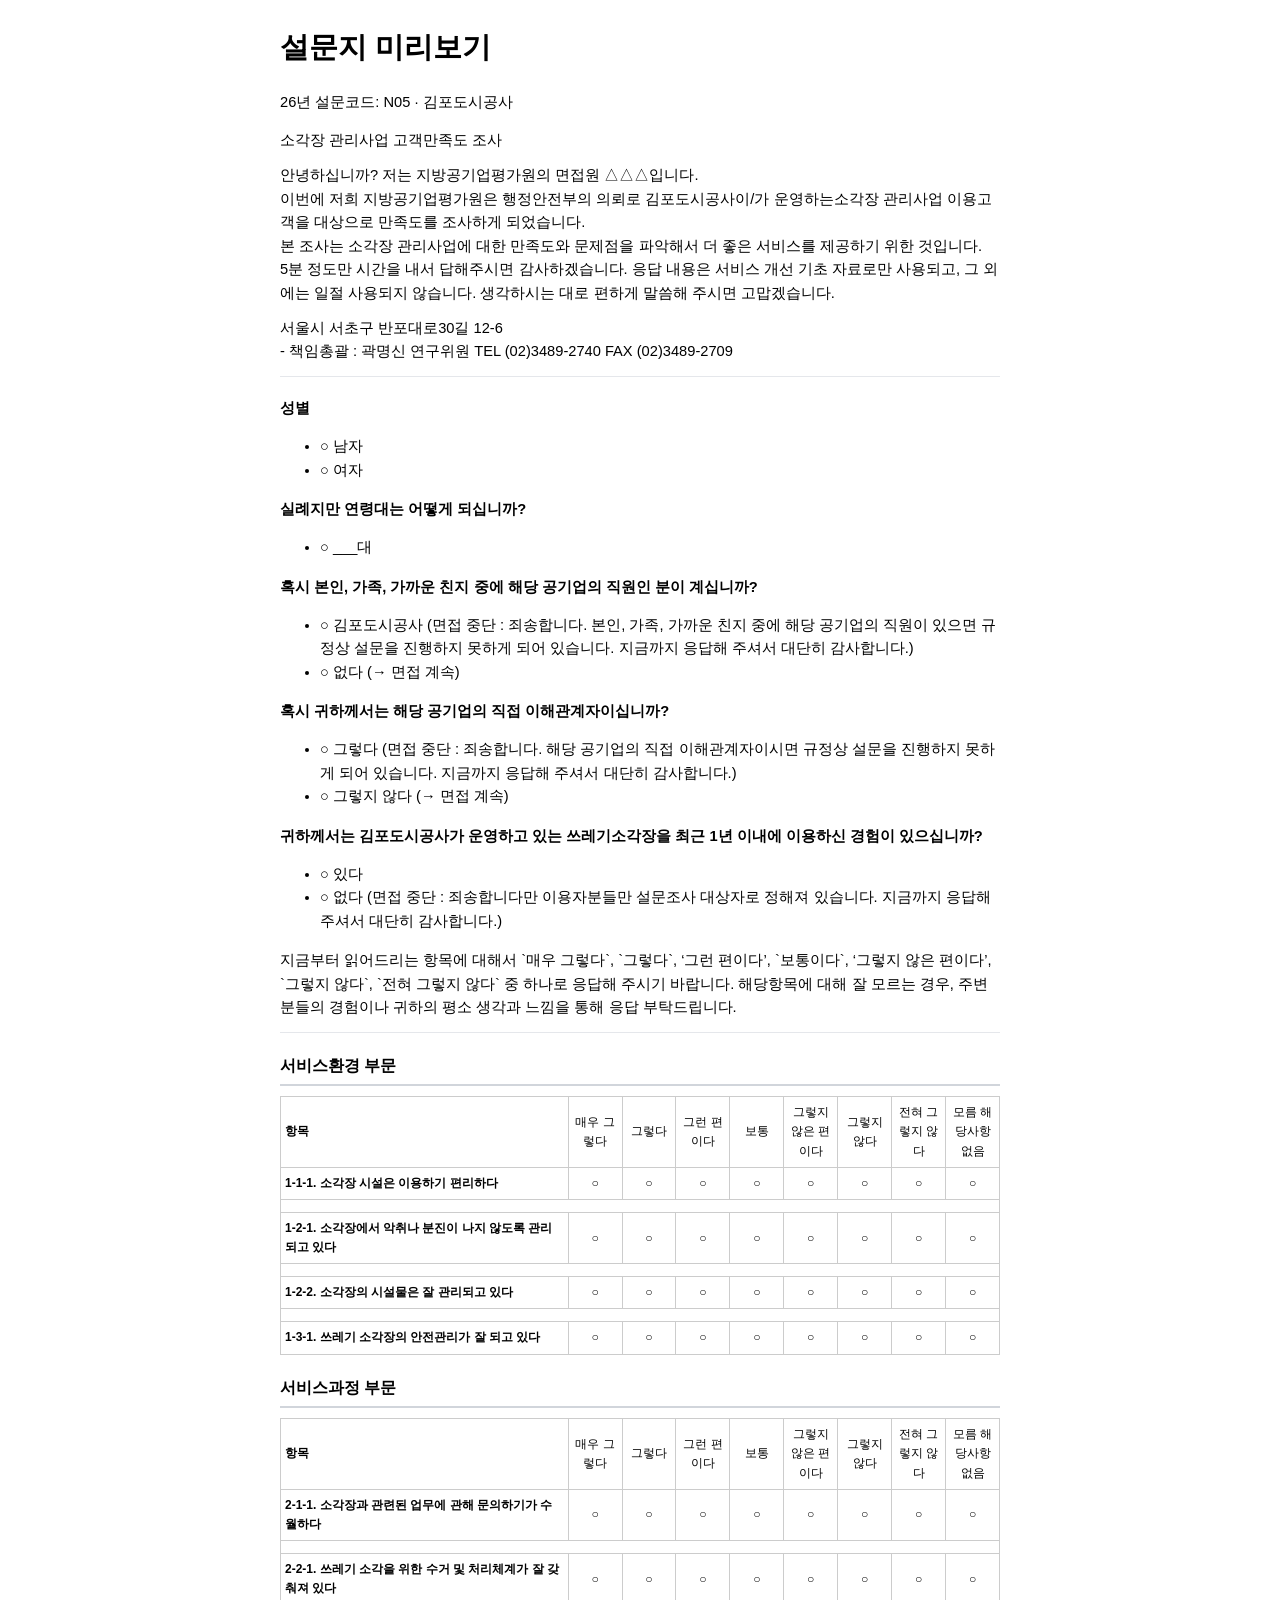
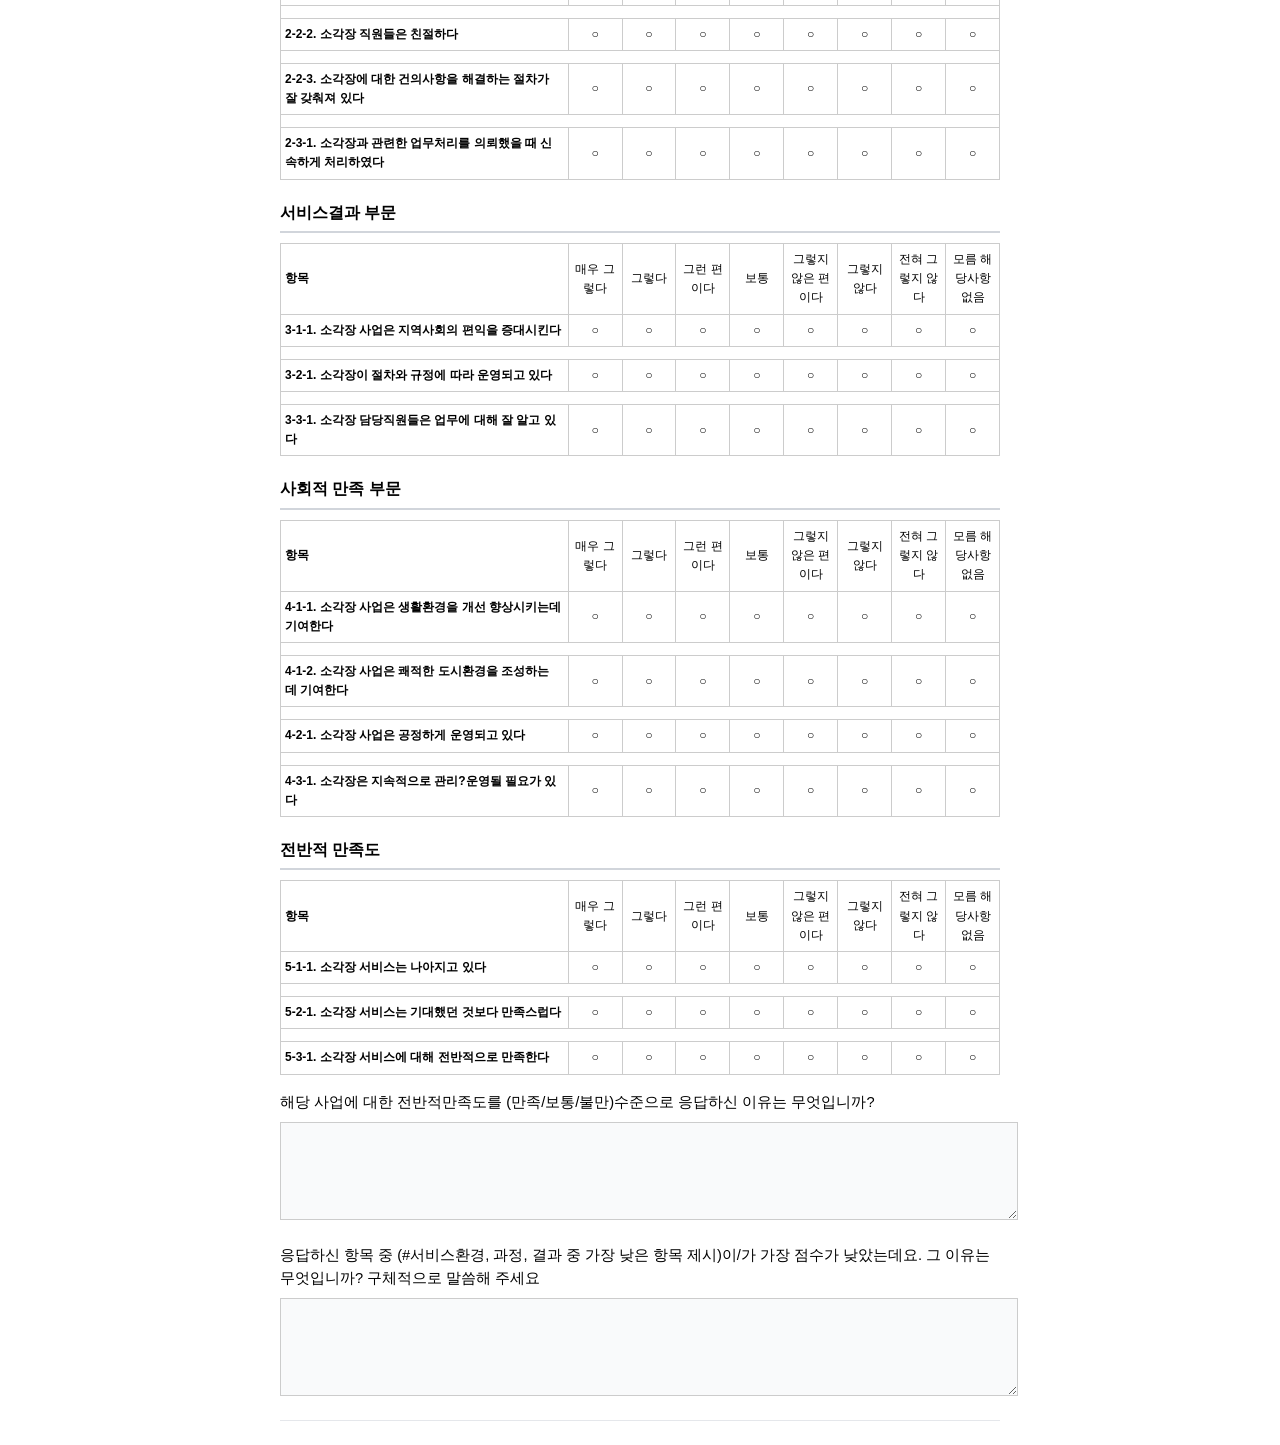
<file: surveys/N05.html>
﻿<!DOCTYPE html><html lang="ko"><head><meta charset="UTF-8"/><title>설문지 N05</title>
<style>body{font-family:"Malgun Gothic",sans-serif;font-size:11pt;line-height:1.6;max-width:720px;margin:24px auto;padding:0 16px}
.greeting{margin:0 0 12px}hr.greeting-line{border:none;border-top:1px solid #e5e7eb;margin:12px 0 20px}
h2.dimension{font-size:12pt;margin:20px 0 10px;padding-bottom:6px;border-bottom:2px solid #d1d5db}
.block,.matrix-block{margin-bottom:16px}.q-text{margin:0 0 8px}textarea.essay{width:100%;min-height:80px;border:1px solid #ccc;padding:8px;font-family:inherit;font-size:11pt;background:#f9fafb}
table.scale,table.matrix{width:100%;border-collapse:collapse;font-size:9pt;margin-bottom:12px}
table.scale th,table.matrix th,table.matrix td{border:1px solid #ccc;padding:6px 4px;font-weight:normal;text-align:center}
table.matrix th.matrix-label,table.matrix td.matrix-row-label{text-align:left;font-weight:600;width:40%}
table.matrix td.matrix-cell{width:48px}</style></head>
<body><h1>설문지 미리보기</h1><p>26년 설문코드: N05 · 김포도시공사</p><p class="greeting">소각장 관리사업 고객만족도 조사</p>
<p class="greeting">안녕하십니까? 저는 지방공기업평가원의 면접원 △△△입니다.<br/>이번에 저희 지방공기업평가원은 행정안전부의 의뢰로 김포도시공사이/가 운영하는소각장 관리사업 이용고객을 대상으로 만족도를 조사하게 되었습니다.<br/>본  조사는 소각장 관리사업에 대한 만족도와 문제점을 파악해서 더 좋은 서비스를 제공하기 위한 것입니다.<br/>5분 정도만 시간을 내서 답해주시면 감사하겠습니다. 응답 내용은 서비스 개선 기초 자료로만 사용되고, 그 외에는 일절 사용되지 않습니다. 생각하시는 대로 편하게 말씀해 주시면 고맙겠습니다.</p>
<p class="greeting">서울시 서초구 반포대로30길 12-6<br/> - 책임총괄 : 곽명신 연구위원     TEL (02)3489-2740   FAX  (02)3489-2709</p>
<hr class="greeting-line"/>
<div class="block"><p class="q-text"><strong>성별</strong></p><ul class="options"><li>○ 남자</li><li>○ 여자</li></ul></div>
<div class="block"><p class="q-text"><strong>실례지만 연령대는 어떻게 되십니까?</strong></p><ul class="options"><li>○ ___대</li></ul></div>
<div class="block"><p class="q-text"><strong>혹시 본인, 가족, 가까운 친지 중에 해당 공기업의 직원인 분이 계십니까?</strong></p><ul class="options"><li>○ 김포도시공사 (면접 중단 : 죄송합니다. 본인, 가족, 가까운 친지 중에 해당 공기업의 직원이 있으면 규정상 설문을 진행하지 못하게 되어 있습니다. 지금까지 응답해 주셔서 대단히 감사합니다.)</li><li>○ 없다 (→ 면접 계속)</li></ul></div>
<div class="block"><p class="q-text"><strong>혹시 귀하께서는 해당 공기업의 직접 이해관계자이십니까?</strong></p><ul class="options"><li>○ 그렇다 (면접 중단 : 죄송합니다. 해당 공기업의 직접 이해관계자이시면 규정상 설문을 진행하지 못하게 되어 있습니다. 지금까지 응답해 주셔서 대단히 감사합니다.)</li><li>○ 그렇지 않다 (→ 면접 계속)</li></ul></div>
<div class="block"><p class="q-text"><strong>귀하께서는 김포도시공사가 운영하고 있는 쓰레기소각장을 최근 1년 이내에 이용하신 경험이 있으십니까?</strong></p><ul class="options"><li>○ 있다</li><li>○ 없다 (면접 중단 : 죄송합니다만 이용자분들만 설문조사 대상자로 정해져 있습니다. 지금까지 응답해주셔서 대단히 감사합니다.)</li></ul></div>
<p class="greeting">지금부터 읽어드리는 항목에 대해서 `매우 그렇다`, `그렇다`, ‘그런 편이다’, `보통이다`, ‘그렇지 않은 편이다’, `그렇지 않다`, `전혀 그렇지 않다` 중 하나로 응답해 주시기 바랍니다. 해당항목에 대해 잘 모르는 경우, 주변 분들의 경험이나 귀하의 평소 생각과 느낌을 통해 응답 부탁드립니다.</p>
<hr class="greeting-line"/>
<h2 class="dimension">서비스환경 부문</h2>
<div class="matrix-block"><table class="matrix"><thead><tr><th class="matrix-label">항목</th><th>매우 그렇다</th><th>그렇다</th><th>그런 편이다</th><th>보통</th><th>그렇지 않은 편이다</th><th>그렇지 않다</th><th>전혀 그렇지 않다</th><th>모름 해당사항 없음</th></tr></thead><tbody><tr><td class="matrix-row-label">1-1-1. 소각장 시설은 이용하기 편리하다</td><td class="matrix-cell">○</td><td class="matrix-cell">○</td><td class="matrix-cell">○</td><td class="matrix-cell">○</td><td class="matrix-cell">○</td><td class="matrix-cell">○</td><td class="matrix-cell">○</td><td class="matrix-cell">○</td></tr><tr class="matrix-gap"><td colspan="9"></td></tr><tr><td class="matrix-row-label">1-2-1. 소각장에서 악취나 분진이 나지 않도록 관리되고 있다</td><td class="matrix-cell">○</td><td class="matrix-cell">○</td><td class="matrix-cell">○</td><td class="matrix-cell">○</td><td class="matrix-cell">○</td><td class="matrix-cell">○</td><td class="matrix-cell">○</td><td class="matrix-cell">○</td></tr><tr class="matrix-gap"><td colspan="9"></td></tr><tr><td class="matrix-row-label">1-2-2. 소각장의 시설물은 잘 관리되고 있다</td><td class="matrix-cell">○</td><td class="matrix-cell">○</td><td class="matrix-cell">○</td><td class="matrix-cell">○</td><td class="matrix-cell">○</td><td class="matrix-cell">○</td><td class="matrix-cell">○</td><td class="matrix-cell">○</td></tr><tr class="matrix-gap"><td colspan="9"></td></tr><tr><td class="matrix-row-label">1-3-1. 쓰레기 소각장의 안전관리가 잘 되고 있다</td><td class="matrix-cell">○</td><td class="matrix-cell">○</td><td class="matrix-cell">○</td><td class="matrix-cell">○</td><td class="matrix-cell">○</td><td class="matrix-cell">○</td><td class="matrix-cell">○</td><td class="matrix-cell">○</td></tr></tbody></table></div>
<h2 class="dimension">서비스과정 부문</h2>
<div class="matrix-block"><table class="matrix"><thead><tr><th class="matrix-label">항목</th><th>매우 그렇다</th><th>그렇다</th><th>그런 편이다</th><th>보통</th><th>그렇지 않은 편이다</th><th>그렇지 않다</th><th>전혀 그렇지 않다</th><th>모름 해당사항 없음</th></tr></thead><tbody><tr><td class="matrix-row-label">2-1-1. 소각장과 관련된 업무에 관해 문의하기가 수월하다</td><td class="matrix-cell">○</td><td class="matrix-cell">○</td><td class="matrix-cell">○</td><td class="matrix-cell">○</td><td class="matrix-cell">○</td><td class="matrix-cell">○</td><td class="matrix-cell">○</td><td class="matrix-cell">○</td></tr><tr class="matrix-gap"><td colspan="9"></td></tr><tr><td class="matrix-row-label">2-2-1. 쓰레기 소각을 위한 수거 및 처리체계가 잘 갖춰져 있다</td><td class="matrix-cell">○</td><td class="matrix-cell">○</td><td class="matrix-cell">○</td><td class="matrix-cell">○</td><td class="matrix-cell">○</td><td class="matrix-cell">○</td><td class="matrix-cell">○</td><td class="matrix-cell">○</td></tr><tr class="matrix-gap"><td colspan="9"></td></tr><tr><td class="matrix-row-label">2-2-2. 소각장 직원들은 친절하다</td><td class="matrix-cell">○</td><td class="matrix-cell">○</td><td class="matrix-cell">○</td><td class="matrix-cell">○</td><td class="matrix-cell">○</td><td class="matrix-cell">○</td><td class="matrix-cell">○</td><td class="matrix-cell">○</td></tr><tr class="matrix-gap"><td colspan="9"></td></tr><tr><td class="matrix-row-label">2-2-3. 소각장에 대한 건의사항을 해결하는 절차가 잘 갖춰져 있다</td><td class="matrix-cell">○</td><td class="matrix-cell">○</td><td class="matrix-cell">○</td><td class="matrix-cell">○</td><td class="matrix-cell">○</td><td class="matrix-cell">○</td><td class="matrix-cell">○</td><td class="matrix-cell">○</td></tr><tr class="matrix-gap"><td colspan="9"></td></tr><tr><td class="matrix-row-label">2-3-1. 소각장과 관련한 업무처리를 의뢰했을 때 신속하게 처리하였다</td><td class="matrix-cell">○</td><td class="matrix-cell">○</td><td class="matrix-cell">○</td><td class="matrix-cell">○</td><td class="matrix-cell">○</td><td class="matrix-cell">○</td><td class="matrix-cell">○</td><td class="matrix-cell">○</td></tr></tbody></table></div>
<h2 class="dimension">서비스결과 부문</h2>
<div class="matrix-block"><table class="matrix"><thead><tr><th class="matrix-label">항목</th><th>매우 그렇다</th><th>그렇다</th><th>그런 편이다</th><th>보통</th><th>그렇지 않은 편이다</th><th>그렇지 않다</th><th>전혀 그렇지 않다</th><th>모름 해당사항 없음</th></tr></thead><tbody><tr><td class="matrix-row-label">3-1-1. 소각장 사업은 지역사회의 편익을 증대시킨다</td><td class="matrix-cell">○</td><td class="matrix-cell">○</td><td class="matrix-cell">○</td><td class="matrix-cell">○</td><td class="matrix-cell">○</td><td class="matrix-cell">○</td><td class="matrix-cell">○</td><td class="matrix-cell">○</td></tr><tr class="matrix-gap"><td colspan="9"></td></tr><tr><td class="matrix-row-label">3-2-1. 소각장이 절차와 규정에 따라 운영되고 있다</td><td class="matrix-cell">○</td><td class="matrix-cell">○</td><td class="matrix-cell">○</td><td class="matrix-cell">○</td><td class="matrix-cell">○</td><td class="matrix-cell">○</td><td class="matrix-cell">○</td><td class="matrix-cell">○</td></tr><tr class="matrix-gap"><td colspan="9"></td></tr><tr><td class="matrix-row-label">3-3-1. 소각장 담당직원들은 업무에 대해 잘 알고 있다</td><td class="matrix-cell">○</td><td class="matrix-cell">○</td><td class="matrix-cell">○</td><td class="matrix-cell">○</td><td class="matrix-cell">○</td><td class="matrix-cell">○</td><td class="matrix-cell">○</td><td class="matrix-cell">○</td></tr></tbody></table></div>
<h2 class="dimension">사회적 만족 부문</h2>
<div class="matrix-block"><table class="matrix"><thead><tr><th class="matrix-label">항목</th><th>매우 그렇다</th><th>그렇다</th><th>그런 편이다</th><th>보통</th><th>그렇지 않은 편이다</th><th>그렇지 않다</th><th>전혀 그렇지 않다</th><th>모름 해당사항 없음</th></tr></thead><tbody><tr><td class="matrix-row-label">4-1-1. 소각장 사업은 생활환경을 개선 향상시키는데 기여한다</td><td class="matrix-cell">○</td><td class="matrix-cell">○</td><td class="matrix-cell">○</td><td class="matrix-cell">○</td><td class="matrix-cell">○</td><td class="matrix-cell">○</td><td class="matrix-cell">○</td><td class="matrix-cell">○</td></tr><tr class="matrix-gap"><td colspan="9"></td></tr><tr><td class="matrix-row-label">4-1-2. 소각장 사업은 쾌적한 도시환경을 조성하는 데 기여한다</td><td class="matrix-cell">○</td><td class="matrix-cell">○</td><td class="matrix-cell">○</td><td class="matrix-cell">○</td><td class="matrix-cell">○</td><td class="matrix-cell">○</td><td class="matrix-cell">○</td><td class="matrix-cell">○</td></tr><tr class="matrix-gap"><td colspan="9"></td></tr><tr><td class="matrix-row-label">4-2-1. 소각장 사업은 공정하게 운영되고 있다</td><td class="matrix-cell">○</td><td class="matrix-cell">○</td><td class="matrix-cell">○</td><td class="matrix-cell">○</td><td class="matrix-cell">○</td><td class="matrix-cell">○</td><td class="matrix-cell">○</td><td class="matrix-cell">○</td></tr><tr class="matrix-gap"><td colspan="9"></td></tr><tr><td class="matrix-row-label">4-3-1. 소각장은 지속적으로 관리?운영될 필요가 있다</td><td class="matrix-cell">○</td><td class="matrix-cell">○</td><td class="matrix-cell">○</td><td class="matrix-cell">○</td><td class="matrix-cell">○</td><td class="matrix-cell">○</td><td class="matrix-cell">○</td><td class="matrix-cell">○</td></tr></tbody></table></div>
<h2 class="dimension">전반적 만족도</h2>
<div class="matrix-block"><table class="matrix"><thead><tr><th class="matrix-label">항목</th><th>매우 그렇다</th><th>그렇다</th><th>그런 편이다</th><th>보통</th><th>그렇지 않은 편이다</th><th>그렇지 않다</th><th>전혀 그렇지 않다</th><th>모름 해당사항 없음</th></tr></thead><tbody><tr><td class="matrix-row-label">5-1-1. 소각장 서비스는 나아지고 있다</td><td class="matrix-cell">○</td><td class="matrix-cell">○</td><td class="matrix-cell">○</td><td class="matrix-cell">○</td><td class="matrix-cell">○</td><td class="matrix-cell">○</td><td class="matrix-cell">○</td><td class="matrix-cell">○</td></tr><tr class="matrix-gap"><td colspan="9"></td></tr><tr><td class="matrix-row-label">5-2-1. 소각장 서비스는 기대했던 것보다 만족스럽다</td><td class="matrix-cell">○</td><td class="matrix-cell">○</td><td class="matrix-cell">○</td><td class="matrix-cell">○</td><td class="matrix-cell">○</td><td class="matrix-cell">○</td><td class="matrix-cell">○</td><td class="matrix-cell">○</td></tr><tr class="matrix-gap"><td colspan="9"></td></tr><tr><td class="matrix-row-label">5-3-1. 소각장 서비스에 대해 전반적으로 만족한다</td><td class="matrix-cell">○</td><td class="matrix-cell">○</td><td class="matrix-cell">○</td><td class="matrix-cell">○</td><td class="matrix-cell">○</td><td class="matrix-cell">○</td><td class="matrix-cell">○</td><td class="matrix-cell">○</td></tr></tbody></table></div>
<div class="block"><p class="q-text">해당 사업에 대한 전반적만족도를 (만족/보통/불만)수준으로 응답하신 이유는 무엇입니까?</p><textarea rows="4" readonly disabled class="essay"></textarea></div>
<div class="block"><p class="q-text">응답하신 항목 중 (#서비스환경, 과정, 결과 중 가장 낮은 항목 제시)이/가 가장 점수가 낮았는데요. 그 이유는 무엇입니까? 구체적으로 말씀해 주세요</p><textarea rows="4" readonly disabled class="essay"></textarea></div>
<hr class="greeting-line"/></body></html>
</file>
